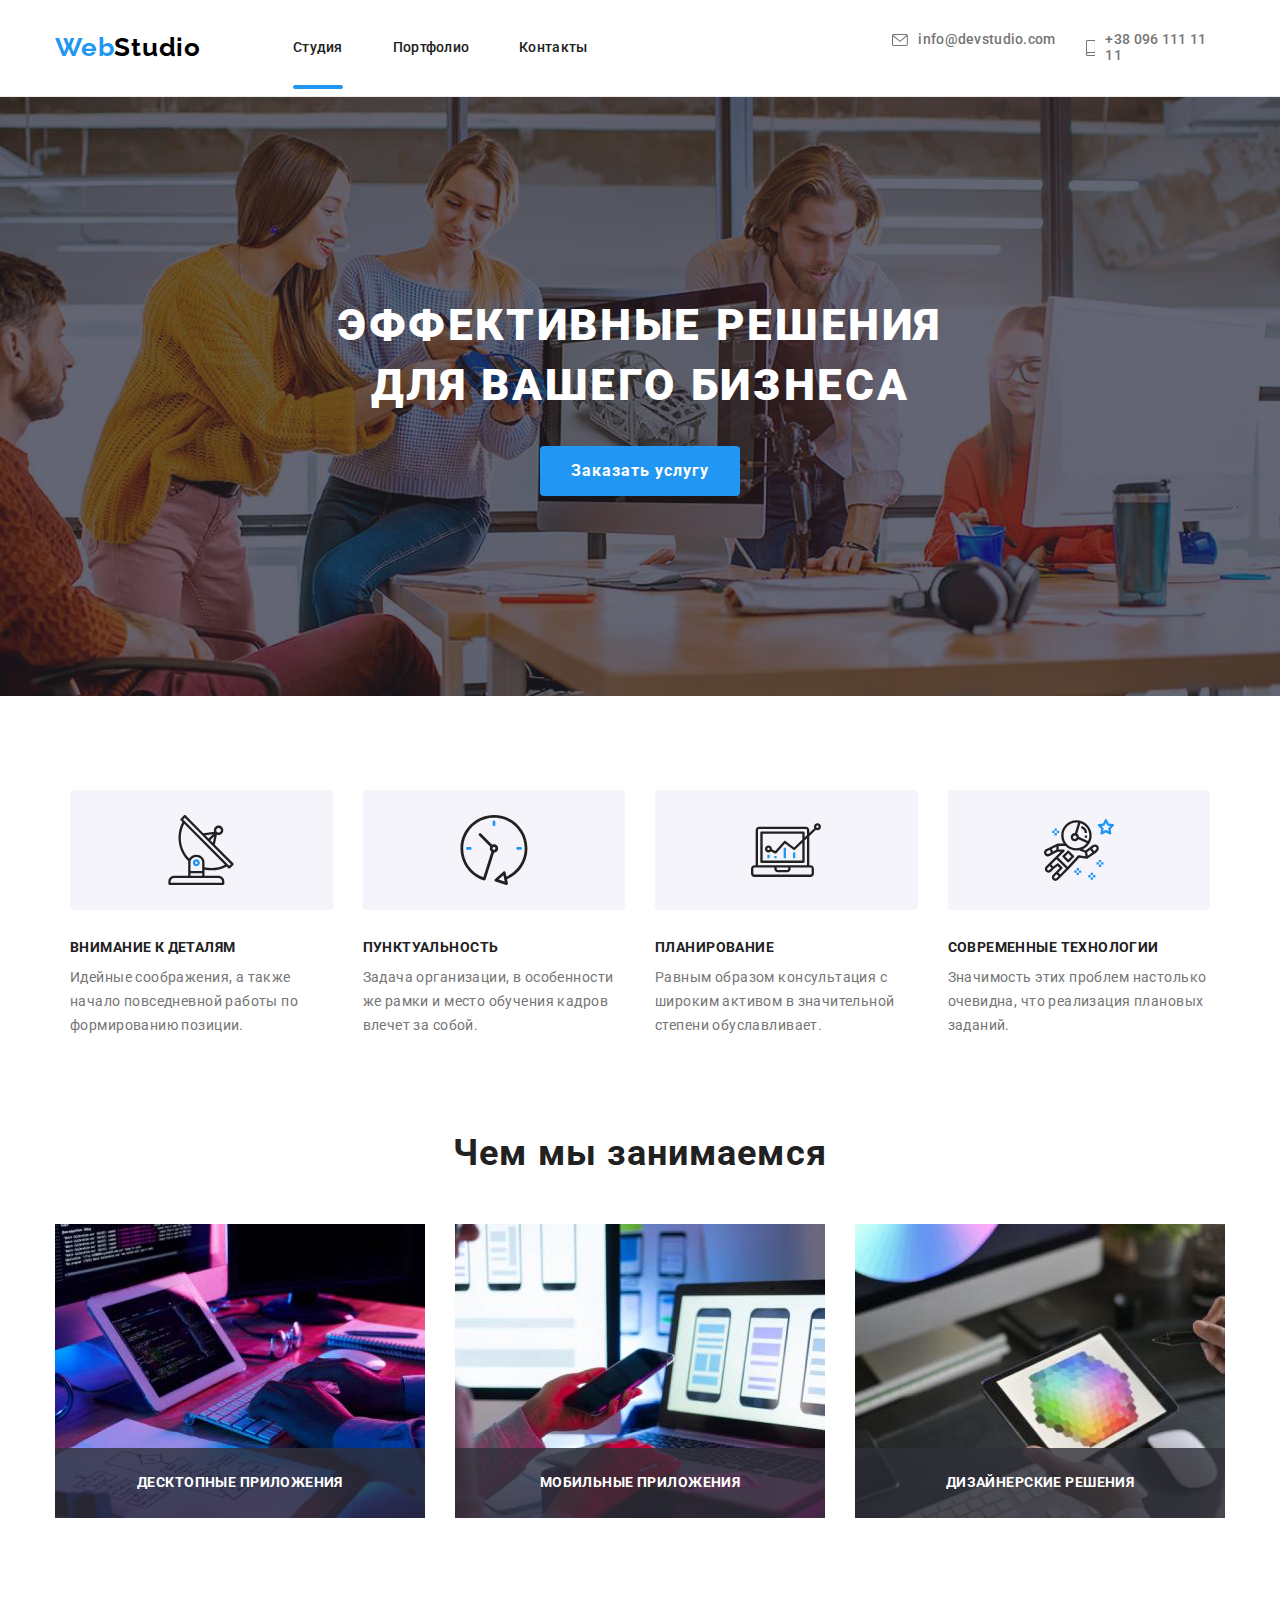
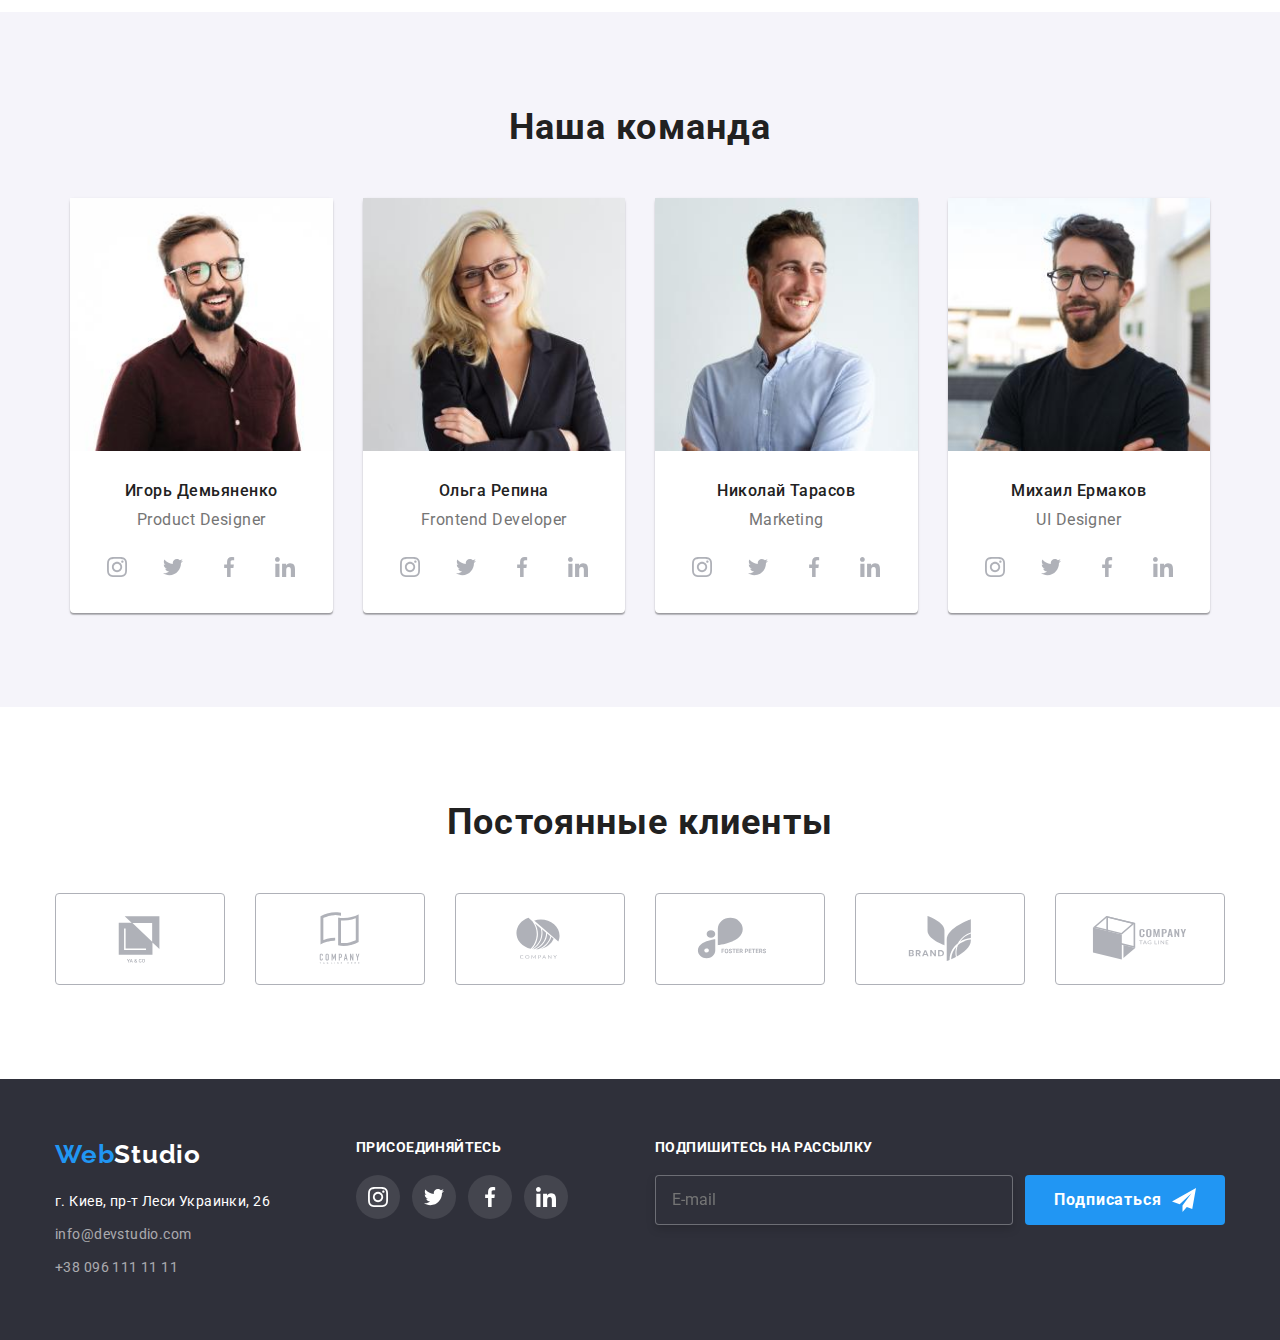
<file: index.html>
<!DOCTYPE html>
<html lang="ru">
  <head>
    <meta charset="UTF-8" />
    <meta http-equiv="X-UA-Compatible" content="IE=edge" />
    <meta name="viewport" content="device-width, initial-scale=1.0" />
    <title>My home work 08</title>
    <link rel="preconnect" href="https://fonts.googleapis.com" />
    <link rel="preconnect" href="https://fonts.gstatic.com" crossorigin />
    <link
      href="https://fonts.googleapis.com/css2?family=Raleway:wght@700&family=Roboto:wght@400;500;700;900&display=swap"
      rel="stylesheet"
    />
    <link
      rel="stylesheet"
      href="https://cdnjs.cloudflare.com/ajax/libs/modern-normalize/1.1.0/modern-normalize.min.css"
    />
    <link
      rel="stylesheet"
      href="https://cdnjs.cloudflare.com/ajax/libs/animate.css/4.1.1/animate.min.css"
    />
    <link rel="stylesheet" href="./css/main.min.css" />
  </head>

  <body>
    <!-- site-nav -->
    <header class="header-box">
      <div class="container header-container">
        <nav class="header-navigation">
          <div class="header-logo-box">
            <a href="./index.html" class="header-logo list">
              <span class="logo">Web</span>Studio</a
            >
          </div>
          <ul class="header-nav list">
            <li class="items">
              <a href="./index.html" class="header-link link current">Студия</a>
            </li>
            <li class="items">
              <a href="./portfolio.html" class="header-link link">Портфолио</a>
            </li>
            <li class="items">
              <a href="" class="header-link link">Контакты</a>
            </li>
          </ul>
          <button type="button" class="menu-open-btn">
            <svg class="menu-modal-icon">
              <use href="./img/icons.svg#icon-menu"></use>
            </svg>
          </button>
        </nav>

        <ul class="auth-nav list">
          <li class="contact-items">
            <a href="mailto:info@devstudio.com" class="header-address link">
              <svg class="nav-icon">
                <use href="./img/icons.svg#icon-envelope"></use>
              </svg>
              info@devstudio.com
            </a>
          </li>
          <li class="contact-items second-items">
            <a href="" class="header-address link">
              <svg class="nav-icon second-icon">
                <use href="./img/icons.svg#icon-smartphone"></use>
              </svg>
              +38 096 111 11 11</a
            >
          </li>
        </ul>
      </div>
      <!-- mob-menu is-hidden -->
      <div class="mob-menu is-hidden">
        <div class="container">
          <button type="button" class="menu-close-btn">
            <svg class="menu-close-icon">
              <use href="./img/icons.svg#icon-close"></use>
            </svg>
          </button>

          <ul class="mob-menu-list list">
            <li class="mob-menu-item">
              <a href="./index.html" class="mob-menu-link">Студия</a>
            </li>
            <li class="mob-menu-item">
              <a href="./portfolio.html" class="mob-menu-link">Портфолио</a>
            </li>
            <li class="mob-menu-item">
              <a href="" class="mob-menu-link">Контакты</a>
            </li>
          </ul>

          <div class="mob-menu-bottom">
            <ul class="mob-contacts-list list">
              <li class="mob-contacts-item">
                <a href="" class="mob-contact-link">+38 096 111 11 11</a>
              </li>
              <li class="mob-contacts-item">
                <a href="" class="mob-contact-link">info@devstudio.com</a>
              </li>
            </ul>

            <ul class="mob-social-list list">
              <li class="mob-social-item">
                <a href="" class="mob-social-link">Instagram</a>
              </li>
              <li class="mob-social-item">
                <a href="" class="mob-social-link">Twitter</a>
              </li>
              <li class="mob-social-item">
                <a href="" class="mob-social-link">Facebook</a>
              </li>
              <li class="mob-social-item">
                <a href="" class="mob-social-link">LinkedIn</a>
              </li>
            </ul>
          </div>
        </div>
      </div>
    </header>

    <main>
      <!-- Герой -->
      <section class="hero">
        <h1 class="hero-title">Эффективные решения для вашего бизнеса</h1>
        <button type="submit" class="button-primary" data-modal-open>
          Заказать услугу
        </button>
      </section>

      <!-- Особенности -->
      <section class="section-feature">
        <div class="container">
          <h2 class="visually-hidden">Наши особенности</h2>
          <ul class="feature list">
            <li class="feature__item">
              <div class="feature__section">
                <svg class="feature__icon">
                  <use href="./img/icons.svg#icon-antenna1"></use>
                </svg>
              </div>

              <h3 class="feature__title">Внимание к деталям</h3>
              <p class="feature__text">
                Идейные соображения, а также начало повседневной работы по
                формированию позиции.
              </p>
            </li>

            <li class="feature__item">
              <div class="feature__section">
                <svg class="feature__icon">
                  <use href="./img/icons.svg#icon-clock1"></use>
                </svg>
              </div>
              <h3 class="feature__title">Пунктуальность</h3>
              <p class="feature__text">
                Задача организации, в особенности же рамки и место обучения
                кадров влечет за собой.
              </p>
            </li>

            <li class="feature__item">
              <div class="feature__section">
                <svg class="feature__icon">
                  <use href="./img/icons.svg#icon-diagram1"></use>
                </svg>
              </div>
              <h3 class="feature__title">Планирование</h3>
              <p class="feature__text">
                Равным образом консультация с широким активом в значительной
                степени обуславливает.
              </p>
            </li>

            <li class="feature__item">
              <div class="feature__section">
                <svg class="feature__icon">
                  <use href="./img/icons.svg#icon-astronaut1"></use>
                </svg>
              </div>

              <h3 class="feature__title">Современные технологии</h3>
              <p class="feature__text">
                Значимость этих проблем настолько очевидна, что реализация
                плановых заданий.
              </p>
            </li>
          </ul>
        </div>
      </section>

      <!-- Чем мы занимаемся -->
      <section class="section">
        <h2 class="section-title">Чем мы занимаемся</h2>
        <div class="container">
          <ul class="work list">
            <li class="work-img">
              <img src="./img/box1.jpg" alt="пишем код" width="370" />
              <p class="work-img-text">Десктопные приложения</p>
            </li>
            <li class="work-img">
              <img src="./img/box2.jpg" alt="тестируем" width="370" />
              <p class="work-img-text">Мобильные приложения</p>
            </li>
            <li class="work-img">
              <img src="./img/box3.jpg" alt="выбор цвета" width="370" />
              <p class="work-img-text">Дизайнерские решения</p>
            </li>
          </ul>
        </div>
      </section>

      <!-- Наша команда -->
      <section class="our-command">
        <h2 class="our-command__item">Наша команда</h2>
        <div class="container">
          <ul class="command list">
            <li class="command__section">
              <picture>
                <source
                  srcset="
                    ./img/Desktop/igor1xD.jpg 1x,
                    ./img/Desktop/igor2xD.jpg 2x
                  "
                  media="(min-width:1200px)"
                />
                <source
                  srcset="
                    ./img/Tablet/igor1xT.jpg 1x,
                    ./img/Tablet/igor2xT.jpg 2x
                  "
                  media="(min-width:768px)"
                />
                <source
                  srcset="
                    ./img/mobile/igor1x.jpg 1x,
                    ./img/mobile/igor2x.jpg 2x
                  "
                  media="(min-width:320px)"
                />
                <img
                  class="command__section-img"
                  src="./img/mobile/igor2x.jpg"
                  alt="Игорь Демьяненко"
                />
              </picture>

              <h3 class="command__title">Игорь Демьяненко</h3>
              <p class="command__discription">Product Designer</p>

              <ul class="command-box">
                <li class="command-box__iconbox">
                  <a href="" class="command-box__link">
                    <svg class="command-box__icon">
                      <use href="./img/icons.svg#icon-instagram2"></use>
                    </svg>
                  </a>
                </li>

                <li class="command-box__iconbox">
                  <a href="" class="command-box__link">
                    <svg class="command-box__icon">
                      <use href="./img/icons.svg#icon-twitter1"></use>
                    </svg>
                  </a>
                </li>

                <li class="command-box__iconbox">
                  <a href="" class="command-box__link">
                    <svg class="command-box__icon">
                      <use href="./img/icons.svg#icon-facebook1"></use>
                    </svg>
                  </a>
                </li>

                <li class="command-box__iconbox">
                  <a href="" class="command-box__link">
                    <svg class="command-box__icon">
                      <use href="./img/icons.svg#icon-linkedin1"></use>
                    </svg>
                  </a>
                </li>
              </ul>
            </li>

            <li class="command__section">
              <picture>
                <source
                  srcset="
                    ./img/Desktop/olga1xD.jpg 1x,
                    ./img/Desktop/olga2xD.jpg 2x
                  "
                  media="(min-width:1200px)"
                />
                <source
                  srcset="
                    ./img/Tablet/olga1xT.jpg 1x,
                    ./img/Tablet/olga2xT.jpg 2x
                  "
                  media="(min-width:768px)"
                />
                <source
                  srcset="
                    ./img/mobile/olga1x.jpg 1x,
                    ./img/mobile/olga2x.jpg 2x
                  "
                  media="(min-width:320px)"
                />
                <img
                  class="command__section-img"
                  src="./img/mobile/olga2x.jpg"
                  alt="Ольга Репина"
                />
              </picture>

              <h3 class="command__title">Ольга Репина</h3>
              <p class="command__discription">Frontend Developer</p>

              <ul class="command-box">
                <li class="command-box__iconbox">
                  <a href="" class="command-box__link">
                    <svg class="command-box__icon">
                      <use href="./img/icons.svg#icon-instagram2"></use>
                    </svg>
                  </a>
                </li>

                <li class="command-box__iconbox">
                  <a href="" class="command-box__link">
                    <svg class="command-box__icon">
                      <use href="./img/icons.svg#icon-twitter1"></use>
                    </svg>
                  </a>
                </li>

                <li class="command-box__iconbox">
                  <a href="" class="command-box__link">
                    <svg class="command-box__icon">
                      <use href="./img/icons.svg#icon-facebook1"></use>
                    </svg>
                  </a>
                </li>

                <li class="command-box__iconbox">
                  <a href="" class="command-box__link">
                    <svg class="command-box__icon">
                      <use href="./img/icons.svg#icon-linkedin1"></use>
                    </svg>
                  </a>
                </li>
              </ul>
            </li>

            <li class="command__section">
              <picture>
                <source
                  srcset="
                    ./img/Desktop/nikola1xD.jpg 1x,
                    ./img/Desktop/nikola2xD.jpg 2x
                  "
                  media="(min-width:1200px)"
                />
                <source
                  srcset="
                    ./img/Tablet/nikola1xT.jpg 1x,
                    ./img/Tablet/nikola2xT.jpg 2x
                  "
                  media="(min-width:768px)"
                />
                <source
                  srcset="
                    ./img/mobile/nikola1x.jpg 1x,
                    ./img/mobile/nikola2x.jpg 2x
                  "
                  media="(min-width:320px)"
                />
                <img
                  class="command__section-img"
                  src="./img/mobile/nikola2x.jpg"
                  alt="Николай Тарасов"
                />
              </picture>

              <h3 class="command__title">Николай Тарасов</h3>
              <p class="command__discription">Marketing</p>

              <ul class="command-box">
                <li class="command-box__iconbox">
                  <a href="" class="command-box__link">
                    <svg class="command-box__icon">
                      <use href="./img/icons.svg#icon-instagram2"></use>
                    </svg>
                  </a>
                </li>

                <li class="command-box__iconbox">
                  <a href="" class="command-box__link">
                    <svg class="command-box__icon">
                      <use href="./img/icons.svg#icon-twitter1"></use>
                    </svg>
                  </a>
                </li>

                <li class="command-box__iconbox">
                  <a href="" class="command-box__link">
                    <svg class="command-box__icon">
                      <use href="./img/icons.svg#icon-facebook1"></use>
                    </svg>
                  </a>
                </li>

                <li class="command-box__iconbox">
                  <a href="" class="command-box__link">
                    <svg class="command-box__icon">
                      <use href="./img/icons.svg#icon-linkedin1"></use>
                    </svg>
                  </a>
                </li>
              </ul>
            </li>
            <li class="command__section">
              <picture>
                <source
                  srcset="
                    ./img/Desktop/misha1xD.jpg 1x,
                    ./img/Desktop/misha2xD.jpg 2x
                  "
                  media="(min-width:1200px)"
                />
                <source
                  srcset="
                    ./img/Tablet/misha1xT.jpg 1x,
                    ./img/Tablet/misha2xT.jpg 2x
                  "
                  media="(min-width:768px)"
                />
                <source
                  srcset="
                    ./img/mobile/misha1x.jpg 1x,
                    ./img/mobile/misha2x.jpg 2x
                  "
                  media="(min-width:320px)"
                />
                <img
                  class="command__section-img"
                  src="./img/mobile/misha2x.jpg"
                  alt="Михаил Ермаков"
                />
              </picture>

              <h3 class="command__title">Михаил Ермаков</h3>
              <p class="command__discription">UI Designer</p>

              <ul class="command-box">
                <li class="command-box__iconbox">
                  <a href="" class="command-box__link">
                    <svg class="command-box__icon">
                      <use href="./img/icons.svg#icon-instagram2"></use>
                    </svg>
                  </a>
                </li>

                <li class="command-box__iconbox">
                  <a href="" class="command-box__link">
                    <svg class="command-box__icon">
                      <use href="./img/icons.svg#icon-twitter1"></use>
                    </svg>
                  </a>
                </li>

                <li class="command-box__iconbox">
                  <a href="" class="command-box__link">
                    <svg class="command-box__icon">
                      <use href="./img/icons.svg#icon-facebook1"></use>
                    </svg>
                  </a>
                </li>

                <li class="command-box__iconbox">
                  <a href="" class="command-box__link">
                    <svg class="command-box__icon">
                      <use href="./img/icons.svg#icon-linkedin1"></use>
                    </svg>
                  </a>
                </li>
              </ul>
            </li>
          </ul>
        </div>
      </section>
      <!-- Постоянные клиенты -->
      <section class="our-clients">
        <h1 class="our-clients__item">Постоянные клиенты</h1>
        <div class="container">
          <ul class="clients list">
            <li class="clients__section">
              <a href="" class="clients__section-icon">
                <svg class="client__icon">
                  <use href="./img/icons.svg#icon-Logo1"></use>
                </svg>
              </a>
            </li>

            <li class="clients__section">
              <a href="" class="clients__section-icon">
                <svg class="client__icon">
                  <use href="./img/icons.svg#icon-Logo2"></use>
                </svg>
              </a>
            </li>

            <li class="clients__section">
              <a href="" class="clients__section-icon">
                <svg class="client__icon">
                  <use href="./img/icons.svg#icon-Logo3"></use>
                </svg>
              </a>
            </li>

            <li class="clients__section">
              <a href="" class="clients__section-icon">
                <svg class="client__icon">
                  <use href="./img/icons.svg#icon-Logo4"></use>
                </svg>
              </a>
            </li>

            <li class="clients__section">
              <a href="" class="clients__section-icon">
                <svg class="client__icon">
                  <use href="./img/icons.svg#icon-Logo5"></use>
                </svg>
              </a>
            </li>

            <li class="clients__section clients__section--position">
              <a href="" class="clients__section-icon">
                <svg class="client__icon">
                  <use href="./img/icons.svg#icon-Logo6"></use>
                </svg>
              </a>
            </li>
          </ul>
        </div>
      </section>
    </main>
    <!-- Футер (подвал) -->

    <footer class="footer-section">
      <div class="footer-container">
        <div class="footer-class">
          <div class="footer-list">
            <div class="footer-set">
              <a href="./index.html" class="footer-logo">
                <span class="logo">Web</span>Studio
              </a>
            </div>
            <div class="footer-item">
              <address class="about-address">
                г. Киев, пр-т Леси Украинки, 26
              </address>
              <ul class="footer-nav list">
                <li class="footer-link">
                  <a
                    href="mailto:info@devstudio.com"
                    class="footer-address mail link"
                    >info@devstudio.com</a
                  >
                </li>
                <li>
                  <a href="" class="footer-address link">+38 096 111 11 11</a>
                </li>
              </ul>
            </div>
          </div>

          <div class="footer-box">
            <p class="footer-text">Присоединяйтесь</p>
            <ul class="footer-command-box">
              <li class="footer-command-iconbox">
                <a href="" class="footer-command-link">
                  <svg class="footer-command-icon">
                    <use href="./img/icons.svg#icon-instagram2"></use>
                  </svg>
                </a>
              </li>

              <li class="footer-command-iconbox">
                <a href="" class="footer-command-link">
                  <svg class="footer-command-icon">
                    <use href="./img/icons.svg#icon-twitter1"></use>
                  </svg>
                </a>
              </li>

              <li class="footer-command-iconbox">
                <a href="" class="footer-command-link">
                  <svg class="footer-command-icon">
                    <use href="./img/icons.svg#icon-facebook1"></use>
                  </svg>
                </a>
              </li>

              <li class="footer-command-iconbox">
                <a href="" class="footer-command-link">
                  <svg class="footer-command-icon">
                    <use href="./img/icons.svg#icon-linkedin1"></use>
                  </svg>
                </a>
              </li>
            </ul>
          </div>
        </div>
        <div class="footer-box-second">
          <p class="footer-text">Подпишитесь на рассылку</p>
          <div class="form-field">
            <input
              class="footer-input"
              type="email"
              name="mail"
              id="mail"
              placeholder="E-mail"
            />
            <label for="mail" class="footer-form-label"></label>

            <button type="submit" class="button-footer" data-modal-open>
              Подписаться
            </button>
          </div>
        </div>
      </div>
    </footer>

    <div class="backdrop is-hidden" data-modal>
      <div class="modal">
        <p class="modal-text">Оставьте свои данные, мы вам перезвоним</p>

        <form class="modal-box">
          <span class="modal-field">
            <label for="name" class="modal-form-label">Имя</label>
            <input class="form-input" type="text" name="name" id="name" />
            <svg class="form-input-icon">
              <use href="./img/icons.svg#icon-person"></use>
            </svg>
          </span>

          <span class="modal-field">
            <label for="tel" class="modal-form-label">Телефон</label>
            <input class="form-input" type="tel" name="tel" id="tel" />
            <svg class="form-input-icon">
              <use href="./img/icons.svg#icon-phone"></use>
            </svg>
          </span>

          <span class="modal-field">
            <label for="email" class="modal-form-label">Почта</label>
            <input class="form-input" type="email" name="email" id="email" />
            <svg class="form-input-icon">
              <use href="./img/icons.svg#icon-email"></use>
            </svg>
          </span>

          <span class="modal-field">
            <label for="comment" class="modal-form-label">Комментарий</label>
            <textarea
              class="comment"
              name="comment"
              id="comment"
              placeholder="Введите текст"
            ></textarea>
          </span>
        </form>

        <span class="modal-item">
          <input
            type="checkbox"
            id="policy"
            class="modal-checkbox visually-hidden"
          />
          <label for="policy" class="label-text">
            <span class="input-wrapper">
              <svg class="checkbox-icon" width="16" height="15">
                <use href="./img/icons.svg#icon-Vector-send"></use>
              </svg>
            </span>

            Соглашаюсь с рассылкой и принимаю&#160;
            <a href="" class="modal-link">Условия договора</a>
          </label>
        </span>

        <button type="submit" class="modal-button">Отправить</button>

        <button type="button" class="close-btn" data-modal-close>
          <svg class="modal-icon">
            <use href="./img/icons.svg#icon-close-black"></use>
          </svg>
        </button>
      </div>
    </div>

    <script src="./js/modal.js"></script>
    <script src="./js/menu.js"></script>
  </body>
</html>
</file>
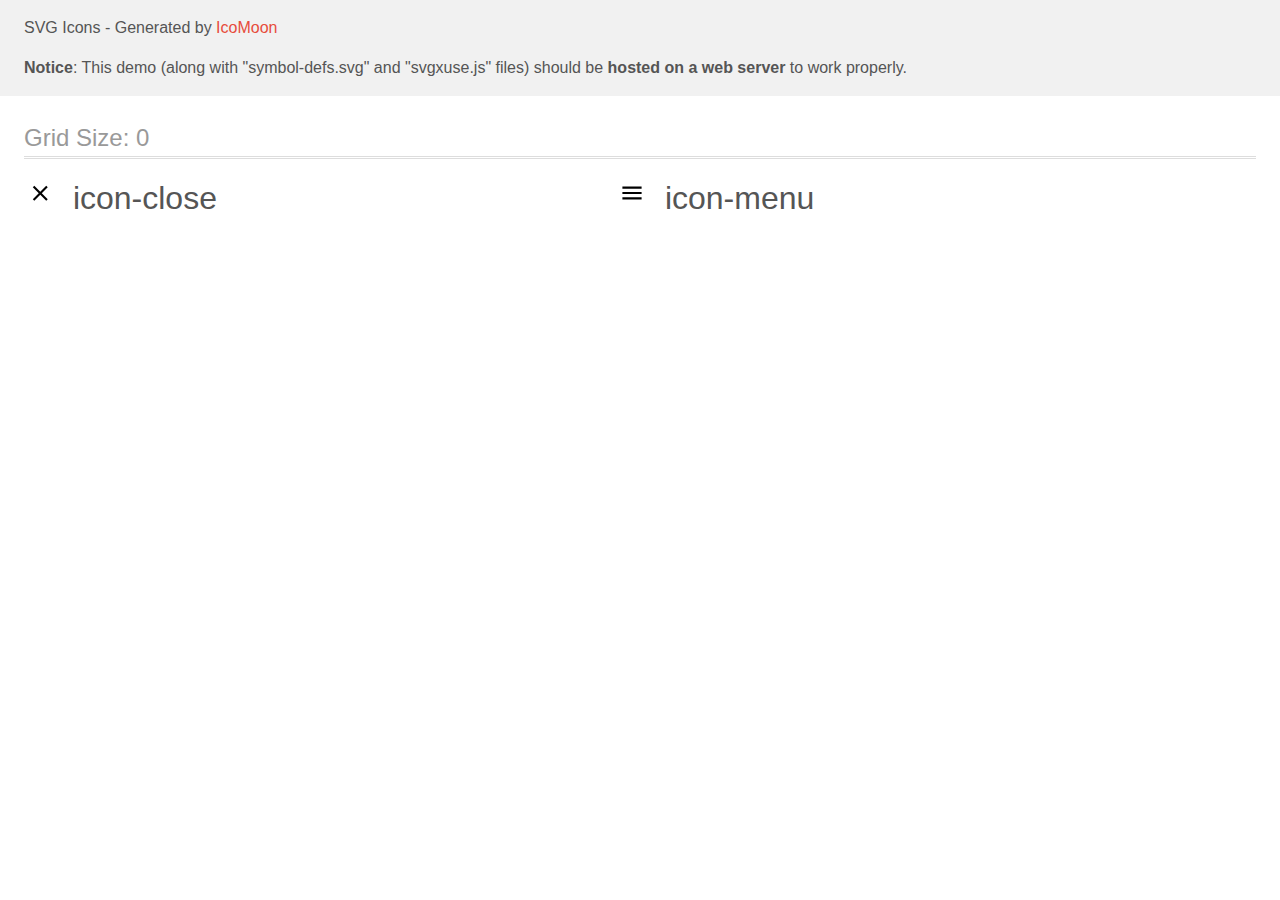
<file: img/icon/3110/demo-external-svg.html>
<!doctype html>
<html>
<head>
    <title>IcoMoon - SVG Icons</title>
    <meta charset="utf-8">
    <meta name="viewport" content="width=device-width, initial-scale=1">
    <link rel="stylesheet" href="demo-files/demo.css">
    <link rel="stylesheet" href="style.css">
</head>
<body>
<header class="bgc1 clearfix">
<div class="mhl">
    <p>SVG Icons - Generated by <a href="https://icomoon.io/app">IcoMoon</a></p><p><strong>Notice</strong>: This demo (along with "symbol-defs.svg" and "svgxuse.js" files) should be <b>hosted on a web server</b> to work properly.</p>
</div>
</header>
    <div class="clearfix mhl ptl">
        <h1 class="mvm mtn fgc1">Grid Size: 0</h1>
        <div class="glyph fs1">
            <div class="clearfix pbs">
                <svg class="icon icon-close"><use xlink:href="symbol-defs.svg#icon-close"></use></svg><span class="name"> icon-close</span>
            </div>
        </div>
        <div class="glyph fs1">
            <div class="clearfix pbs">
                <svg class="icon icon-menu"><use xlink:href="symbol-defs.svg#icon-menu"></use></svg><span class="name"> icon-menu</span>
            </div>
        </div>
  </div>
<script defer src="svgxuse.js"></script>
</body>
</html>
</file>
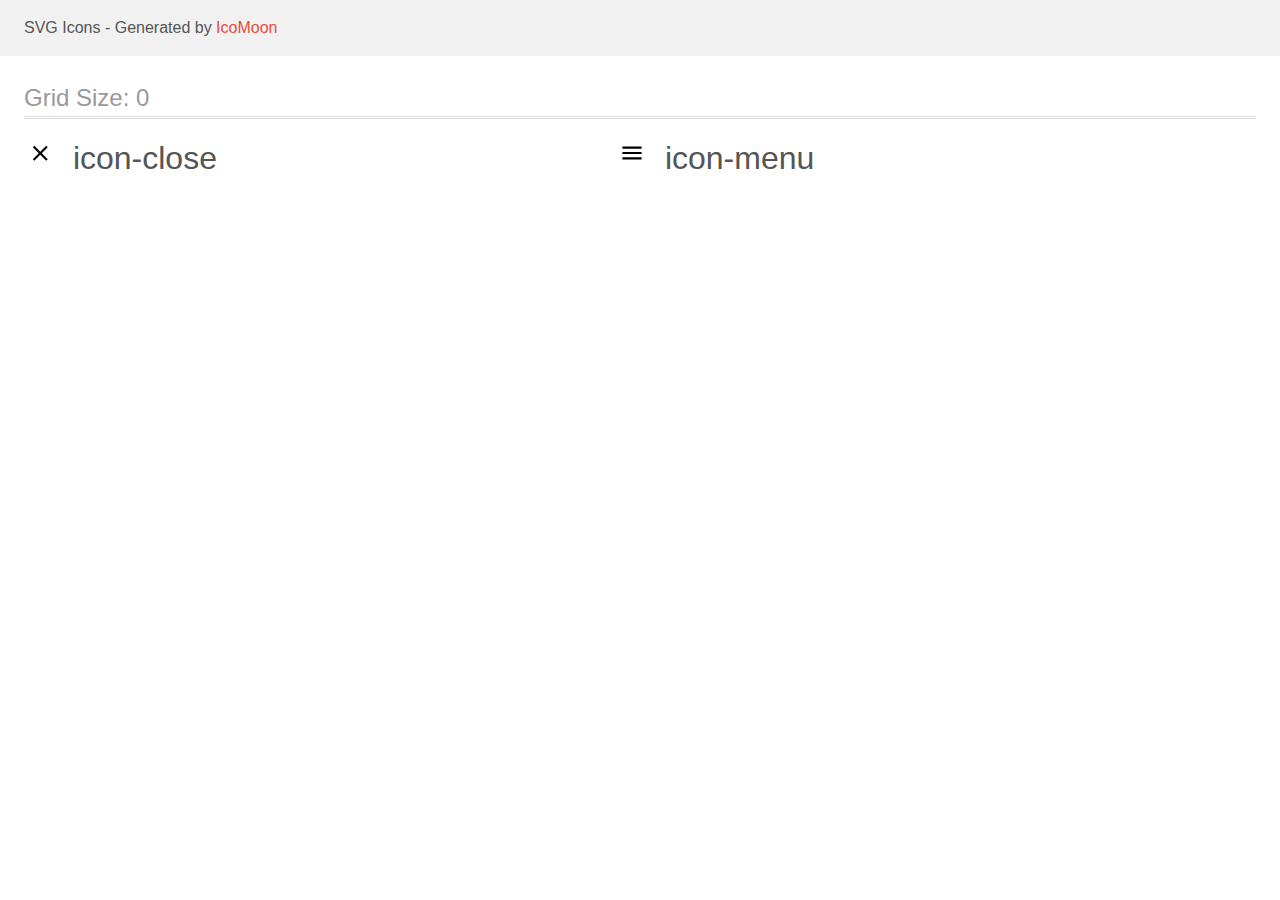
<file: img/icon/3110/demo.html>
<!doctype html>
<html>
<head>
    <title>IcoMoon - SVG Icons</title>
    <meta charset="utf-8">
    <meta name="viewport" content="width=device-width, initial-scale=1">
    <link rel="stylesheet" href="demo-files/demo.css">
    <link rel="stylesheet" href="style.css">
</head>
<body>
<svg aria-hidden="true" style="position: absolute; width: 0; height: 0; overflow: hidden;" version="1.1" xmlns="http://www.w3.org/2000/svg" xmlns:xlink="http://www.w3.org/1999/xlink">
<defs>
<symbol id="icon-close" viewBox="0 0 32 32">
<path d="M23.734 10.304l-1.504-1.504-5.963 5.962-5.962-5.962-1.504 1.504 5.962 5.962-5.962 5.963 1.504 1.504 5.962-5.963 5.963 5.963 1.504-1.504-5.963-5.963 5.963-5.962z"></path>
</symbol>
<symbol id="icon-menu" viewBox="0 0 32 32">
<path d="M6.4 11.734v-2.134h19.2v2.134h-19.2zM6.4 17.066h19.2v-2.133h-19.2v2.133zM6.4 22.4h19.2v-2.134h-19.2v2.134z"></path>
</symbol>
</defs>
</svg>

<header class="bgc1 clearfix">
<div class="mhl">
    <p>SVG Icons - Generated by <a href="https://icomoon.io/app">IcoMoon</a></p>
</div>
</header>
    <div class="clearfix mhl ptl">
        <h1 class="mvm mtn fgc1">Grid Size: 0</h1>
        <div class="glyph fs1">
            <div class="clearfix pbs">
                <svg class="icon icon-close"><use xlink:href="#icon-close"></use></svg><span class="name"> icon-close</span>
            </div>
        </div>
        <div class="glyph fs1">
            <div class="clearfix pbs">
                <svg class="icon icon-menu"><use xlink:href="#icon-menu"></use></svg><span class="name"> icon-menu</span>
            </div>
        </div>
  </div>
<script defer src="svgxuse.js"></script>
</body>
</html>
</file>
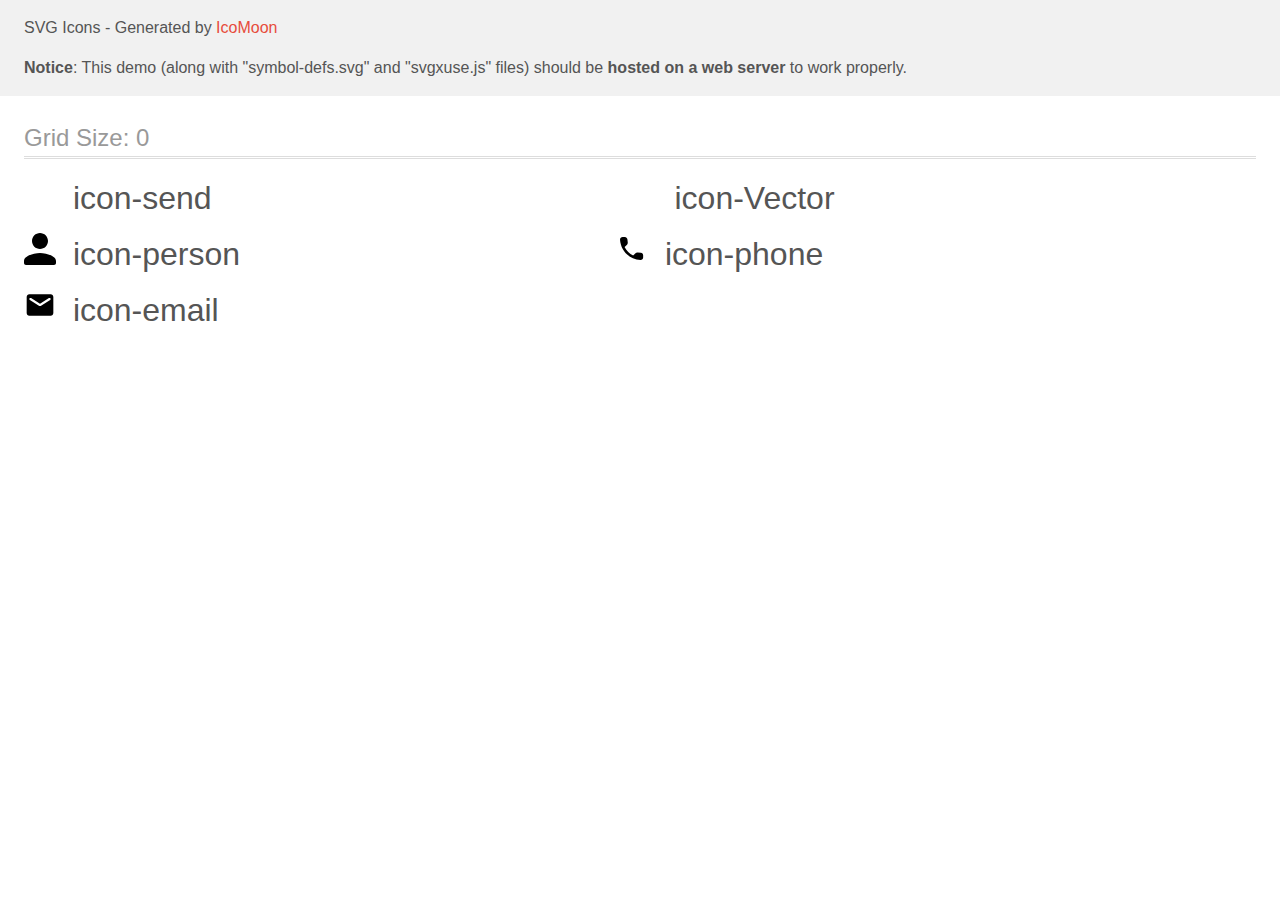
<file: img/icon/icomoon 10 10/demo-external-svg.html>
<!doctype html>
<html>
<head>
    <title>IcoMoon - SVG Icons</title>
    <meta charset="utf-8">
    <meta name="viewport" content="width=device-width, initial-scale=1">
    <link rel="stylesheet" href="demo-files/demo.css">
    <link rel="stylesheet" href="style.css">
</head>
<body>
<header class="bgc1 clearfix">
<div class="mhl">
    <p>SVG Icons - Generated by <a href="https://icomoon.io/app">IcoMoon</a></p><p><strong>Notice</strong>: This demo (along with "symbol-defs.svg" and "svgxuse.js" files) should be <b>hosted on a web server</b> to work properly.</p>
</div>
</header>
    <div class="clearfix mhl ptl">
        <h1 class="mvm mtn fgc1">Grid Size: 0</h1>
        <div class="glyph fs1">
            <div class="clearfix pbs">
                <svg class="icon icon-send"><use xlink:href="symbol-defs.svg#icon-send"></use></svg><span class="name"> icon-send</span>
            </div>
        </div>
        <div class="glyph fs1">
            <div class="clearfix pbs">
                <svg class="icon icon-Vector"><use xlink:href="symbol-defs.svg#icon-Vector"></use></svg><span class="name"> icon-Vector</span>
            </div>
        </div>
        <div class="glyph fs1">
            <div class="clearfix pbs">
                <svg class="icon icon-person"><use xlink:href="symbol-defs.svg#icon-person"></use></svg><span class="name"> icon-person</span>
            </div>
        </div>
        <div class="glyph fs1">
            <div class="clearfix pbs">
                <svg class="icon icon-phone"><use xlink:href="symbol-defs.svg#icon-phone"></use></svg><span class="name"> icon-phone</span>
            </div>
        </div>
        <div class="glyph fs1">
            <div class="clearfix pbs">
                <svg class="icon icon-email"><use xlink:href="symbol-defs.svg#icon-email"></use></svg><span class="name"> icon-email</span>
            </div>
        </div>
  </div>
<script defer src="svgxuse.js"></script>
</body>
</html>
</file>
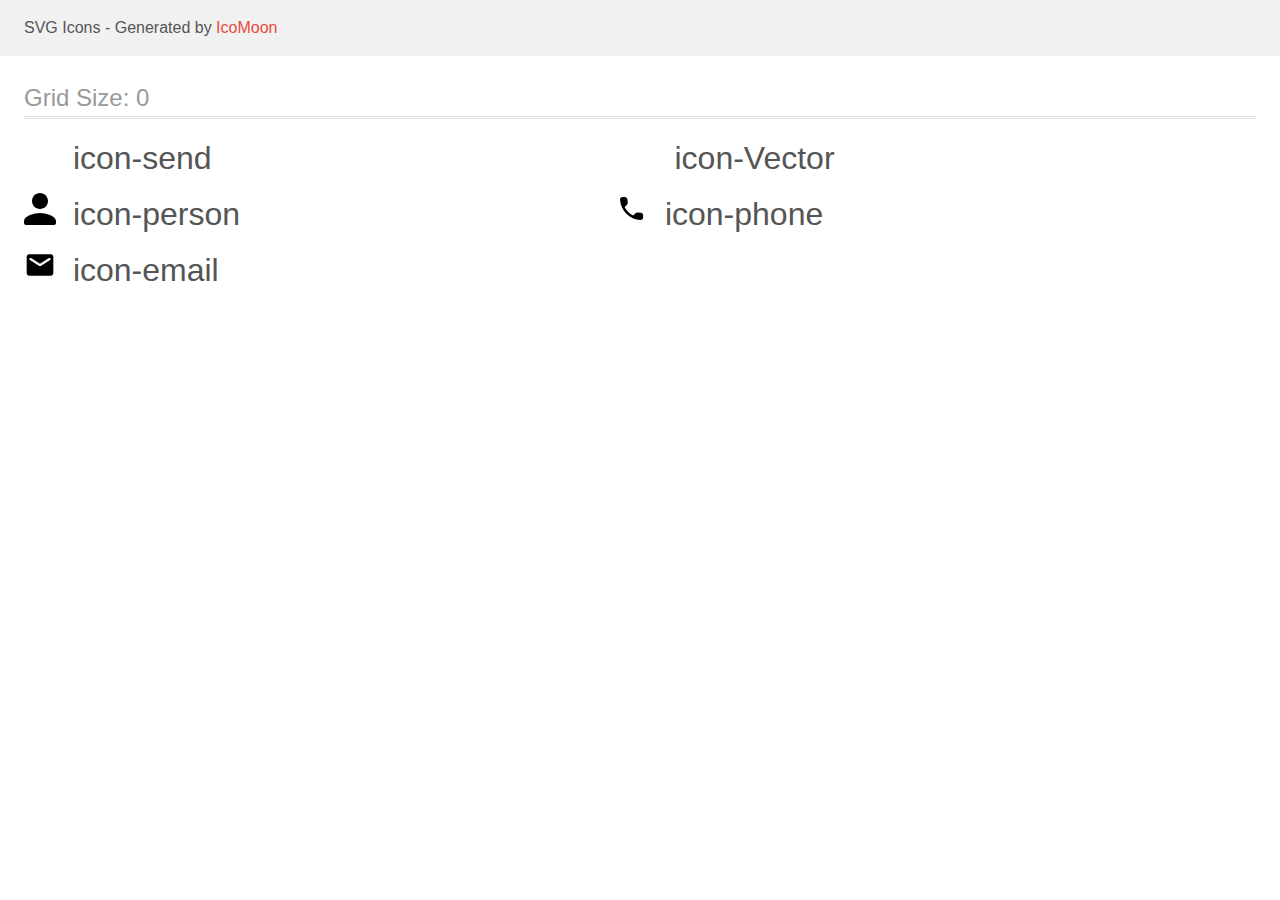
<file: img/icon/icomoon 10 10/demo.html>
<!doctype html>
<html>
<head>
    <title>IcoMoon - SVG Icons</title>
    <meta charset="utf-8">
    <meta name="viewport" content="width=device-width, initial-scale=1">
    <link rel="stylesheet" href="demo-files/demo.css">
    <link rel="stylesheet" href="style.css">
</head>
<body>
<svg aria-hidden="true" style="position: absolute; width: 0; height: 0; overflow: hidden;" version="1.1" xmlns="http://www.w3.org/2000/svg" xmlns:xlink="http://www.w3.org/1999/xlink">
<defs>
<symbol id="icon-send" viewBox="0 0 32 32">
<path fill="#fff" style="fill: var(--color1, #fff)" d="M32 0l-32 18 10.227 3.787 15.773-14.787-11.997 16.187 0.009 0.003-0.012-0.003v8.813l5.735-6.691 7.267 2.691 4.999-28z"></path>
</symbol>
<symbol id="icon-Vector" viewBox="0 0 42 32">
<path fill="#fff" style="fill: var(--color1, #fff); stroke: var(--color1, #fff)" stroke="#fff" stroke-linejoin="miter" stroke-linecap="butt" stroke-miterlimit="4" stroke-width="0.64" d="M6.262 15.206l-0.221-0.211-0.221 0.208-3.085 2.925 0.243 0.234 11.408 10.88 0.221-0.211 24.256-23.139-0.243-0.23-3.043-2.902-0.221 0.211-20.97 19.987-8.125-7.75z"></path>
</symbol>
<symbol id="icon-person" viewBox="0 0 32 32">
<path d="M16 16c4.418 0 8-3.582 8-8s-3.582-8-8-8v0c-4.418 0-8 3.582-8 8s3.582 8 8 8v0zM16 20c-5.339 0-16 2.68-16 8v2c0 1.099 0.901 2 2 2h28c1.099 0 2-0.901 2-2v-2c0-5.32-10.661-8-16-8z"></path>
</symbol>
<symbol id="icon-phone" viewBox="0 0 32 32">
<path d="M24.882 19.774l-3.268-0.373c-0.090-0.011-0.194-0.018-0.3-0.018-0.707 0-1.347 0.287-1.81 0.75l-2.368 2.368c-3.669-1.894-6.585-4.81-8.427-8.372l-0.051-0.108 2.382-2.377c0.463-0.463 0.75-1.103 0.75-1.81 0-0.106-0.006-0.21-0.019-0.312l0.001 0.012-0.373-3.243c-0.155-1.287-1.24-2.276-2.557-2.276-0.001 0-0.002 0-0.003 0h-2.226c-1.454 0-2.663 1.209-2.574 2.661 0.683 10.987 9.47 19.762 20.444 20.444 1.452 0.089 2.663-1.12 2.663-2.574v-2.226c0-0.004 0-0.008 0-0.012 0-1.308-0.985-2.386-2.253-2.532l-0.012-0.001z"></path>
</symbol>
<symbol id="icon-email" viewBox="0 0 32 32">
<path d="M26.667 5.333h-21.333c-1.467 0-2.652 1.2-2.652 2.667l-0.014 16c0 1.467 1.2 2.667 2.667 2.667h21.333c1.467 0 2.667-1.2 2.667-2.667v-16c0-1.467-1.2-2.667-2.667-2.667zM26.133 11.001l-9.426 5.892c-0.201 0.126-0.446 0.2-0.708 0.2s-0.506-0.075-0.713-0.204l0.006 0.003-9.426-5.892c-0.336-0.201-0.557-0.562-0.557-0.975 0-0.625 0.507-1.132 1.132-1.132 0.233 0 0.449 0.070 0.629 0.19l-0.004-0.003 8.933 5.586 8.933-5.588c0.176-0.118 0.392-0.188 0.624-0.188 0.625 0 1.132 0.507 1.132 1.132 0 0.413-0.221 0.775-0.552 0.972l-0.005 0.003z"></path>
</symbol>
</defs>
</svg>

<header class="bgc1 clearfix">
<div class="mhl">
    <p>SVG Icons - Generated by <a href="https://icomoon.io/app">IcoMoon</a></p>
</div>
</header>
    <div class="clearfix mhl ptl">
        <h1 class="mvm mtn fgc1">Grid Size: 0</h1>
        <div class="glyph fs1">
            <div class="clearfix pbs">
                <svg class="icon icon-send"><use xlink:href="#icon-send"></use></svg><span class="name"> icon-send</span>
            </div>
        </div>
        <div class="glyph fs1">
            <div class="clearfix pbs">
                <svg class="icon icon-Vector"><use xlink:href="#icon-Vector"></use></svg><span class="name"> icon-Vector</span>
            </div>
        </div>
        <div class="glyph fs1">
            <div class="clearfix pbs">
                <svg class="icon icon-person"><use xlink:href="#icon-person"></use></svg><span class="name"> icon-person</span>
            </div>
        </div>
        <div class="glyph fs1">
            <div class="clearfix pbs">
                <svg class="icon icon-phone"><use xlink:href="#icon-phone"></use></svg><span class="name"> icon-phone</span>
            </div>
        </div>
        <div class="glyph fs1">
            <div class="clearfix pbs">
                <svg class="icon icon-email"><use xlink:href="#icon-email"></use></svg><span class="name"> icon-email</span>
            </div>
        </div>
  </div>
<script defer src="svgxuse.js"></script>
</body>
</html>
</file>
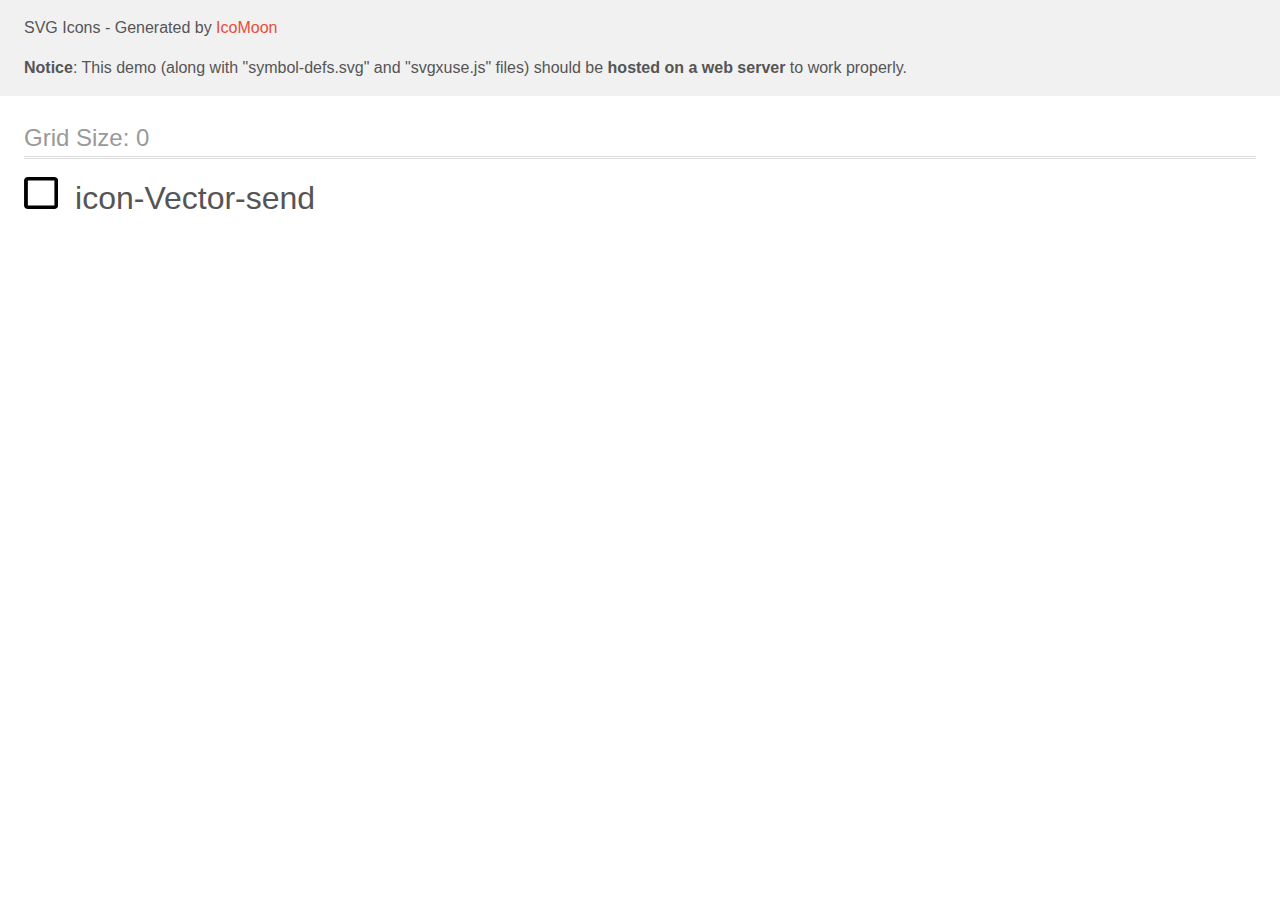
<file: img/icon/icomoon 13 10/demo-external-svg.html>
<!doctype html>
<html>
<head>
    <title>IcoMoon - SVG Icons</title>
    <meta charset="utf-8">
    <meta name="viewport" content="width=device-width, initial-scale=1">
    <link rel="stylesheet" href="demo-files/demo.css">
    <link rel="stylesheet" href="style.css">
</head>
<body>
<header class="bgc1 clearfix">
<div class="mhl">
    <p>SVG Icons - Generated by <a href="https://icomoon.io/app">IcoMoon</a></p><p><strong>Notice</strong>: This demo (along with "symbol-defs.svg" and "svgxuse.js" files) should be <b>hosted on a web server</b> to work properly.</p>
</div>
</header>
    <div class="clearfix mhl ptl">
        <h1 class="mvm mtn fgc1">Grid Size: 0</h1>
        <div class="glyph fs1">
            <div class="clearfix pbs">
                <svg class="icon icon-Vector-send"><use xlink:href="symbol-defs.svg#icon-Vector-send"></use></svg><span class="name"> icon-Vector-send</span>
            </div>
        </div>
  </div>
<script defer src="svgxuse.js"></script>
</body>
</html>
</file>
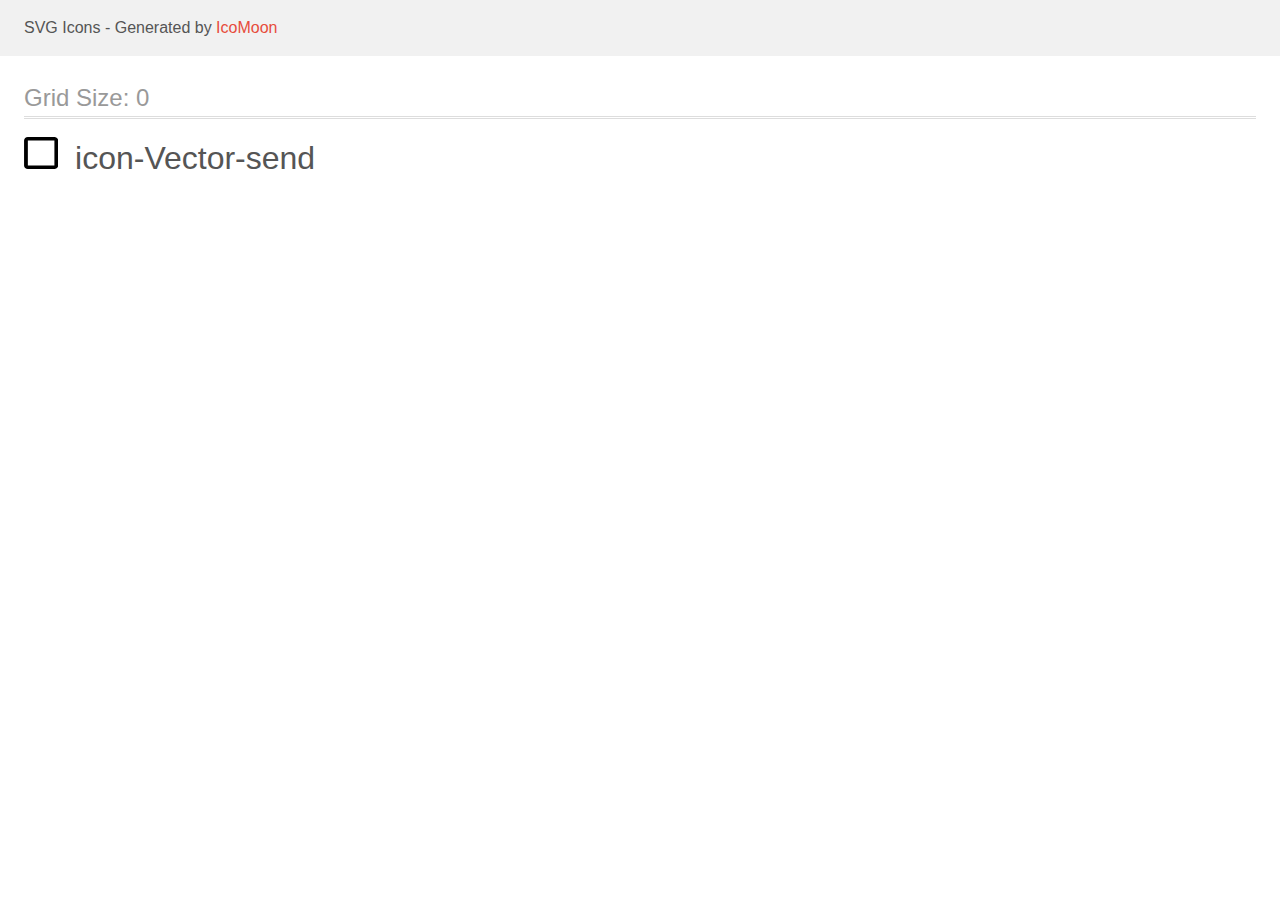
<file: img/icon/icomoon 13 10/demo.html>
<!doctype html>
<html>
<head>
    <title>IcoMoon - SVG Icons</title>
    <meta charset="utf-8">
    <meta name="viewport" content="width=device-width, initial-scale=1">
    <link rel="stylesheet" href="demo-files/demo.css">
    <link rel="stylesheet" href="style.css">
</head>
<body>
<svg aria-hidden="true" style="position: absolute; width: 0; height: 0; overflow: hidden;" version="1.1" xmlns="http://www.w3.org/2000/svg" xmlns:xlink="http://www.w3.org/1999/xlink">
<defs>
<symbol id="icon-Vector-send" viewBox="0 0 34 32">
<path d="M30.34 3.556v24.887h-26.547v-24.887h26.547zM30.34 0h-26.547c-2.086 0-3.793 1.6-3.793 3.556v24.887c0 1.956 1.707 3.556 3.793 3.556h26.547c2.086 0 3.793-1.6 3.793-3.556v-24.887c0-1.956-1.707-3.556-3.793-3.556z"></path>
</symbol>
</defs>
</svg>

<header class="bgc1 clearfix">
<div class="mhl">
    <p>SVG Icons - Generated by <a href="https://icomoon.io/app">IcoMoon</a></p>
</div>
</header>
    <div class="clearfix mhl ptl">
        <h1 class="mvm mtn fgc1">Grid Size: 0</h1>
        <div class="glyph fs1">
            <div class="clearfix pbs">
                <svg class="icon icon-Vector-send"><use xlink:href="#icon-Vector-send"></use></svg><span class="name"> icon-Vector-send</span>
            </div>
        </div>
  </div>
<script defer src="svgxuse.js"></script>
</body>
</html>
</file>
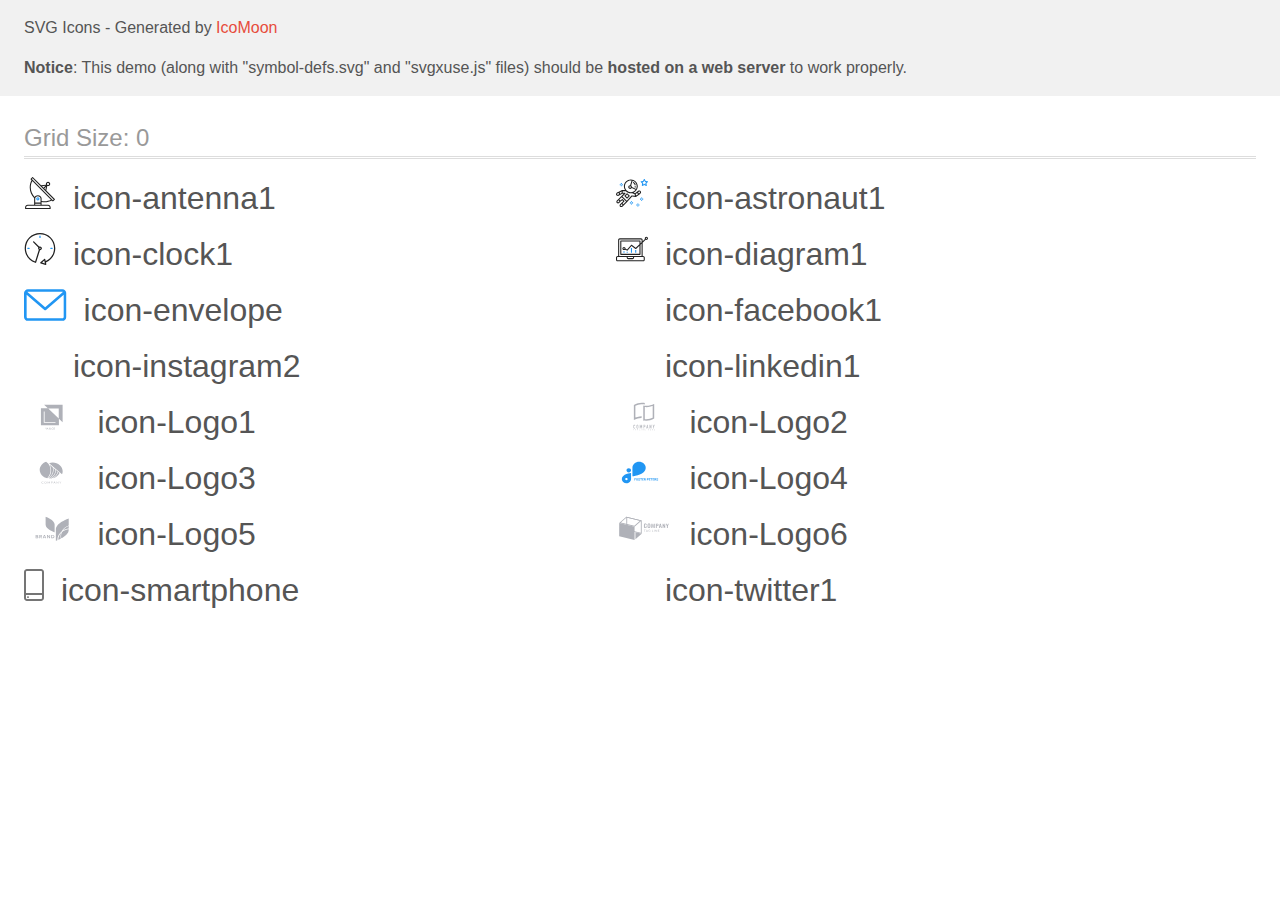
<file: img/icon/icomoon/demo-external-svg.html>
<!doctype html>
<html>
<head>
    <title>IcoMoon - SVG Icons</title>
    <meta charset="utf-8">
    <meta name="viewport" content="width=device-width, initial-scale=1">
    <link rel="stylesheet" href="demo-files/demo.css">
    <link rel="stylesheet" href="style.css">
</head>
<body>
<header class="bgc1 clearfix">
<div class="mhl">
    <p>SVG Icons - Generated by <a href="https://icomoon.io/app">IcoMoon</a></p><p><strong>Notice</strong>: This demo (along with "symbol-defs.svg" and "svgxuse.js" files) should be <b>hosted on a web server</b> to work properly.</p>
</div>
</header>
    <div class="clearfix mhl ptl">
        <h1 class="mvm mtn fgc1">Grid Size: 0</h1>
        <div class="glyph fs1">
            <div class="clearfix pbs">
                <svg class="icon icon-antenna1"><use xlink:href="symbol-defs.svg#icon-antenna1"></use></svg><span class="name"> icon-antenna1</span>
            </div>
        </div>
        <div class="glyph fs1">
            <div class="clearfix pbs">
                <svg class="icon icon-astronaut1"><use xlink:href="symbol-defs.svg#icon-astronaut1"></use></svg><span class="name"> icon-astronaut1</span>
            </div>
        </div>
        <div class="glyph fs1">
            <div class="clearfix pbs">
                <svg class="icon icon-clock1"><use xlink:href="symbol-defs.svg#icon-clock1"></use></svg><span class="name"> icon-clock1</span>
            </div>
        </div>
        <div class="glyph fs1">
            <div class="clearfix pbs">
                <svg class="icon icon-diagram1"><use xlink:href="symbol-defs.svg#icon-diagram1"></use></svg><span class="name"> icon-diagram1</span>
            </div>
        </div>
        <div class="glyph fs1">
            <div class="clearfix pbs">
                <svg class="icon icon-envelope"><use xlink:href="symbol-defs.svg#icon-envelope"></use></svg><span class="name"> icon-envelope</span>
            </div>
        </div>
        <div class="glyph fs1">
            <div class="clearfix pbs">
                <svg class="icon icon-facebook1"><use xlink:href="symbol-defs.svg#icon-facebook1"></use></svg><span class="name"> icon-facebook1</span>
            </div>
        </div>
        <div class="glyph fs1">
            <div class="clearfix pbs">
                <svg class="icon icon-instagram2"><use xlink:href="symbol-defs.svg#icon-instagram2"></use></svg><span class="name"> icon-instagram2</span>
            </div>
        </div>
        <div class="glyph fs1">
            <div class="clearfix pbs">
                <svg class="icon icon-linkedin1"><use xlink:href="symbol-defs.svg#icon-linkedin1"></use></svg><span class="name"> icon-linkedin1</span>
            </div>
        </div>
        <div class="glyph fs1">
            <div class="clearfix pbs">
                <svg class="icon icon-Logo1"><use xlink:href="symbol-defs.svg#icon-Logo1"></use></svg><span class="name"> icon-Logo1</span>
            </div>
        </div>
        <div class="glyph fs1">
            <div class="clearfix pbs">
                <svg class="icon icon-Logo2"><use xlink:href="symbol-defs.svg#icon-Logo2"></use></svg><span class="name"> icon-Logo2</span>
            </div>
        </div>
        <div class="glyph fs1">
            <div class="clearfix pbs">
                <svg class="icon icon-Logo3"><use xlink:href="symbol-defs.svg#icon-Logo3"></use></svg><span class="name"> icon-Logo3</span>
            </div>
        </div>
        <div class="glyph fs1">
            <div class="clearfix pbs">
                <svg class="icon icon-Logo4"><use xlink:href="symbol-defs.svg#icon-Logo4"></use></svg><span class="name"> icon-Logo4</span>
            </div>
        </div>
        <div class="glyph fs1">
            <div class="clearfix pbs">
                <svg class="icon icon-Logo5"><use xlink:href="symbol-defs.svg#icon-Logo5"></use></svg><span class="name"> icon-Logo5</span>
            </div>
        </div>
        <div class="glyph fs1">
            <div class="clearfix pbs">
                <svg class="icon icon-Logo6"><use xlink:href="symbol-defs.svg#icon-Logo6"></use></svg><span class="name"> icon-Logo6</span>
            </div>
        </div>
        <div class="glyph fs1">
            <div class="clearfix pbs">
                <svg class="icon icon-smartphone"><use xlink:href="symbol-defs.svg#icon-smartphone"></use></svg><span class="name"> icon-smartphone</span>
            </div>
        </div>
        <div class="glyph fs1">
            <div class="clearfix pbs">
                <svg class="icon icon-twitter1"><use xlink:href="symbol-defs.svg#icon-twitter1"></use></svg><span class="name"> icon-twitter1</span>
            </div>
        </div>
  </div>
<script defer src="svgxuse.js"></script>
</body>
</html>
</file>
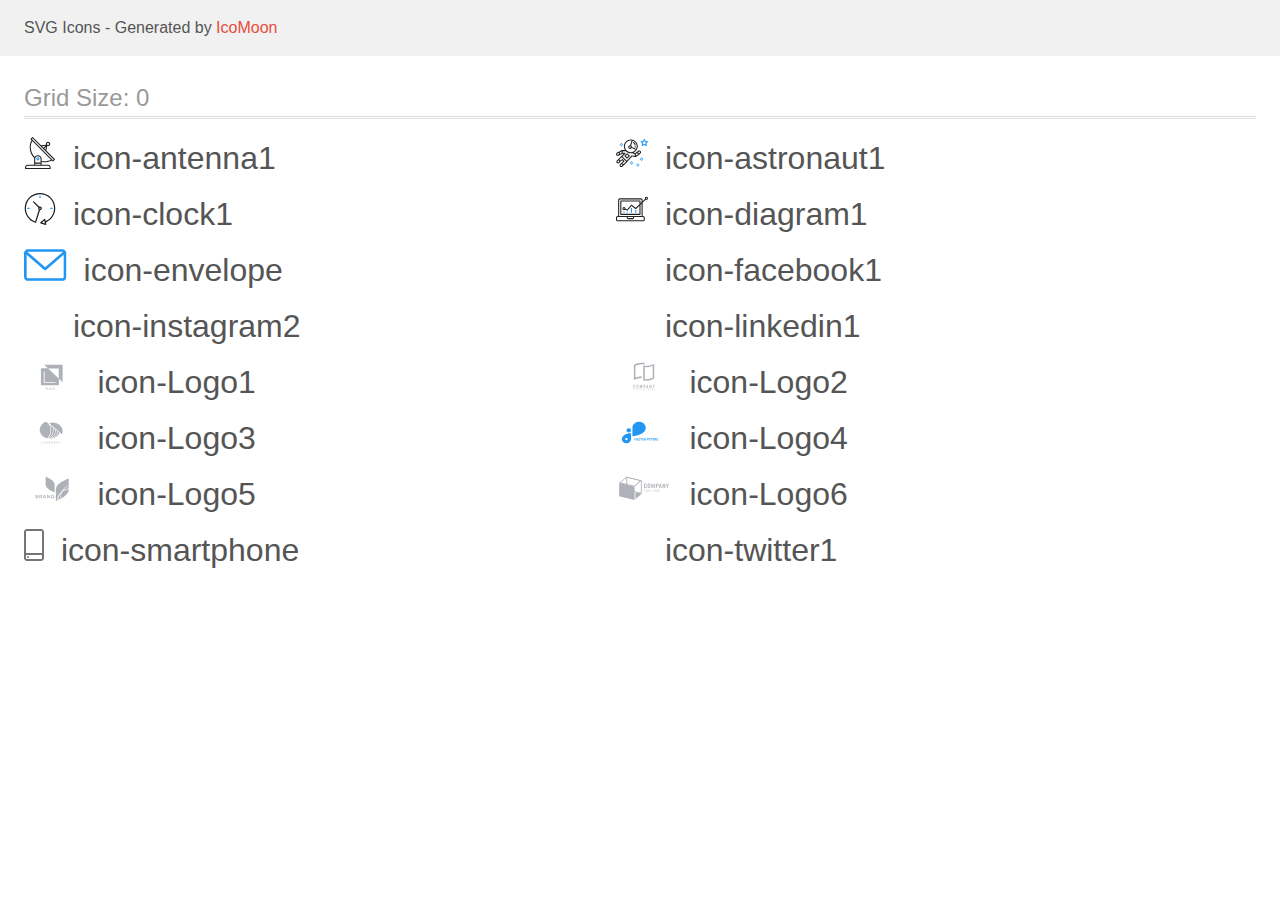
<file: img/icon/icomoon/demo.html>
<!doctype html>
<html>
<head>
    <title>IcoMoon - SVG Icons</title>
    <meta charset="utf-8">
    <meta name="viewport" content="width=device-width, initial-scale=1">
    <link rel="stylesheet" href="demo-files/demo.css">
    <link rel="stylesheet" href="style.css">
</head>
<body>
<svg aria-hidden="true" style="position: absolute; width: 0; height: 0; overflow: hidden;" version="1.1" xmlns="http://www.w3.org/2000/svg" xmlns:xlink="http://www.w3.org/1999/xlink">
<defs>
<symbol id="icon-antenna1" viewBox="0 0 32 32">
<path fill="#212121" style="fill: var(--color1, #212121)" d="M30.773 22.098l-8.443-8.505 0.937-4.616c0.225 0.090 0.485 0.144 0.758 0.146h0.007c0.008 0 0.017 0 0.026 0 1.192 0 2.159-0.967 2.159-2.159s-0.967-2.159-2.159-2.159c-1.192 0-2.159 0.967-2.159 2.159 0 0.259 0.046 0.508 0.13 0.739l-0.005-0.015-4.96 0.606-8.091-8.133c-0.096-0.098-0.229-0.159-0.376-0.16h-0c-0.14 0.001-0.274 0.057-0.373 0.155l-1.512 1.504c-0.096 0.097-0.156 0.23-0.156 0.377s0.060 0.281 0.156 0.377v0l0.814 0.825c-1.143 2.062-1.816 4.522-1.816 7.139 0 4.106 1.656 7.824 4.336 10.525l-0.001-0.001c0.043 0.041 0.092 0.074 0.146 0.097-0.032 0.164-0.051 0.353-0.052 0.546v6.188h-6.4c-1.472 0.001-2.666 1.194-2.667 2.666v1.067c0 0.295 0.239 0.534 0.534 0.534h24.534c0.294 0 0.533-0.239 0.533-0.534v-1.067c-0.002-1.472-1.195-2.665-2.666-2.666h-6.4v-2.742c1.003 0.21 2.024 0.317 3.049 0.32 2.58-0.003 5.005-0.663 7.117-1.822l-0.077 0.039 0.818 0.823c0.099 0.101 0.235 0.159 0.376 0.16 0.14-0.001 0.274-0.057 0.373-0.155l1.512-1.504c0.096-0.097 0.156-0.23 0.156-0.377s-0.060-0.281-0.156-0.377v0zM23.28 6.233c0.193-0.192 0.459-0.31 0.752-0.31 0.589 0 1.067 0.478 1.067 1.066s-0.477 1.066-1.067 1.066c-0 0-0 0-0 0h-0.004c-0.587-0.003-1.061-0.479-1.061-1.066 0-0.295 0.12-0.563 0.314-0.756l0-0h-0.002zM22.024 9.737l-0.598 2.946-1.175-1.183 1.774-1.763zM21.419 8.835l-1.92 1.909-1.486-1.493 3.406-0.416zM24.004 28.8c0.884 0 1.6 0.716 1.6 1.6v0 0.534h-23.466v-0.534c0-0.884 0.716-1.6 1.6-1.6v0h20.267zM16.538 26.666v1.067h-5.334v-1.067h5.334zM11.204 25.6v-4.053c0-1.294 1.196-2.346 2.667-2.346s2.667 1.053 2.667 2.346v4.053h-5.334zM17.604 23.904v-2.357c0-1.882-1.675-3.413-3.733-3.413-0.017-0-0.038-0-0.058-0-1.353 0-2.54 0.707-3.213 1.771l-0.009 0.016c-2.36-2.482-3.812-5.846-3.812-9.55 0-2.314 0.567-4.496 1.569-6.414l-0.036 0.077 18.602 18.709c-1.823 0.947-3.979 1.502-6.266 1.502-1.079 0-2.128-0.124-3.136-0.357l0.093 0.018zM28.893 23.22l-21.057-21.181 0.754-0.752 7.935 7.98c0.004 0 0.006 0.007 0.010 0.010l13.114 13.191-0.757 0.752z"></path>
<path fill="#2196f3" style="fill: var(--color2, #2196f3)" d="M13.876 20.267h-0.005c-0.001 0-0.002 0-0.002 0-0.884 0-1.6 0.716-1.6 1.6s0.715 1.599 1.597 1.6h0.005c0.001 0 0.001 0 0.002 0 0.884 0 1.6-0.716 1.6-1.6s-0.715-1.599-1.598-1.6h-0zM14.249 22.245c-0.096 0.096-0.229 0.155-0.376 0.155-0.295 0-0.534-0.239-0.534-0.534s0.238-0.533 0.532-0.533h0c0.293 0.001 0.531 0.239 0.531 0.533 0 0.148-0.060 0.282-0.157 0.378l-0 0h0.005z"></path>
</symbol>
<symbol id="icon-astronaut1" viewBox="0 0 32 32">
<path fill="#2196f3" style="fill: var(--color2, #2196f3)" d="M31.974 4.524c-0.064-0.191-0.227-0.332-0.427-0.362l-0.003-0-1.911-0.278-0.855-1.731c-0.179-0.365-0.777-0.365-0.956 0l-0.855 1.731-1.911 0.278c-0.26 0.039-0.457 0.26-0.457 0.528 0 0.15 0.062 0.285 0.161 0.382l1.383 1.348-0.326 1.903c-0.034 0.2 0.048 0.402 0.212 0.522 0.166 0.12 0.383 0.135 0.562 0.040l1.709-0.899 1.709 0.899c0.072 0.038 0.157 0.061 0.247 0.061 0.295 0 0.534-0.239 0.534-0.534 0-0.031-0.003-0.062-0.008-0.092l0 0.003-0.326-1.903 1.383-1.348c0.099-0.097 0.161-0.233 0.161-0.382 0-0.059-0.009-0.115-0.027-0.168l0.001 0.004zM29.511 5.851c-0.126 0.122-0.183 0.299-0.153 0.472l0.191 1.114-1-0.526c-0.072-0.039-0.158-0.062-0.249-0.062s-0.177 0.023-0.252 0.063l0.003-0.001-1 0.526 0.191-1.114c0.005-0.027 0.008-0.059 0.008-0.091 0-0.149-0.061-0.285-0.16-0.381l-0-0-0.811-0.79 1.119-0.162c0.174-0.025 0.324-0.134 0.402-0.292l0.5-1.013 0.5 1.013c0.078 0.158 0.228 0.267 0.402 0.292l1.119 0.162-0.809 0.79zM26.134 20.522h-1.067v1.067h1.067v-1.067zM26.134 22.656h-1.067v1.066h1.067v-1.066zM27.2 21.589h-1.067v1.067h1.067v-1.067zM25.067 21.589h-1.067v1.067h1.067v-1.067zM22.4 26.389h-1.067v1.067h1.067v-1.067zM22.4 28.523h-1.067v1.067h1.067v-1.067zM23.467 27.456h-1.067v1.067h1.067v-1.067zM21.334 27.456h-1.067v1.067h1.067v-1.067zM16 24.256h-1.066v1.067h1.066v-1.067zM16 26.389h-1.066v1.067h1.066v-1.067zM17.067 25.322h-1.067v1.067h1.067v-1.067zM14.934 25.322h-1.067v1.067h1.067v-1.067zM5.867 6.122h-1.066v1.066h1.066v-1.066zM5.867 8.256h-1.066v1.066h1.066v-1.066zM6.933 7.189h-1.067v1.067h1.066v-1.067zM4.8 7.189h-1.067v1.067h1.067v-1.067z"></path>
<path fill="#212121" style="fill: var(--color1, #212121)" d="M24.715 14.16c-0.28-0.376-0.698-0.636-1.179-0.703l-0.009-0.001c-0.076-0.012-0.164-0.018-0.254-0.018-0.411 0-0.789 0.139-1.090 0.373l0.004-0.003-1.253 0.96-1.898 1.417-1.358-0.541c2.421-1.086 4.113-3.508 4.113-6.32 0-3.823-3.122-6.934-6.961-6.934s-6.961 3.11-6.961 6.934c0 1.386 0.415 2.674 1.12 3.759l-2.768-0.024c-0.009 0-0.016 0.005-0.023 0.005-0.057 0.003-0.11 0.014-0.159 0.033l0.004-0.001c-0.013 0.005-0.026 0.007-0.038 0.013-0.006 0.003-0.013 0.003-0.019 0.006l-3.233 1.596c-0 0-0.001 0-0.001 0.001l-1.893 0.91c-0.024 0.011-0.045 0.023-0.065 0.036l0.001-0.001c-0.482 0.324-0.795 0.867-0.795 1.483 0 0.297 0.073 0.577 0.201 0.823l-0.005-0.010c0.22 0.424 0.592 0.742 1.043 0.885l0.013 0.003c0.161 0.053 0.345 0.083 0.537 0.083 0.308 0 0.598-0.078 0.851-0.216l-0.009 0.005 1.388-0.738 2.264-1.169 1.357-0.008-5.442 5.415c0 0.001-0.001 0.001-0.001 0.001l-1.339 1.333c-0.303 0.299-0.491 0.714-0.491 1.173 0 0.002 0 0.003 0 0.005v-0c0.002 0.919 0.748 1.664 1.667 1.664 0.001 0 0.002 0 0.002 0h-0c0.428 0 0.854-0.162 1.18-0.485l1.314-1.309 1.741-1.3 0.901 0.897-3.102 3.088c-0.303 0.299-0.491 0.714-0.491 1.173 0 0.001 0 0.003 0 0.004v-0c0 0.445 0.174 0.864 0.49 1.179 0.302 0.3 0.717 0.485 1.176 0.485 0.001 0 0.002 0 0.003 0h-0c0.427 0 0.855-0.162 1.18-0.485l4.488-4.472c0.007-0.006 0.016-0.009 0.022-0.016l5.166-5.658 3.471 0.494c0.025 0.004 0.050 0.006 0.075 0.006 0.064 0 0.127-0.016 0.187-0.038 0.017-0.006 0.032-0.015 0.049-0.023 0.019-0.010 0.039-0.015 0.058-0.027l3.213-2.133c0.012-0.008 0.018-0.021 0.029-0.030 0.013-0.010 0.029-0.014 0.041-0.026l1.271-1.191c0.348-0.326 0.564-0.787 0.564-1.3 0-0.4-0.132-0.769-0.355-1.066l0.003 0.005zM2.13 17.77c-0.098 0.054-0.215 0.086-0.34 0.086-0.078 0-0.153-0.013-0.224-0.036l0.005 0.001c-0.294-0.093-0.504-0.364-0.504-0.683 0-0.235 0.114-0.444 0.289-0.575l0.002-0.001 1.314-0.632 0.316 0.924 0.133 0.389-0.992 0.527zM5.627 15.942l-1.548 0.8-0.255-0.746-0.184-0.537 2.027-1.001-0.040 1.484zM20.727 9.322c0 0.918-0.219 1.785-0.599 2.56l-4.181-1.899c-0.044-0.575-0.342-1.072-0.782-1.384l-0.006-0.004 1.464-4.861c2.377 0.757 4.104 2.975 4.104 5.588zM8.938 9.322c0-3.235 2.644-5.867 5.894-5.867 0.253 0 0.5 0.022 0.745 0.053l-1.432 4.753c-0.019 0-0.037-0.006-0.057-0.006-0 0-0.001 0-0.001 0-1.032 0-1.869 0.835-1.872 1.867v0c0.003 1.031 0.84 1.867 1.872 1.867 0 0 0 0 0.001 0h-0c0.695 0 1.295-0.383 1.618-0.944l3.863 1.755c-1.075 1.447-2.795 2.39-4.737 2.39-3.25 0-5.894-2.632-5.894-5.867zM14.895 10.122c0 0.441-0.362 0.8-0.806 0.8-0 0-0.001 0-0.001 0-0.443 0-0.802-0.358-0.804-0.8v-0c0-0.441 0.361-0.8 0.806-0.8s0.806 0.359 0.806 0.8zM2.464 25.146c-0.11 0.109-0.261 0.176-0.428 0.176s-0.317-0.067-0.427-0.175l0 0c-0.109-0.108-0.176-0.257-0.176-0.422s0.067-0.314 0.176-0.422l0-0 0.962-0.959 0.852 0.848-0.959 0.954zM5.678 28.88c-0.11 0.109-0.261 0.176-0.428 0.176s-0.317-0.067-0.427-0.175l0 0c-0.109-0.108-0.176-0.257-0.176-0.422s0.067-0.314 0.176-0.422l0-0 0.963-0.959 0.852 0.848-0.96 0.955zM9.16 25.411l-0.001 0.001-1.765 1.76-0.852-0.848 1.765-1.757c0.040-0.040 0.065-0.088 0.090-0.136 0.007-0.014 0.020-0.026 0.026-0.040 0.016-0.041 0.019-0.085 0.026-0.128 0.003-0.025 0.014-0.048 0.014-0.073 0-0.035-0.013-0.070-0.020-0.105-0.006-0.032-0.006-0.064-0.019-0.096-0.025-0.053-0.055-0.098-0.092-0.138l0 0c-0.010-0.012-0.014-0.026-0.025-0.038h-0.001s0-0.001-0.001-0.002l-1.607-1.6c-0.017-0.017-0.039-0.024-0.058-0.038-0.025-0.021-0.054-0.040-0.084-0.056l-0.003-0.001c-0.026-0.012-0.058-0.023-0.090-0.031l-0.003-0.001c-0.030-0.009-0.065-0.017-0.101-0.020l-0.002-0c-0.007-0-0.015-0-0.023-0-0.026 0-0.051 0.002-0.075 0.005l0.003-0c-0.036 0.005-0.069 0.009-0.104 0.021s-0.064 0.027-0.094 0.045c-0.020 0.011-0.043 0.015-0.061 0.029l-1.774 1.324-0.901-0.897 2.399-2.386 4.36 4.289-0.928 0.919zM15.979 18.394c-0.016-0.002-0.030 0.004-0.046 0.003-0.008-0-0.017-0.001-0.027-0.001-0.031 0-0.062 0.003-0.092 0.008l0.003-0c-0.070 0.011-0.132 0.035-0.187 0.070l0.002-0.001c-0.030 0.018-0.057 0.037-0.083 0.061-0.013 0.011-0.028 0.016-0.040 0.029l-4.698 5.146-4.328-4.256 2.833-2.818c0.096-0.097 0.156-0.23 0.156-0.377 0-0.295-0.239-0.534-0.534-0.534-0.001 0-0.001 0-0.002 0h0l-2.219 0.013 0.028-1.607 3.104 0.027c1.264 1.297 3.027 2.101 4.978 2.101 0.001 0 0.002 0 0.003 0h-0c0.438 0 0.864-0.046 1.28-0.122 0.040 0.032 0.080 0.064 0.129 0.085l2.41 0.96 0.152 0.758 0.178 0.886-3.003-0.427zM20.020 18.572l-0.313-1.558 1.446-1.080 0.946 1.257-2.080 1.381zM23.773 15.741l-0.837 0.785-0.931-1.236 0.831-0.637c0.155-0.119 0.351-0.168 0.543-0.143 0.193 0.027 0.364 0.128 0.48 0.284 0.088 0.117 0.141 0.265 0.141 0.426 0 0.206-0.087 0.391-0.226 0.521l-0 0z"></path>
<path fill="#212121" style="fill: var(--color1, #212121)" d="M13.602 18.544l-2.143-2.134c-0.096-0.096-0.229-0.155-0.376-0.155s-0.28 0.059-0.376 0.155l-2.143 2.133c-0.097 0.097-0.156 0.23-0.156 0.378s0.060 0.281 0.156 0.378l-0-0 2.142 2.134c0.096 0.096 0.229 0.156 0.376 0.156s0.28-0.059 0.376-0.156v0l2.143-2.134c0.097-0.097 0.157-0.23 0.157-0.378s-0.060-0.281-0.157-0.378l-0-0zM11.083 20.303l-1.387-1.381 1.386-1.381 1.387 1.381-1.387 1.381zM17.164 5.071l-0.258 1.036c0.071 0.018 1.738 0.452 1.738 2.149h1.067c0-2.017-1.666-2.965-2.547-3.184zM19.711 9.322h-1.067v1.066h1.067v-1.066z"></path>
</symbol>
<symbol id="icon-clock1" viewBox="0 0 32 32">
<path fill="#212121" style="fill: var(--color1, #212121)" d="M31.296 15.301c-0.001-8.452-6.855-15.303-15.308-15.301s-15.303 6.855-15.301 15.308c0.002 6.788 4.422 12.543 10.541 14.545l0.108 0.031c0.061 0.019 0.123 0.029 0.187 0.029 0.12 0 0.238-0.032 0.342-0.094 0.135-0.080 0.236-0.207 0.283-0.357l3.865-12.25c1.054-0.004 1.906-0.859 1.906-1.913 0-1.056-0.856-1.913-1.913-1.913-0.303 0-0.59 0.071-0.845 0.196l0.011-0.005-5.106-5.107c-0.114-0.11-0.271-0.179-0.443-0.179-0.352 0-0.638 0.286-0.638 0.638 0 0.172 0.068 0.328 0.179 0.443l-0-0 5.103 5.109c-0.121 0.241-0.191 0.525-0.191 0.826 0 0.602 0.283 1.137 0.723 1.48l0.004 0.003-3.682 11.673c-7.278-2.681-11.004-10.754-8.324-18.032s10.754-11.004 18.032-8.323c7.278 2.681 11.004 10.754 8.323 18.032-1.345 3.581-4.003 6.406-7.374 7.938l-0.088 0.036-0.398-1.874c-0.063-0.291-0.318-0.506-0.624-0.506-0.164 0-0.313 0.062-0.426 0.163l0.001-0.001-3.837 3.426c-0.132 0.117-0.214 0.287-0.214 0.477 0 0.283 0.185 0.524 0.441 0.606l0.005 0.001 4.899 1.563c0.058 0.020 0.126 0.031 0.196 0.031 0.352 0 0.637-0.285 0.637-0.637 0-0.047-0.005-0.093-0.015-0.138l0.001 0.004-0.391-1.839c5.528-2.374 9.329-7.772 9.329-14.057 0-0.011 0-0.023-0-0.034v0.002zM15.992 14.664c0.352 0 0.638 0.286 0.638 0.638s-0.285 0.638-0.638 0.638v0c-0.352 0-0.638-0.286-0.638-0.638s0.286-0.638 0.638-0.638v0zM18.092 29.528l2.184-1.948 0.603 2.84-2.787-0.892z"></path>
<path fill="#2196f3" style="fill: var(--color2, #2196f3)" d="M15.354 3.185v1.275c0 0.352 0.286 0.638 0.638 0.638s0.638-0.285 0.638-0.638v0-1.275c0-0.352-0.285-0.638-0.638-0.638s-0.638 0.285-0.638 0.638v0zM3.876 14.664c-0.352 0-0.638 0.286-0.638 0.638s0.285 0.638 0.638 0.638h1.275c0.352 0 0.638-0.286 0.638-0.638s-0.285-0.638-0.638-0.638h-1.275zM28.108 15.939c0.352 0 0.638-0.286 0.638-0.638s-0.285-0.638-0.638-0.638h-1.275c-0.352 0-0.638 0.286-0.638 0.638s0.285 0.638 0.638 0.638h1.275z"></path>
</symbol>
<symbol id="icon-diagram1" viewBox="0 0 32 32">
<path fill="#2196f3" style="fill: var(--color2, #2196f3)" d="M14.926 14.965h1.066v4.798h-1.066v-4.798zM19.19 17.097h1.066v2.665h-1.066v-2.665zM10.661 18.696h1.066v1.066h-1.066v-1.066zM7.463 18.163h1.066v1.599h-1.066v-1.599z"></path>
<path fill="#212121" style="fill: var(--color1, #212121)" d="M1.599 28.291h25.586c0 0 0 0 0 0 0.883 0 1.599-0.716 1.599-1.599v0-2.132c0-0.883-0.716-1.599-1.599-1.599v0h-0.533v-13.294l3.028-2.868c0.207 0.104 0.452 0.166 0.711 0.166 0.888 0 1.608-0.72 1.608-1.608s-0.72-1.608-1.608-1.608c-0.888 0-1.608 0.72-1.608 1.608 0 0.247 0.056 0.481 0.155 0.69l-0.004-0.010-2.281 2.162v-1.23c0-0.883-0.716-1.599-1.599-1.599v0h-21.323c-0.883 0-1.599 0.716-1.599 1.599v0 15.992h-0.533c-0.883 0-1.599 0.716-1.599 1.599v0 2.132c0 0.883 0.716 1.599 1.599 1.599v0zM30.384 4.837c0.294 0 0.533 0.239 0.533 0.533s-0.239 0.533-0.533 0.533v0c-0.294 0-0.533-0.239-0.533-0.533s0.239-0.533 0.533-0.533v0zM3.198 6.969c0-0.294 0.239-0.533 0.533-0.533h21.323c0.294 0 0.533 0.239 0.533 0.533v2.239l-1.066 1.013v-2.185c0-0.295-0.239-0.534-0.534-0.534h-19.189c-0.294 0-0.534 0.239-0.534 0.533v13.327c0 0.294 0.239 0.533 0.534 0.533h19.189c0.295 0 0.534-0.239 0.534-0.533v-9.675l1.066-1.010v12.283h-22.389v-15.991zM7.996 13.899c-0.001 0-0.003 0-0.005 0-0.883 0-1.599 0.716-1.599 1.599s0.716 1.599 1.599 1.599c0.432 0 0.824-0.172 1.112-0.45l-0 0 1.853 0.93c0.215 0.107 0.476 0.057 0.636-0.122l3.939-4.432 3.872 2.902c0.208 0.155 0.498 0.139 0.686-0.039l3.365-3.188v8.131h-18.123v-12.261h18.123v2.661l-3.771 3.572-3.904-2.927c-0.088-0.067-0.2-0.107-0.32-0.107-0.158 0-0.3 0.069-0.398 0.178l-0 0.001-3.993 4.493-1.493-0.746c0.011-0.064 0.017-0.128 0.020-0.193 0-0.883-0.716-1.599-1.599-1.599v0zM8.529 15.498c0 0.294-0.239 0.533-0.533 0.533s-0.533-0.239-0.533-0.533v0c0-0.294 0.239-0.533 0.533-0.533s0.533 0.239 0.533 0.533v0zM11.727 24.026h5.33v0.533c0 0.294-0.238 0.533-0.533 0.533h-4.265c-0.294 0-0.533-0.239-0.533-0.533v0-0.533zM1.067 24.56c0-0.294 0.238-0.533 0.533-0.533h9.062v0.533c0 0.883 0.716 1.599 1.599 1.599v0h4.265c0.883 0 1.599-0.716 1.599-1.599v0-0.533h9.062c0.294 0 0.533 0.239 0.533 0.533v2.132c0 0.294-0.239 0.533-0.533 0.533h-25.586c-0 0-0 0-0 0-0.294 0-0.533-0.239-0.533-0.533 0 0 0 0 0 0v0-2.132z"></path>
</symbol>
<symbol id="icon-envelope" viewBox="0 0 43 32">
<path fill="#2196f3" style="fill: var(--color2, #2196f3)" d="M38.667 0h-34.667c-2.205 0-4 1.795-4 4v24c0 2.205 1.795 4 4 4h34.667c2.205 0 4-1.795 4-4v-24c0-2.205-1.795-4-4-4zM38.667 2.667c0.181 0 0.355 0.037 0.512 0.104l-17.845 15.467-17.845-15.467c0.151-0.065 0.327-0.104 0.512-0.104h34.667zM38.667 29.333h-34.667c-0.736 0-1.333-0.597-1.333-1.333v0-22.413l17.792 15.421c0.233 0.203 0.539 0.327 0.875 0.327s0.642-0.124 0.876-0.328l-0.002 0.001 17.792-15.421v22.413c0 0.736-0.597 1.333-1.333 1.333v0z"></path>
</symbol>
<symbol id="icon-facebook1" viewBox="0 0 32 32">
<path fill="#fff" style="fill: var(--color3, #fff)" d="M21.328 5.312h2.923v-5.088c-1.232-0.143-2.66-0.224-4.107-0.224-0.052 0-0.104 0-0.157 0l0.008-0c-4.213 0-7.099 2.65-7.099 7.52v4.48h-4.646v5.688h4.646v14.312h5.699v-14.31h4.459l0.709-5.688h-5.17v-3.922c0-1.643 0.443-2.768 2.734-2.768z"></path>
</symbol>
<symbol id="icon-instagram2" viewBox="0 0 32 32">
<path fill="#fff" style="fill: var(--color3, #fff)" d="M31.968 9.408c-0.074-1.701-0.349-2.869-0.742-3.882-0.424-1.111-1.054-2.059-1.85-2.837l-0.001-0.001c-0.78-0.792-1.724-1.419-2.778-1.827l-0.054-0.018c-1.019-0.394-2.181-0.667-3.882-0.742-1.712-0.082-2.256-0.101-6.602-0.101-4.344 0-4.888 0.019-6.595 0.094-1.699 0.074-2.869 0.349-3.88 0.742-1.112 0.424-2.060 1.054-2.839 1.85l-0.001 0.001c-0.791 0.78-1.418 1.724-1.825 2.778l-0.018 0.054c-0.395 1.019-0.669 2.181-0.744 3.882-0.082 1.712-0.101 2.256-0.101 6.602 0 4.344 0.019 4.888 0.094 6.595 0.075 1.701 0.35 2.869 0.744 3.882 0.426 1.11 1.055 2.057 1.849 2.837l0.001 0.001c0.8 0.813 1.77 1.443 2.832 1.843 1.019 0.395 2.182 0.67 3.882 0.744 1.707 0.075 2.251 0.094 6.595 0.094 4.346 0 4.89-0.019 6.595-0.094 1.701-0.074 2.869-0.349 3.882-0.742 2.157-0.85 3.833-2.526 4.664-4.628l0.019-0.055c0.394-1.019 0.669-2.182 0.744-3.882 0.075-1.707 0.093-2.251 0.093-6.595s-0.006-4.888-0.080-6.595zM29.088 22.474c-0.070 1.563-0.333 2.406-0.55 2.97-0.552 1.399-1.64 2.486-3.004 3.024l-0.036 0.012c-0.56 0.219-1.411 0.482-2.968 0.55-1.688 0.075-2.194 0.094-6.464 0.094-4.269 0-4.782-0.019-6.464-0.094-1.563-0.069-2.406-0.331-2.97-0.55-0.721-0.269-1.334-0.676-1.836-1.192l-0.001-0.001c-0.517-0.503-0.924-1.117-1.184-1.803l-0.011-0.034c-0.218-0.563-0.48-1.413-0.549-2.97-0.075-1.688-0.094-2.195-0.094-6.464 0-4.27 0.019-4.784 0.094-6.464 0.069-1.563 0.331-2.406 0.549-2.97 0.269-0.722 0.678-1.337 1.198-1.837l0.002-0.002c0.504-0.517 1.119-0.923 1.806-1.182l0.034-0.011c0.56-0.219 1.411-0.48 2.968-0.55 1.688-0.074 2.195-0.093 6.464-0.093 4.275 0 4.782 0.019 6.464 0.093 1.563 0.069 2.406 0.331 2.97 0.55 0.693 0.256 1.325 0.662 1.837 1.194 0.531 0.52 0.938 1.144 1.195 1.84 0.218 0.56 0.48 1.411 0.549 2.968 0.075 1.688 0.094 2.194 0.094 6.464 0 4.269-0.019 4.768-0.094 6.458z"></path>
<path fill="#fff" style="fill: var(--color3, #fff)" d="M16.059 7.782c-4.539 0.002-8.218 3.682-8.219 8.221v0c0 0 0 0.001 0 0.002 0 4.541 3.681 8.222 8.222 8.222s8.222-3.681 8.222-8.222c0-4.541-3.681-8.222-8.222-8.222-0.001 0-0.001 0-0.002 0h0zM16.059 21.334c-2.945-0-5.332-2.388-5.332-5.333s2.388-5.333 5.333-5.333c0 0 0.001 0 0.001 0h-0c2.946 0 5.334 2.388 5.334 5.334s-2.388 5.334-5.334 5.334v0zM26.525 7.458c0 1.060-0.86 1.92-1.92 1.92s-1.92-0.86-1.92-1.92v0c0-1.060 0.86-1.92 1.92-1.92s1.92 0.86 1.92 1.92v0z"></path>
</symbol>
<symbol id="icon-linkedin1" viewBox="0 0 32 32">
<path fill="#fff" style="fill: var(--color3, #fff)" d="M31.992 32h0.008v-11.738c0-5.741-1.237-10.163-7.947-10.163-3.227 0-5.392 1.77-6.277 3.45h-0.093v-2.914h-6.365v21.363h6.627v-10.578c0-2.786 0.528-5.48 3.978-5.48 3.398 0 3.448 3.179 3.448 5.658v10.402h6.621zM0.528 10.635h6.635v21.365h-6.635v-21.365zM3.843 0c-2.123 0-3.843 1.721-3.843 3.843v0c0 2.12 1.722 3.878 3.843 3.878 2.12 0 3.842-1.757 3.842-3.878s-1.72-3.841-3.841-3.843h-0z"></path>
</symbol>
<symbol id="icon-Logo1" viewBox="0 0 57 32">
<path fill="#afb1b8" style="fill: var(--color4, #afb1b8)" d="M20.267 3.733l3.738 3.538-6.938-0.004v17.167h18.133v-6.564l3.733 3.534v-17.671h-18.667zM35.036 17.455l-10.597-10.032h10.597v10.032zM31.746 21.923h-11.81v-11.545h0.835v10.763h10.975v0.781zM22.725 26.72l-0.436 0.899-0.436-0.899h-0.366l0.637 1.198v0.698h0.331v-0.698l0.635-1.198h-0.364zM23.274 28.616l0.154-0.442h0.734l0.155 0.442h0.344l-0.717-1.896h-0.296l-0.716 1.896h0.342zM23.794 27.123l0.275 0.786h-0.549l0.275-0.787zM25.531 27.863c-0.045 0.067-0.071 0.149-0.071 0.238 0 0.001 0 0.002 0 0.003v-0c0 0.16 0.056 0.29 0.168 0.389s0.263 0.149 0.45 0.149c0.188 0 0.349-0.051 0.485-0.153l0.107 0.126h0.367l-0.278-0.33c0.109-0.149 0.164-0.341 0.164-0.574h-0.275c0 0.128-0.027 0.244-0.079 0.348l-0.366-0.432 0.129-0.094c0.078-0.053 0.144-0.119 0.195-0.195l0.002-0.003c0.038-0.061 0.060-0.136 0.060-0.216 0-0.001 0-0.002 0-0.003v0c0-0.002 0-0.005 0-0.007 0-0.117-0.051-0.221-0.132-0.293l-0-0c-0.084-0.076-0.197-0.123-0.32-0.123-0.007 0-0.013 0-0.020 0l0.001-0c-0.153 0-0.274 0.044-0.364 0.13s-0.135 0.203-0.135 0.352c0 0.061 0.014 0.123 0.043 0.189 0.030 0.065 0.082 0.144 0.155 0.237-0.14 0.101-0.235 0.188-0.282 0.261zM26.387 28.283c-0.081 0.066-0.185 0.106-0.299 0.107h-0c-0.005 0-0.010 0-0.015 0-0.082 0-0.156-0.031-0.212-0.083l0 0c-0.052-0.052-0.085-0.123-0.085-0.203 0-0.004 0-0.007 0-0.011l-0 0.001c0-0.101 0.052-0.192 0.156-0.271l0.041-0.029 0.414 0.489zM26.047 27.443c-0.090-0.11-0.134-0.202-0.134-0.275 0-0.063 0.019-0.116 0.055-0.157 0.034-0.039 0.084-0.063 0.139-0.063 0.003 0 0.005 0 0.008 0h-0c0.002-0 0.004-0 0.007-0 0.052 0 0.1 0.020 0.135 0.054l-0-0c0.037 0.035 0.056 0.077 0.056 0.126 0 0.002 0 0.005 0 0.007 0 0.071-0.031 0.134-0.080 0.177l-0 0-0.041 0.032-0.145 0.099zM29.133 28.473c0.13-0.114 0.205-0.272 0.224-0.474h-0.328c-0.018 0.135-0.059 0.232-0.124 0.29s-0.163 0.087-0.292 0.087c-0.141 0-0.249-0.054-0.323-0.162s-0.11-0.264-0.11-0.469v-0.167c0.002-0.203 0.041-0.355 0.117-0.46 0.077-0.105 0.188-0.157 0.331-0.157 0.123 0 0.217 0.030 0.28 0.091s0.104 0.158 0.12 0.294h0.328c-0.021-0.207-0.095-0.368-0.222-0.482s-0.296-0.171-0.506-0.171c-0.155 0-0.292 0.037-0.411 0.111-0.119 0.076-0.213 0.183-0.27 0.31l-0.002 0.005c-0.060 0.133-0.096 0.288-0.096 0.451 0 0.008 0 0.016 0 0.023l-0-0.001v0.177c0.003 0.174 0.035 0.327 0.098 0.46s0.151 0.234 0.266 0.306c0.116 0.071 0.249 0.107 0.4 0.107 0.216 0 0.389-0.056 0.519-0.169zM31.069 28.207c0.064-0.141 0.097-0.304 0.097-0.49v-0.105c0-0.006 0-0.013 0-0.020 0-0.169-0.036-0.329-0.102-0.473l0.003 0.007c-0.060-0.134-0.156-0.243-0.274-0.318l-0.003-0.002c-0.119-0.075-0.256-0.112-0.411-0.112s-0.291 0.037-0.411 0.113c-0.119 0.075-0.211 0.182-0.277 0.324-0.062 0.137-0.098 0.297-0.098 0.466 0 0.008 0 0.016 0 0.025l-0-0.001v0.107c0.001 0.181 0.034 0.341 0.099 0.48 0.066 0.139 0.159 0.246 0.279 0.322 0.121 0.075 0.258 0.112 0.411 0.112 0.156 0 0.293-0.037 0.412-0.112 0.119-0.076 0.212-0.183 0.276-0.323zM30.716 27.135c0.080 0.112 0.119 0.274 0.119 0.484v0.099c0 0.213-0.039 0.376-0.118 0.487-0.078 0.111-0.19 0.167-0.336 0.167-0.004 0-0.009 0-0.014 0-0.134 0-0.253-0.067-0.324-0.17l-0.001-0.001c-0.081-0.114-0.121-0.275-0.121-0.483v-0.109c0.002-0.204 0.043-0.362 0.122-0.473 0.071-0.102 0.188-0.168 0.321-0.168 0.005 0 0.010 0 0.014 0l-0.001-0c0.146 0 0.259 0.056 0.338 0.168z"></path>
</symbol>
<symbol id="icon-Logo2" viewBox="0 0 57 32">
<path fill="#afb1b8" style="fill: var(--color4, #afb1b8)" d="M26.727 3.165h-0.073c-0.112-0.007-0.224-0.010-0.336-0.012h-0.243c-0.212 0-0.428 0.005-0.642 0.016-0.007-0.001-0.016-0.001-0.024-0.001s-0.017 0-0.025 0.001l0.001-0c-2.059 0.12-3.971 0.635-5.699 1.47l0.090-0.039-0.23 0.111v11.809l0.54-0.183c0.474-0.163 0.978-0.309 1.5-0.445 1.29-0.345 2.775-0.553 4.305-0.573l0.012-0v1.551c-0.193 0.001-0.38 0.006-0.568 0.016h-0.045c-1.212 0.068-2.348 0.25-3.442 0.537l0.12-0.027c-1.503 0.382-2.82 0.91-4.044 1.586l0.087-0.044v-15.145c1.195-0.711 2.578-1.29 4.042-1.665l0.11-0.024c1.173-0.315 2.52-0.499 3.909-0.505h0.231c0.273 0.007 0.539 0.019 0.788 0.038 0.658 0.046 1.31 0.15 1.949 0.311v1.527c-0.544-0.133-1.189-0.234-1.849-0.282l-0.039-0.002-0.039-0.003c-0.132-0.011-0.263-0.022-0.386-0.022zM29.415 4.726c0.339 0.026 0.69 0.038 1.044 0.038 1.464-0.006 2.881-0.198 4.231-0.554l-0.117 0.026c1.502-0.383 2.819-0.912 4.043-1.587l-0.087 0.044v14.875c-1.195 0.71-2.578 1.289-4.042 1.665l-0.11 0.024c-1.173 0.314-2.52 0.498-3.91 0.503h-0.004c-0.029 0-0.062 0-0.096 0-1.020 0-2.010-0.128-2.955-0.368l0.083 0.018v-14.972c0.229 0.053 0.466 0.102 0.706 0.142 0.394 0.067 0.81 0.115 1.214 0.145zM36.985 4.842l-0.54 0.181c-0.496 0.167-0.997 0.316-1.5 0.449-1.344 0.36-2.888 0.569-4.48 0.575h-0.004c-0.352 0-0.676-0.010-0.989-0.030l-0.43-0.028v12.148l0.37 0.032c0.342 0.030 0.696 0.045 1.052 0.045 1.257-0.006 2.473-0.172 3.631-0.48l-0.1 0.023c1.059-0.269 1.977-0.608 2.848-1.031l-0.088 0.039 0.23-0.111v-11.812z"></path>
<path fill="#afb1b8" style="fill: var(--color4, #afb1b8)" d="M19.060 24.113c-0.145-0.15-0.348-0.243-0.572-0.243-0.010 0-0.020 0-0.030 0.001l0.001-0c-0.004-0-0.008-0-0.012-0-0.121 0-0.236 0.024-0.34 0.067l0.006-0.002c-0.205 0.082-0.364 0.243-0.442 0.444l-0.002 0.005c-0.043 0.107-0.063 0.22-0.062 0.335v2.023c-0.005 0.142 0.022 0.284 0.079 0.415 0.048 0.104 0.117 0.196 0.203 0.271 0.081 0.068 0.175 0.117 0.277 0.144 0.099 0.027 0.201 0.042 0.302 0.042 0.113 0.001 0.224-0.023 0.326-0.070 0.304-0.135 0.512-0.434 0.512-0.781v-0.226h-0.53v0.18c0 0.004 0 0.008 0 0.012 0 0.060-0.011 0.118-0.032 0.171l0.001-0.003c-0.018 0.045-0.044 0.083-0.077 0.114l-0 0c-0.061 0.047-0.137 0.076-0.221 0.077h-0c-0.009 0.001-0.020 0.002-0.031 0.002-0.089 0-0.168-0.043-0.216-0.11l-0.001-0.001c-0.044-0.071-0.071-0.158-0.071-0.251 0-0.007 0-0.014 0-0.021l-0 0.001v-1.887c-0.003-0.105 0.019-0.208 0.065-0.302 0.049-0.075 0.132-0.124 0.227-0.124 0.011 0 0.022 0.001 0.033 0.002l-0.001-0c0.003-0 0.006-0 0.010-0 0.092 0 0.174 0.045 0.226 0.114l0.001 0.001c0.055 0.071 0.088 0.162 0.088 0.26 0 0.004-0 0.008-0 0.012v-0.001 0.175h0.524v-0.206c0-0.003 0-0.006 0-0.009 0-0.124-0.024-0.243-0.067-0.352l0.002 0.006c-0.041-0.111-0.102-0.205-0.177-0.285l0 0zM22.202 24.091c-0.161-0.137-0.371-0.221-0.601-0.223h-0c-0.108 0-0.215 0.020-0.316 0.057-0.218 0.078-0.391 0.239-0.483 0.443l-0.002 0.005c-0.053 0.123-0.080 0.257-0.077 0.392v1.94c-0.004 0.137 0.023 0.272 0.077 0.397 0.048 0.105 0.117 0.197 0.205 0.271 0.081 0.075 0.176 0.133 0.279 0.171 0.101 0.037 0.208 0.057 0.316 0.057 0.231-0.001 0.442-0.087 0.603-0.229l-0.001 0.001c0.084-0.076 0.152-0.168 0.199-0.271 0.054-0.125 0.081-0.261 0.077-0.397v-1.941c0-0.005 0-0.011 0-0.017 0-0.135-0.029-0.264-0.080-0.381l0.002 0.006c-0.049-0.111-0.117-0.205-0.199-0.283l-0-0zM21.955 26.706c0.001 0.009 0.001 0.019 0.001 0.030 0 0.099-0.041 0.188-0.106 0.251l-0 0c-0.067 0.056-0.154 0.091-0.249 0.091s-0.182-0.034-0.25-0.091l0.001 0c-0.066-0.063-0.106-0.152-0.106-0.25 0-0.011 0-0.022 0.002-0.032l-0 0.001v-1.941c-0.001-0.009-0.001-0.019-0.001-0.030 0-0.098 0.041-0.187 0.106-0.25l0-0c0.067-0.056 0.154-0.091 0.249-0.091s0.182 0.034 0.25 0.091l-0.001-0c0.066 0.063 0.106 0.152 0.106 0.25 0 0.011-0 0.021-0.001 0.032l0-0.001v1.941zM26.329 27.573v-3.675h-0.508l-0.668 1.945h-0.009l-0.674-1.945h-0.503v3.674h0.525v-2.235h0.010l0.514 1.58h0.262l0.518-1.58h0.010v2.235h0.525zM29.311 24.157c-0.081-0.091-0.183-0.16-0.297-0.201-0.108-0.036-0.232-0.057-0.361-0.057-0.007 0-0.014 0-0.021 0h-0.779v3.675h0.524v-1.435h0.269c0.164 0.007 0.326-0.027 0.473-0.1 0.12-0.068 0.217-0.163 0.286-0.278l0.002-0.003c0.060-0.098 0.101-0.206 0.12-0.32 0.018-0.116 0.028-0.249 0.028-0.385 0-0.012-0-0.023-0-0.035l0 0.002c0.005-0.176-0.012-0.353-0.051-0.525-0.037-0.132-0.104-0.246-0.193-0.338l0 0zM29.041 25.277c-0.002 0.070-0.020 0.136-0.050 0.194l0.001-0.003c-0.030 0.056-0.077 0.101-0.133 0.128l-0.002 0.001c-0.065 0.030-0.14 0.047-0.22 0.047-0.010 0-0.019-0-0.028-0.001l0.001 0h-0.239v-1.249h0.27c0.008-0 0.016-0.001 0.025-0.001 0.077 0 0.149 0.017 0.214 0.048l-0.003-0.001c0.054 0.031 0.096 0.078 0.122 0.134l0.001 0.002c0.029 0.065 0.044 0.134 0.046 0.205v0.244c0 0.085 0.005 0.174 0 0.252h-0.005zM31.791 23.899h-0.429l-0.81 3.675h0.524l0.154-0.789h0.714l0.154 0.789h0.523l-0.829-3.675zM31.308 26.283l0.258-1.332h0.010l0.256 1.332h-0.523zM35.173 26.112h-0.010l-0.79-2.213h-0.503v3.675h0.523v-2.21h0.011l0.8 2.209h0.493v-3.674h-0.523v2.213zM38.372 23.899l-0.421 1.461h-0.011l-0.421-1.461h-0.554l0.719 2.122v1.553h0.524v-1.553l0.719-2.121h-0.555zM17.6 28.611h0.252v0.708h0.171v-0.708h0.251v-0.145h-0.674v0.146zM19.721 28.465l-0.331 0.853h0.182l0.070-0.194h0.34l0.073 0.194h0.187l-0.339-0.853h-0.182zM19.694 28.981l0.116-0.316 0.116 0.316h-0.232zM21.818 29.004h0.197v0.11c-0.055 0.044-0.126 0.072-0.203 0.072h-0c-0.004 0-0.008 0-0.012 0-0.068 0-0.129-0.032-0.169-0.081l-0-0c-0.040-0.057-0.063-0.127-0.063-0.203 0-0.007 0-0.013 0.001-0.020l-0 0.001c0-0.19 0.082-0.285 0.245-0.285 0.006-0.001 0.012-0.001 0.018-0.001 0.084 0 0.155 0.058 0.174 0.136l0 0.001 0.169-0.033c-0.036-0.166-0.156-0.251-0.362-0.251-0.003-0-0.007-0-0.011-0-0.11 0-0.211 0.042-0.287 0.11l0-0c-0.076 0.075-0.124 0.18-0.124 0.296 0 0.011 0 0.022 0.001 0.033l-0-0.001c-0 0.006-0 0.013-0 0.020 0 0.115 0.041 0.22 0.11 0.301l-0.001-0.001c0.075 0.078 0.181 0.126 0.297 0.126 0.009 0 0.018-0 0.027-0.001l-0.001 0c0.004 0 0.009 0 0.014 0 0.134 0 0.257-0.052 0.348-0.137l-0 0v-0.336h-0.37v0.144zM23.959 28.465h-0.173v0.853h0.597v-0.145h-0.425v-0.708zM25.77 28.465h-0.173v0.853h0.173v-0.853zM27.539 29.035l-0.349-0.57h-0.167v0.853h0.16v-0.557l0.343 0.557h0.172v-0.853h-0.158v0.57zM29.14 28.942h0.425v-0.145h-0.425v-0.187h0.457v-0.146h-0.63v0.853h0.647v-0.145h-0.475v-0.231zM33.020 28.802h-0.336v-0.336h-0.171v0.853h0.171v-0.373h0.336v0.373h0.172v-0.853h-0.172v0.337zM34.629 28.942h0.427v-0.145h-0.427v-0.187h0.459v-0.146h-0.629v0.853h0.646v-0.145h-0.475v-0.231zM36.812 28.943c0.149-0.023 0.224-0.102 0.224-0.237 0.001-0.007 0.001-0.015 0.001-0.024 0-0.068-0.033-0.128-0.085-0.166l-0.001-0c-0.063-0.032-0.137-0.051-0.216-0.051-0.012 0-0.023 0-0.035 0.001l0.002-0h-0.362v0.853h0.172v-0.357h0.034c0.004-0 0.009-0 0.014-0 0.034 0 0.066 0.007 0.094 0.020l-0.001-0.001c0.025 0.015 0.046 0.037 0.061 0.062l0.186 0.271h0.205l-0.104-0.166c-0.047-0.083-0.111-0.152-0.187-0.203l-0.002-0.001zM36.639 28.825h-0.126v-0.214h0.135c0.011-0.001 0.023-0.001 0.036-0.001 0.049 0 0.097 0.008 0.141 0.023l-0.003-0.001c0.023 0.021 0.037 0.050 0.037 0.083 0 0.037-0.018 0.069-0.045 0.090l-0 0c-0.043 0.014-0.092 0.021-0.142 0.021-0.011 0-0.022-0-0.033-0.001l0.002 0zM38.459 28.942h0.425v-0.145h-0.425v-0.187h0.459v-0.146h-0.631v0.853h0.647v-0.145h-0.475v-0.231z"></path>
</symbol>
<symbol id="icon-Logo3" viewBox="0 0 57 32">
<path fill="#afb1b8" style="fill: var(--color4, #afb1b8)" d="M19.417 26.187c0.009 0 0.017 0.002 0.025 0.005s0.015 0.007 0.021 0.013l-0-0 0.116 0.111c-0.091 0.090-0.202 0.162-0.327 0.211-0.129 0.048-0.278 0.076-0.434 0.076-0.011 0-0.021-0-0.032-0l0.002 0c-0.149 0.003-0.298-0.021-0.436-0.071-0.128-0.046-0.237-0.114-0.33-0.2l0.001 0.001c-0.090-0.085-0.161-0.188-0.21-0.302l-0.002-0.006c-0.047-0.114-0.075-0.246-0.075-0.385 0-0.004 0-0.008 0-0.012v0.001c-0-0.006-0-0.013-0-0.020 0-0.272 0.118-0.516 0.305-0.684l0.001-0.001c0.099-0.087 0.218-0.155 0.349-0.201 0.143-0.048 0.296-0.072 0.45-0.070 0.008-0 0.018-0 0.028-0 0.139 0 0.273 0.024 0.398 0.067l-0.009-0.003c0.115 0.044 0.221 0.104 0.313 0.179l-0.098 0.118c-0.007 0.008-0.015 0.015-0.024 0.021l-0 0c-0.010 0.006-0.021 0.009-0.034 0.009-0.002 0-0.004-0-0.006-0l0 0c-0.016-0.001-0.030-0.005-0.043-0.012l0 0-0.052-0.032-0.073-0.041c-0.066-0.032-0.144-0.057-0.225-0.070l-0.005-0.001c-0.048-0.008-0.104-0.013-0.161-0.013-0.004 0-0.009 0-0.013 0h0.001c-0.003-0-0.007-0-0.011-0-0.112 0-0.219 0.020-0.319 0.055l0.007-0.002c-0.098 0.034-0.182 0.085-0.254 0.15l0.001-0.001c-0.073 0.068-0.128 0.149-0.164 0.237-0.038 0.089-0.059 0.193-0.059 0.302 0 0.004 0 0.008 0 0.011v-0.001c-0 0.004-0 0.008-0 0.013 0 0.11 0.022 0.215 0.061 0.311l-0.002-0.005c0.036 0.087 0.091 0.167 0.162 0.236 0.067 0.064 0.149 0.115 0.242 0.147 0.095 0.034 0.196 0.051 0.299 0.051 0.059 0.001 0.119-0.003 0.178-0.010 0.148-0.015 0.28-0.074 0.385-0.164l-0.001 0.001c0.015-0.012 0.034-0.020 0.055-0.020h0zM22.775 25.629c0 0.003 0 0.008 0 0.012 0 0.138-0.029 0.269-0.081 0.387l0.002-0.006c-0.052 0.12-0.126 0.222-0.218 0.304l-0.001 0.001c-0.097 0.086-0.211 0.154-0.337 0.198l-0.007 0.002c-0.132 0.045-0.284 0.071-0.442 0.071s-0.31-0.026-0.452-0.074l0.010 0.003c-0.132-0.047-0.245-0.115-0.342-0.202l0.001 0.001c-0.093-0.084-0.168-0.187-0.219-0.303l-0.002-0.006c-0.050-0.116-0.078-0.251-0.078-0.393s0.029-0.277 0.081-0.4l-0.003 0.007c0.050-0.115 0.125-0.22 0.221-0.309 0.097-0.085 0.213-0.15 0.341-0.194 0.132-0.046 0.284-0.072 0.442-0.072s0.31 0.026 0.452 0.075l-0.010-0.003c0.129 0.045 0.246 0.114 0.343 0.201 0.096 0.088 0.171 0.192 0.22 0.305 0.054 0.127 0.081 0.261 0.078 0.396zM22.47 25.629c0-0.005 0-0.011 0-0.017 0-0.108-0.020-0.211-0.058-0.305l0.002 0.006c-0.071-0.182-0.216-0.322-0.396-0.384l-0.005-0.001c-0.096-0.033-0.206-0.052-0.321-0.052s-0.225 0.019-0.329 0.054l0.007-0.002c-0.096 0.034-0.178 0.085-0.246 0.15l0-0c-0.068 0.064-0.122 0.143-0.156 0.232l-0.001 0.004c-0.035 0.094-0.055 0.202-0.055 0.316s0.020 0.222 0.058 0.322l-0.002-0.006c0.071 0.182 0.217 0.322 0.399 0.383l0.005 0.001c0.207 0.068 0.435 0.068 0.643 0 0.093-0.033 0.177-0.083 0.245-0.148 0.070-0.069 0.123-0.149 0.156-0.236 0.039-0.101 0.058-0.209 0.055-0.316zM25.067 25.96l0.031 0.070c0.011-0.025 0.021-0.048 0.033-0.070 0.013-0.027 0.026-0.050 0.039-0.072l-0.002 0.003 0.743-1.174c0.015-0.020 0.028-0.033 0.043-0.037s0.033-0.007 0.051-0.007c0.003 0 0.007 0 0.010 0l-0-0h0.22v1.909h-0.26v-1.463c-0.001-0.010-0.001-0.021-0.001-0.033s0-0.023 0.001-0.035l-0 0.002-0.748 1.19c-0.010 0.018-0.025 0.033-0.043 0.043l-0.001 0c-0.018 0.010-0.040 0.016-0.063 0.016-0 0-0.001 0-0.001 0h-0.042c-0 0-0.001 0-0.002 0-0.023 0-0.044-0.006-0.063-0.016l0.001 0c-0.018-0.010-0.033-0.025-0.043-0.043l-0-0.001-0.77-1.198v1.532h-0.251v-1.905h0.219c0.003-0 0.007-0 0.010-0 0.018 0 0.036 0.002 0.052 0.007l-0.001-0c0.018 0.008 0.032 0.021 0.041 0.037l0.759 1.175c0.014 0.020 0.026 0.042 0.037 0.066l0.001 0.003zM27.863 25.865v0.715h-0.29v-1.906h0.649c0.123-0.002 0.244 0.012 0.362 0.042 0.094 0.023 0.181 0.064 0.256 0.119 0.062 0.049 0.111 0.112 0.144 0.184l0.001 0.003c0.035 0.078 0.051 0.161 0.050 0.244 0 0.003 0 0.008 0 0.012 0 0.172-0.082 0.325-0.209 0.422l-0.001 0.001c-0.075 0.057-0.163 0.1-0.258 0.126-0.098 0.028-0.211 0.044-0.327 0.044-0.008 0-0.016-0-0.024-0l-0.351-0.005zM27.863 25.66h0.352c0.076 0.001 0.153-0.009 0.226-0.029 0.062-0.018 0.116-0.046 0.164-0.083l-0.001 0.001c0.082-0.068 0.133-0.169 0.133-0.282 0-0.002 0-0.003-0-0.005v0c0-0.006 0.001-0.013 0.001-0.021 0-0.049-0.011-0.095-0.030-0.137l0.001 0.002c-0.024-0.052-0.059-0.095-0.101-0.13l-0.001-0.001c-0.097-0.065-0.217-0.104-0.345-0.104-0.016 0-0.032 0.001-0.048 0.002l0.002-0h-0.352v0.786zM31.772 26.582h-0.229c-0.001 0-0.003 0-0.004 0-0.022 0-0.043-0.007-0.060-0.018l0 0c-0.016-0.011-0.029-0.026-0.038-0.044l-0-0.001-0.197-0.461h-0.994l-0.205 0.461c-0.018 0.037-0.055 0.062-0.099 0.062-0.001 0-0.002 0-0.003-0h-0.23l0.873-1.909h0.302l0.884 1.909zM30.332 25.874h0.82l-0.346-0.777c-0.027-0.059-0.048-0.118-0.066-0.179l-0.034 0.1c-0.010 0.030-0.021 0.059-0.032 0.081l-0.343 0.775zM33.029 24.683c0.017 0.008 0.032 0.020 0.043 0.034l1.273 1.439v-1.482h0.26v1.909h-0.145c-0.001 0-0.002 0-0.003 0-0.020 0-0.040-0.004-0.057-0.012l0.001 0c-0.018-0.009-0.034-0.021-0.047-0.035l-0-0-1.27-1.438c0.001 0.010 0.001 0.021 0.001 0.033s-0 0.023-0.001 0.034l0-0.002v1.419h-0.26v-1.909h0.154c0.018 0 0.036 0.003 0.052 0.009zM36.748 25.823v0.758h-0.291v-0.757l-0.804-1.15h0.26c0.002-0 0.004-0 0.006-0 0.021 0 0.040 0.006 0.056 0.016l-0-0c0.016 0.013 0.029 0.027 0.039 0.043l0.503 0.742c0.020 0.032 0.038 0.061 0.052 0.089s0.027 0.054 0.037 0.081l0.037-0.082c0.014-0.030 0.031-0.059 0.050-0.087l0.496-0.747c0.011-0.015 0.023-0.029 0.037-0.040l0-0c0.016-0.012 0.036-0.019 0.057-0.019 0.002 0 0.004 0 0.006 0h0.263l-0.805 1.155zM24.923 21.47c0.126 0.014 0.254 0.025 0.384 0.035 1.962-0.763 3.622-2.011 4.772-3.588s1.739-3.415 1.694-5.282l-2.162-1.878c0.439 1.988 0.234 4.043-0.594 5.935s-2.245 3.547-4.094 4.779z"></path>
<path fill="#afb1b8" style="fill: var(--color4, #afb1b8)" d="M24.151 21.382l0.058 0.011c1.975-1.228 3.481-2.942 4.323-4.922s0.981-4.133 0.4-6.181l-3.080-2.676c1.245 2.199 1.747 4.661 1.445 7.099-0.301 2.437-1.392 4.75-3.147 6.669zM34.596 14.841c-0.523 2.052-1.794 3.902-3.623 5.276-0.5 0.38-1.064 0.737-1.658 1.043l-0.065 0.030c1.49-0.38 2.859-1.053 4.003-1.966s2.030-2.042 2.592-3.3l-1.249-1.084z"></path>
<path fill="#afb1b8" style="fill: var(--color4, #afb1b8)" d="M34.106 14.539l-1.778-1.545c-0.034 1.762-0.611 3.483-1.669 4.986s-2.562 2.732-4.352 3.559h0.009c0.399 0 0.797-0.021 1.194-0.062 1.673-0.594 3.151-1.538 4.302-2.748s1.94-2.65 2.295-4.189zM24.409 6.485l-2.122-1.845c-1.897 0.637-3.527 1.756-4.68 3.212s-1.772 3.179-1.778 4.946c0.007 1.952 0.763 3.846 2.149 5.383 1.385 1.536 3.321 2.628 5.501 3.101 1.946-2.060 3.085-4.605 3.252-7.266s-0.647-5.299-2.323-7.531zM39.008 14.254c-0.007-2.316-1.070-4.535-2.955-6.173s-4.439-2.561-7.105-2.567c-0.006 0-0.014-0-0.021-0-1.281 0-2.512 0.213-3.66 0.606l0.079-0.024 12.989 11.286c0.423-0.919 0.671-1.995 0.672-3.128v-0z"></path>
</symbol>
<symbol id="icon-Logo4" viewBox="0 0 57 32">
<path fill="#2196f3" style="fill: var(--color2, #2196f3)" d="M12.878 11.255h-0.002c-1.279 0-2.316 0.921-2.316 2.058v0.002c0 1.137 1.037 2.058 2.316 2.058h0.002c1.279 0 2.316-0.922 2.316-2.058v-0.001c0-1.137-1.037-2.059-2.316-2.059zM29.971 10.597c-0.004-1.579-0.711-3.092-1.967-4.209s-2.958-1.745-4.734-1.749c-1.777 0.003-3.481 0.631-4.737 1.748s-1.964 2.63-1.968 4.209v8.706s13.405-1.327 13.406-8.704v-0.002zM5.867 22.16c0.003 1.099 0.496 2.151 1.37 2.928s2.058 1.214 3.294 1.218c1.236-0.003 2.42-0.441 3.294-1.218s1.366-1.829 1.37-2.927v-6.058s-9.327 0.924-9.327 6.057zM10.53 23.245c-0.242 0-0.477-0.063-0.678-0.183-0.195-0.115-0.35-0.281-0.447-0.48l-0.003-0.007c-0.059-0.121-0.093-0.264-0.093-0.415 0-0.075 0.009-0.148 0.025-0.219l-0.001 0.007c0.047-0.211 0.163-0.404 0.334-0.556s0.388-0.255 0.625-0.297c0.072-0.013 0.154-0.021 0.239-0.021 0.168 0 0.328 0.030 0.476 0.085l-0.009-0.003c0.223 0.082 0.414 0.221 0.548 0.4s0.206 0.388 0.206 0.603c0.001 0.143-0.030 0.285-0.092 0.417-0.066 0.139-0.155 0.256-0.263 0.352l-0.001 0.001c-0.113 0.101-0.248 0.181-0.397 0.236-0.139 0.053-0.3 0.083-0.467 0.083-0 0-0.001 0-0.001 0h0v-0.004zM19.956 22.647h-0.9v0.93h-0.469v-2.276h1.482v0.38h-1.013v0.588h0.9v0.378zM22.209 22.491c0 0.224-0.039 0.42-0.118 0.589s-0.193 0.299-0.341 0.391c-0.139 0.086-0.308 0.138-0.489 0.138-0.006 0-0.012-0-0.018-0h0.001c-0.189 0-0.357-0.045-0.505-0.136-0.149-0.094-0.267-0.226-0.341-0.382l-0.002-0.006c-0.078-0.165-0.123-0.358-0.123-0.561 0-0.007 0-0.014 0-0.021v0.001-0.112c0-0.224 0.040-0.421 0.12-0.591 0.081-0.171 0.195-0.302 0.342-0.392 0.148-0.092 0.316-0.138 0.506-0.138s0.357 0.046 0.505 0.138c0.148 0.091 0.262 0.221 0.342 0.392 0.081 0.17 0.122 0.366 0.122 0.589v0.101zM21.734 22.388c0-0.238-0.043-0.42-0.128-0.544-0.076-0.113-0.203-0.186-0.348-0.186-0.006 0-0.013 0-0.019 0l0.001-0c-0.005-0-0.012-0-0.018-0-0.144 0-0.271 0.073-0.346 0.183l-0.001 0.001c-0.085 0.122-0.129 0.301-0.13 0.538v0.111c0 0.232 0.043 0.412 0.128 0.54s0.208 0.192 0.369 0.192c0.006 0 0.012 0 0.018 0 0.143 0 0.269-0.073 0.343-0.183l0.001-0.001c0.084-0.124 0.127-0.304 0.128-0.541v-0.111zM23.729 22.98c0-0.004 0-0.009 0-0.013 0-0.077-0.037-0.145-0.093-0.189l-0.001-0c-0.062-0.048-0.175-0.098-0.338-0.15-0.15-0.047-0.278-0.1-0.399-0.163l0.014 0.006c-0.259-0.14-0.388-0.328-0.388-0.564 0-0.123 0.034-0.233 0.103-0.328 0.070-0.097 0.17-0.172 0.299-0.227 0.13-0.054 0.276-0.081 0.437-0.081 0.163 0 0.307 0.029 0.435 0.089 0.127 0.059 0.226 0.141 0.295 0.249 0.071 0.107 0.107 0.229 0.107 0.365h-0.469c0-0.104-0.032-0.185-0.098-0.242-0.066-0.059-0.158-0.087-0.276-0.087-0.115 0-0.204 0.025-0.267 0.074-0.058 0.042-0.096 0.109-0.096 0.185 0 0.002 0 0.004 0 0.006v-0c0 0.074 0.037 0.136 0.111 0.186 0.075 0.050 0.185 0.097 0.33 0.14 0.267 0.080 0.461 0.18 0.583 0.299s0.183 0.267 0.183 0.444c0 0.197-0.075 0.352-0.224 0.464s-0.349 0.167-0.601 0.167c-0.175 0-0.334-0.032-0.478-0.096-0.135-0.057-0.247-0.148-0.328-0.261l-0.002-0.002c-0.070-0.105-0.112-0.234-0.112-0.373 0-0.005 0-0.010 0-0.015v0.001h0.47c0 0.251 0.15 0.377 0.45 0.377 0.111 0 0.198-0.022 0.261-0.067 0.057-0.041 0.093-0.107 0.093-0.182 0-0.003-0-0.006-0-0.009v0zM26.231 21.682h-0.697v1.895h-0.469v-1.895h-0.686v-0.38h1.853v0.38zM27.868 22.591h-0.9v0.61h1.056v0.377h-1.525v-2.276h1.522v0.38h-1.053v0.542h0.9v0.367zM29.142 22.744h-0.373v0.833h-0.469v-2.276h0.845c0.269 0 0.476 0.060 0.622 0.18s0.219 0.289 0.219 0.508c0 0.155-0.034 0.285-0.101 0.389-0.075 0.109-0.179 0.194-0.3 0.245l-0.005 0.002 0.492 0.93v0.021h-0.503l-0.427-0.832zM28.769 22.364h0.379c0.117 0 0.208-0.029 0.273-0.089 0.060-0.059 0.097-0.141 0.097-0.231 0-0.006-0-0.012-0-0.018l0 0.001c0-0.108-0.030-0.192-0.092-0.253s-0.154-0.092-0.28-0.092h-0.377v0.683zM31.609 22.775v0.802h-0.469v-2.276h0.887c0.171 0 0.321 0.031 0.45 0.094 0.13 0.062 0.23 0.151 0.3 0.267 0.069 0.115 0.105 0.245 0.105 0.392 0 0.223-0.077 0.399-0.229 0.528-0.153 0.128-0.363 0.193-0.633 0.193h-0.411zM31.609 22.396h0.419c0.124 0 0.219-0.029 0.283-0.087 0.066-0.059 0.099-0.142 0.099-0.25 0-0.005 0-0.011 0-0.017 0-0.098-0.037-0.187-0.099-0.254l0 0c-0.066-0.068-0.156-0.104-0.272-0.106h-0.43v0.715zM34.574 22.591h-0.9v0.61h1.056v0.377h-1.525v-2.276h1.522v0.38h-1.053v0.542h0.9v0.367zM36.75 21.682h-0.697v1.895h-0.469v-1.895h-0.687v-0.38h1.853v0.38zM38.387 22.591h-0.899v0.61h1.056v0.377h-1.525v-2.276h1.522v0.38h-1.053v0.542h0.9v0.367zM39.661 22.744h-0.373v0.833h-0.469v-2.276h0.846c0.269 0 0.476 0.060 0.622 0.18s0.219 0.289 0.219 0.508c0 0.155-0.034 0.285-0.101 0.389-0.075 0.109-0.179 0.194-0.301 0.245l-0.005 0.002 0.492 0.93v0.021h-0.503l-0.427-0.832zM39.287 22.364h0.378c0.117 0 0.209-0.029 0.273-0.089 0.060-0.059 0.097-0.141 0.097-0.232 0-0.006-0-0.012-0-0.018l0 0.001c0-0.108-0.030-0.192-0.092-0.253-0.060-0.061-0.154-0.092-0.279-0.092h-0.377v0.683zM42.042 22.98c0-0.004 0-0.009 0-0.013 0-0.077-0.037-0.146-0.094-0.189l-0.001-0c-0.062-0.048-0.175-0.098-0.338-0.15-0.15-0.047-0.278-0.1-0.399-0.163l0.014 0.006c-0.259-0.14-0.388-0.328-0.388-0.564 0-0.123 0.035-0.233 0.103-0.328 0.070-0.097 0.17-0.172 0.299-0.227 0.13-0.054 0.276-0.081 0.437-0.081 0.163 0 0.307 0.029 0.435 0.089 0.127 0.059 0.226 0.141 0.295 0.249 0.071 0.107 0.107 0.229 0.107 0.365h-0.469c0-0.104-0.032-0.185-0.098-0.242-0.066-0.059-0.158-0.087-0.276-0.087-0.115 0-0.204 0.025-0.267 0.074-0.058 0.042-0.096 0.109-0.096 0.186 0 0.002 0 0.003 0 0.005v-0c0 0.074 0.037 0.136 0.111 0.186s0.185 0.097 0.33 0.14c0.267 0.080 0.461 0.18 0.583 0.299s0.183 0.267 0.183 0.444c0 0.197-0.075 0.352-0.224 0.464s-0.349 0.167-0.601 0.167c-0.175 0-0.334-0.032-0.478-0.096-0.135-0.057-0.247-0.148-0.328-0.261l-0.002-0.002c-0.070-0.105-0.112-0.234-0.112-0.373 0-0.005 0-0.010 0-0.015v0.001h0.47c0 0.251 0.15 0.377 0.45 0.377 0.111 0 0.198-0.022 0.261-0.067 0.057-0.041 0.094-0.107 0.094-0.182 0-0.003-0-0.006-0-0.009v0z"></path>
</symbol>
<symbol id="icon-Logo5" viewBox="0 0 57 32">
<path fill="#afb1b8" style="fill: var(--color4, #afb1b8)" d="M14.27 23.859c0.13 0.147 0.199 0.332 0.196 0.521 0.001 0.012 0.001 0.026 0.001 0.039 0 0.117-0.026 0.227-0.073 0.326l0.002-0.005c-0.056 0.119-0.135 0.218-0.232 0.296l-0.002 0.001c-0.221 0.152-0.494 0.243-0.789 0.243-0.032 0-0.064-0.001-0.096-0.003l0.004 0h-1.549v-3.301h1.517c0.027-0.002 0.058-0.003 0.090-0.003 0.279 0 0.539 0.083 0.756 0.225l-0.005-0.003c0.098 0.076 0.176 0.171 0.227 0.277 0.051 0.108 0.074 0.224 0.068 0.341 0.009 0.181-0.053 0.361-0.176 0.505-0.118 0.131-0.281 0.222-0.462 0.258 0.205 0.034 0.391 0.134 0.523 0.283zM12.454 23.361h0.649c0.147 0.010 0.293-0.029 0.412-0.11 0.047-0.039 0.085-0.088 0.109-0.144l0.001-0.003c0.019-0.043 0.030-0.092 0.030-0.145 0-0.011-0.001-0.022-0.001-0.033l0 0.001c0.001-0.008 0.001-0.018 0.001-0.028 0-0.053-0.011-0.104-0.031-0.15l0.001 0.002c-0.025-0.058-0.062-0.108-0.108-0.147l-0.001-0c-0.105-0.071-0.234-0.113-0.373-0.113-0.018 0-0.036 0.001-0.054 0.002l0.002-0h-0.638v0.867zM13.578 24.627c0.051-0.040 0.091-0.091 0.118-0.149l0.001-0.003c0.022-0.046 0.034-0.101 0.034-0.158 0-0.009-0-0.018-0.001-0.027l0 0.001c0-0.007 0.001-0.016 0.001-0.024 0-0.059-0.013-0.115-0.037-0.165l0.001 0.002c-0.029-0.061-0.070-0.112-0.121-0.151l-0.001-0.001c-0.112-0.076-0.249-0.121-0.397-0.121-0.015 0-0.030 0-0.045 0.001l0.002-0h-0.68v0.908h0.689c0.155 0.008 0.308-0.032 0.435-0.115zM17.371 25.278l-0.843-1.291h-0.317v1.291h-0.726v-3.302h1.374c0.029-0.002 0.064-0.003 0.098-0.003 0.323 0 0.622 0.107 0.862 0.287l-0.004-0.003c0.192 0.179 0.308 0.415 0.327 0.666 0.002 0.021 0.002 0.045 0.002 0.069 0 0.241-0.086 0.461-0.228 0.633l0.001-0.002c-0.171 0.175-0.396 0.296-0.649 0.335l-0.006 0.001 0.899 1.319h-0.789zM16.21 23.538h0.594c0.412 0 0.619-0.166 0.619-0.5 0-0.008 0.001-0.017 0.001-0.027 0-0.063-0.013-0.122-0.035-0.176l0.001 0.003c-0.028-0.067-0.068-0.124-0.118-0.171l-0-0c-0.113-0.085-0.255-0.136-0.41-0.136-0.020 0-0.040 0.001-0.060 0.003l0.003-0h-0.601l0.007 1.005zM21.339 24.613h-1.446l-0.255 0.665h-0.761l1.328-3.265h0.823l1.323 3.265h-0.761l-0.25-0.665zM21.145 24.114l-0.529-1.394-0.529 1.394h1.057zM26.305 25.278h-0.72l-1.616-2.245v2.245h-0.719v-3.302h0.719l1.616 2.259v-2.259h0.72v3.302zM30.418 24.488c-0.149 0.249-0.376 0.452-0.652 0.582-0.28 0.132-0.608 0.209-0.955 0.209-0.021 0-0.041-0-0.062-0.001l0.003 0h-1.282v-3.302h1.283c0.018-0 0.039-0.001 0.060-0.001 0.345 0 0.673 0.075 0.968 0.209l-0.015-0.006c0.276 0.128 0.503 0.329 0.652 0.576 0.148 0.269 0.226 0.565 0.226 0.867s-0.077 0.597-0.226 0.866zM29.593 24.409c0.196-0.205 0.317-0.482 0.318-0.788v-0c0-0.289-0.113-0.569-0.318-0.788-0.223-0.177-0.509-0.284-0.82-0.284-0.029 0-0.058 0.001-0.086 0.003l0.004-0h-0.5v2.138h0.5c0.025 0.002 0.054 0.003 0.083 0.003 0.311 0 0.596-0.107 0.822-0.285l-0.003 0.002zM21.79 3.609s9.3 3.215 9.103 7.867v7.869s-9.294-3.216-9.1-7.869l-0.003-7.867zM39.179 17.503c1.757-1.107 3.788-1.792 5.909-1.994v-2.464c-2.444 0.863-4.517 2.427-5.909 4.458z"></path>
<path fill="#afb1b8" style="fill: var(--color4, #afb1b8)" d="M38.124 18.245c1.437-2.651 3.93-4.696 6.964-5.716v-7.098s-13.245 4.58-12.965 11.205v11.203s0.59-0.205 1.519-0.589c0-0.358 0-0.719 0.043-1.083 0.274-3.075 1.87-5.925 4.439-7.924z"></path>
<path fill="#afb1b8" style="fill: var(--color4, #afb1b8)" d="M36.864 22.407c0.069-0.777 0.225-1.546 0.463-2.294-1.599 1.725-2.568 3.867-2.769 6.122-0.020 0.213-0.030 0.426-0.036 0.645 1.105-0.483 1.942-0.895 2.761-1.334l-0.214 0.105c-0.235-1.067-0.304-2.159-0.206-3.244zM37.391 22.447c-0.026 0.273-0.041 0.589-0.041 0.909 0 0.718 0.074 1.419 0.216 2.094l-0.012-0.066c3.619-1.983 7.685-5.046 7.528-8.748v-0.323c-2.586 0.265-5.004 1.3-6.885 2.946-0.415 0.932-0.702 2.014-0.804 3.148l-0.003 0.040z"></path>
</symbol>
<symbol id="icon-Logo6" viewBox="0 0 57 32">
<path fill="#afb1b8" style="fill: var(--color4, #afb1b8)" d="M28.493 14.618c-0.203-0.262-0.326-0.596-0.326-0.958 0-0.036 0.001-0.071 0.004-0.107l-0 0.005v-1.538c0-0.471 0.107-0.829 0.321-1.075 0.213-0.245 0.581-0.367 1.101-0.366 0.489 0 0.837 0.105 1.042 0.313 0.224 0.266 0.333 0.591 0.308 0.919v0.362h-0.875v-0.366c0.003-0.119-0.005-0.239-0.026-0.358-0.015-0.087-0.060-0.161-0.125-0.212l-0.001-0.001c-0.079-0.053-0.175-0.084-0.279-0.084-0.013 0-0.026 0.001-0.039 0.001l0.002-0c-0.011-0.001-0.025-0.001-0.038-0.001-0.11 0-0.212 0.033-0.297 0.090l0.002-0.001c-0.072 0.058-0.124 0.139-0.145 0.232l-0 0.003c-0.022 0.105-0.035 0.226-0.035 0.351 0 0.010 0 0.021 0 0.031l-0-0.002v1.866c-0.014 0.18 0.025 0.36 0.112 0.524 0.045 0.056 0.104 0.1 0.172 0.126l0.003 0.001c0.051 0.020 0.111 0.032 0.173 0.032 0.019 0 0.037-0.001 0.055-0.003l-0.002 0c0.011 0.001 0.024 0.001 0.037 0.001 0.102 0 0.197-0.032 0.274-0.087l-0.002 0.001c0.068-0.056 0.115-0.135 0.13-0.224l0-0.002c0.020-0.124 0.030-0.249 0.027-0.374v-0.379h0.875v0.346c0.002 0.027 0.003 0.059 0.003 0.091 0 0.332-0.115 0.638-0.308 0.878l0.002-0.003c-0.201 0.228-0.544 0.342-1.047 0.342s-0.884-0.122-1.1-0.375zM32.137 14.634c-0.221-0.24-0.332-0.588-0.332-1.050v-1.618c0-0.457 0.11-0.803 0.332-1.037s0.59-0.351 1.109-0.35c0.515 0 0.882 0.117 1.103 0.35 0.221 0.235 0.333 0.58 0.333 1.037v1.617c0 0.457-0.112 0.807-0.337 1.049s-0.59 0.361-1.1 0.361-0.886-0.122-1.109-0.359zM33.653 14.245c0.079-0.149 0.115-0.314 0.105-0.478v-1.981c0.001-0.016 0.002-0.035 0.002-0.053 0-0.152-0.039-0.296-0.107-0.421l0.002 0.005c-0.046-0.057-0.107-0.101-0.176-0.128l-0.003-0.001c-0.051-0.020-0.11-0.031-0.171-0.031-0.021 0-0.042 0.001-0.062 0.004l0.002-0c-0.018-0.002-0.038-0.004-0.059-0.004-0.062 0-0.121 0.011-0.176 0.032l0.003-0.001c-0.072 0.027-0.133 0.071-0.179 0.128l-0.001 0.001c-0.080 0.147-0.116 0.308-0.105 0.469v1.99c-0.011 0.165 0.025 0.329 0.105 0.479 0.051 0.050 0.114 0.091 0.185 0.118 0.067 0.027 0.144 0.042 0.225 0.042s0.158-0.016 0.229-0.044l-0.004 0.001c0.071-0.028 0.133-0.068 0.185-0.118v-0.010zM35.735 10.626h0.942l0.708 2.984 0.725-2.984h0.916l0.093 4.307h-0.678l-0.073-2.994-0.699 2.994h-0.544l-0.724-3.005-0.067 3.005h-0.685l0.085-4.307zM40.176 10.626h1.468c0.845 0 1.268 0.407 1.268 1.223 0 0.781-0.445 1.171-1.335 1.17h-0.5v1.914h-0.906l0.005-4.308zM41.43 12.467c0.090 0.010 0.18 0.003 0.267-0.021 0.085-0.023 0.165-0.062 0.231-0.115 0.104-0.146 0.15-0.316 0.131-0.486 0.001-0.014 0.001-0.031 0.001-0.047 0-0.122-0.016-0.241-0.047-0.353l0.002 0.009c-0.014-0.046-0.037-0.085-0.067-0.119l0 0c-0.032-0.035-0.070-0.064-0.112-0.085l-0.002-0.001c-0.105-0.045-0.228-0.071-0.357-0.071-0.017 0-0.033 0-0.050 0.001l0.002-0h-0.351v1.287h0.352zM44.219 10.626h0.973l0.998 4.307h-0.845l-0.197-0.993h-0.868l-0.203 0.993h-0.857l0.998-4.307zM45.050 13.442l-0.339-1.808-0.339 1.808h0.677zM46.996 10.626h0.635l1.213 2.457v-2.457h0.752v4.307h-0.603l-1.221-2.565v2.565h-0.777l0.002-4.307zM51.357 13.291l-1.009-2.659h0.85l0.616 1.708 0.578-1.708h0.832l-0.997 2.659v1.642h-0.869v-1.643zM29.892 16.817v0.225h-0.739v1.75h-0.31v-1.75h-0.743v-0.225h1.792zM32.21 18.793h-0.239c-0.002 0-0.004 0-0.007 0-0.023 0-0.044-0.007-0.061-0.019l0 0c-0.017-0.011-0.031-0.026-0.039-0.045l-0-0.001-0.214-0.469h-1.026l-0.213 0.469c-0.007 0.021-0.018 0.039-0.033 0.053l-0 0c-0.017 0.012-0.039 0.019-0.062 0.019-0.002 0-0.004-0-0.006-0h-0.239l0.906-1.975h0.315l0.917 1.968zM30.709 18.059h0.855l-0.363-0.804c-0.023-0.051-0.046-0.112-0.064-0.176l-0.003-0.010c-0.013 0.037-0.023 0.074-0.034 0.105l-0.033 0.083-0.358 0.803zM33.771 18.598c0.057 0.003 0.114 0.003 0.171 0 0.049-0.004 0.097-0.012 0.145-0.023 0.044-0.009 0.088-0.021 0.131-0.036 0.040-0.014 0.080-0.031 0.121-0.049v-0.444h-0.362c-0.001 0-0.002 0-0.003 0-0.017 0-0.033-0.006-0.046-0.016l0 0c-0.006-0.004-0.010-0.010-0.014-0.016l-0-0c-0.003-0.005-0.004-0.011-0.004-0.018 0-0.001 0-0.001 0-0.002v0-0.151h0.703v0.757c-0.11 0.068-0.237 0.123-0.372 0.158l-0.010 0.002c-0.075 0.019-0.15 0.033-0.227 0.041-0.088 0.009-0.176 0.012-0.265 0.012-0.003 0-0.007 0-0.011 0-0.159 0-0.312-0.027-0.455-0.077l0.010 0.003c-0.14-0.049-0.26-0.119-0.364-0.208l0.002 0.001c-0.097-0.086-0.176-0.19-0.231-0.307l-0.002-0.006c-0.053-0.117-0.083-0.253-0.083-0.397 0-0.004 0-0.009 0-0.013v0.001c-0-0.004-0-0.008-0-0.012 0-0.145 0.030-0.283 0.084-0.407l-0.003 0.007c0.052-0.117 0.132-0.224 0.234-0.313 0.103-0.089 0.227-0.158 0.363-0.205 0.155-0.051 0.32-0.076 0.485-0.074 0.084 0 0.169 0.005 0.252 0.017 0.074 0.011 0.146 0.027 0.215 0.050 0.064 0.020 0.124 0.047 0.181 0.078 0.055 0.031 0.108 0.065 0.158 0.103l-0.087 0.122c-0.007 0.011-0.017 0.020-0.029 0.026l-0 0c-0.012 0.007-0.026 0.010-0.042 0.011h-0c-0.021-0-0.040-0.006-0.057-0.016l0.001 0c-0.037-0.017-0.066-0.033-0.094-0.050l0.005 0.003c-0.034-0.019-0.074-0.037-0.115-0.052l-0.006-0.002c-0.046-0.017-0.102-0.032-0.16-0.043l-0.007-0.001c-0.065-0.011-0.141-0.017-0.218-0.017-0.004 0-0.008 0-0.013 0h0.001c-0.003-0-0.007-0-0.011-0-0.121 0-0.238 0.020-0.346 0.057l0.008-0.002c-0.101 0.035-0.192 0.088-0.267 0.156-0.072 0.067-0.129 0.149-0.166 0.241l-0.002 0.005c-0.038 0.098-0.061 0.211-0.061 0.329s0.022 0.232 0.063 0.336l-0.002-0.006c0.039 0.093 0.101 0.178 0.181 0.249 0.074 0.068 0.164 0.121 0.264 0.156 0.115 0.034 0.237 0.047 0.359 0.039zM36.659 18.567h0.989v0.225h-1.291v-1.975h0.309l-0.007 1.75zM38.677 18.793h-0.309v-1.975h0.309v1.975zM39.83 16.827c0.019 0.009 0.034 0.021 0.047 0.036l0 0 1.324 1.489c-0.001-0.011-0.001-0.023-0.001-0.035s0-0.025 0.001-0.037l-0 0.002v-1.472h0.27v1.984h-0.156c-0.003 0-0.007 0-0.010 0-0.021 0-0.040-0.004-0.058-0.012l0.001 0c-0.019-0.010-0.035-0.022-0.048-0.037l-0-0-1.323-1.488v1.536h-0.259v-1.975h0.161c0.018 0 0.035 0.003 0.051 0.009zM43.753 16.817v0.217h-1.098v0.652h0.89v0.21h-0.89v0.674h1.098v0.218h-1.417v-1.971h1.417zM11.286 4.617l13.757 3.372v11.818l-13.757-3.371v-11.82zM10.404 3.609v13.401l15.52 3.806v-13.399l-15.52-3.807z"></path>
<path fill="#afb1b8" style="fill: var(--color4, #afb1b8)" d="M18.722 27.036l-15.522-3.809v-13.399l15.522 3.807v13.401z"></path>
<path fill="#afb1b8" style="fill: var(--color4, #afb1b8)" d="M10.661 4.465l13.578 3.33-5.774 4.987-13.579-3.332 5.776-4.986zM10.404 3.609l-7.204 6.219 15.522 3.808 7.202-6.22-15.52-3.807zM19.595 26.282l6.329-5.466-6.33-1.552v7.019z"></path>
</symbol>
<symbol id="icon-smartphone" viewBox="0 0 20 32">
<path fill="#757575" style="fill: var(--color5, #757575)" d="M17 0h-14c-1.654 0-3 1.346-3 3v26c0 1.654 1.346 3 3 3h14c1.654 0 3-1.346 3-3v-26c0-1.654-1.346-3-3-3zM3 2h14c0.552 0 1 0.448 1 1v0 21h-16v-21c0-0.552 0.448-1 1-1v0zM17 30h-14c-0.552 0-1-0.448-1-1v0-3h16v3c0 0.552-0.448 1-1 1v0z"></path>
<path fill="#757575" style="fill: var(--color5, #757575)" d="M4.708 27.478c0.18 0.163 0.293 0.399 0.293 0.66s-0.113 0.497-0.292 0.659l-0.001 0.001c-0.186 0.17-0.435 0.275-0.708 0.275s-0.522-0.104-0.709-0.275l0.001 0.001c-0.18-0.163-0.293-0.399-0.293-0.66s0.113-0.497 0.292-0.659l0.001-0.001c0.186-0.17 0.435-0.275 0.708-0.275s0.522 0.104 0.709 0.275l-0.001-0.001z"></path>
</symbol>
<symbol id="icon-twitter1" viewBox="0 0 32 32">
<path fill="#fff" style="fill: var(--color3, #fff)" d="M32 6.078c-1.19 0.522-2.458 0.868-3.78 1.036 1.36-0.812 2.398-2.088 2.886-3.626-1.268 0.756-2.668 1.29-4.16 1.588-1.204-1.282-2.92-2.076-4.792-2.076-3.632 0-6.556 2.948-6.556 6.562 0 0.52 0.044 1.020 0.152 1.496-5.454-0.266-10.28-2.88-13.522-6.862-0.566 0.982-0.898 2.106-0.898 3.316 0 2.272 1.17 4.286 2.914 5.452-1.054-0.020-2.088-0.326-2.964-0.808 0 0.020 0 0.046 0 0.072 0 3.188 2.274 5.836 5.256 6.446-0.534 0.146-1.116 0.216-1.72 0.216-0.42 0-0.844-0.024-1.242-0.112 0.85 2.598 3.262 4.508 6.13 4.57-2.232 1.746-5.066 2.798-8.134 2.798-0.538 0-1.054-0.024-1.57-0.090 2.906 1.874 6.35 2.944 10.064 2.944 12.072 0 18.672-10 18.672-18.668 0-0.29-0.010-0.57-0.024-0.848 1.302-0.924 2.396-2.078 3.288-3.406z"></path>
</symbol>
</defs>
</svg>

<header class="bgc1 clearfix">
<div class="mhl">
    <p>SVG Icons - Generated by <a href="https://icomoon.io/app">IcoMoon</a></p>
</div>
</header>
    <div class="clearfix mhl ptl">
        <h1 class="mvm mtn fgc1">Grid Size: 0</h1>
        <div class="glyph fs1">
            <div class="clearfix pbs">
                <svg class="icon icon-antenna1"><use xlink:href="#icon-antenna1"></use></svg><span class="name"> icon-antenna1</span>
            </div>
        </div>
        <div class="glyph fs1">
            <div class="clearfix pbs">
                <svg class="icon icon-astronaut1"><use xlink:href="#icon-astronaut1"></use></svg><span class="name"> icon-astronaut1</span>
            </div>
        </div>
        <div class="glyph fs1">
            <div class="clearfix pbs">
                <svg class="icon icon-clock1"><use xlink:href="#icon-clock1"></use></svg><span class="name"> icon-clock1</span>
            </div>
        </div>
        <div class="glyph fs1">
            <div class="clearfix pbs">
                <svg class="icon icon-diagram1"><use xlink:href="#icon-diagram1"></use></svg><span class="name"> icon-diagram1</span>
            </div>
        </div>
        <div class="glyph fs1">
            <div class="clearfix pbs">
                <svg class="icon icon-envelope"><use xlink:href="#icon-envelope"></use></svg><span class="name"> icon-envelope</span>
            </div>
        </div>
        <div class="glyph fs1">
            <div class="clearfix pbs">
                <svg class="icon icon-facebook1"><use xlink:href="#icon-facebook1"></use></svg><span class="name"> icon-facebook1</span>
            </div>
        </div>
        <div class="glyph fs1">
            <div class="clearfix pbs">
                <svg class="icon icon-instagram2"><use xlink:href="#icon-instagram2"></use></svg><span class="name"> icon-instagram2</span>
            </div>
        </div>
        <div class="glyph fs1">
            <div class="clearfix pbs">
                <svg class="icon icon-linkedin1"><use xlink:href="#icon-linkedin1"></use></svg><span class="name"> icon-linkedin1</span>
            </div>
        </div>
        <div class="glyph fs1">
            <div class="clearfix pbs">
                <svg class="icon icon-Logo1"><use xlink:href="#icon-Logo1"></use></svg><span class="name"> icon-Logo1</span>
            </div>
        </div>
        <div class="glyph fs1">
            <div class="clearfix pbs">
                <svg class="icon icon-Logo2"><use xlink:href="#icon-Logo2"></use></svg><span class="name"> icon-Logo2</span>
            </div>
        </div>
        <div class="glyph fs1">
            <div class="clearfix pbs">
                <svg class="icon icon-Logo3"><use xlink:href="#icon-Logo3"></use></svg><span class="name"> icon-Logo3</span>
            </div>
        </div>
        <div class="glyph fs1">
            <div class="clearfix pbs">
                <svg class="icon icon-Logo4"><use xlink:href="#icon-Logo4"></use></svg><span class="name"> icon-Logo4</span>
            </div>
        </div>
        <div class="glyph fs1">
            <div class="clearfix pbs">
                <svg class="icon icon-Logo5"><use xlink:href="#icon-Logo5"></use></svg><span class="name"> icon-Logo5</span>
            </div>
        </div>
        <div class="glyph fs1">
            <div class="clearfix pbs">
                <svg class="icon icon-Logo6"><use xlink:href="#icon-Logo6"></use></svg><span class="name"> icon-Logo6</span>
            </div>
        </div>
        <div class="glyph fs1">
            <div class="clearfix pbs">
                <svg class="icon icon-smartphone"><use xlink:href="#icon-smartphone"></use></svg><span class="name"> icon-smartphone</span>
            </div>
        </div>
        <div class="glyph fs1">
            <div class="clearfix pbs">
                <svg class="icon icon-twitter1"><use xlink:href="#icon-twitter1"></use></svg><span class="name"> icon-twitter1</span>
            </div>
        </div>
  </div>
<script defer src="svgxuse.js"></script>
</body>
</html>
</file>
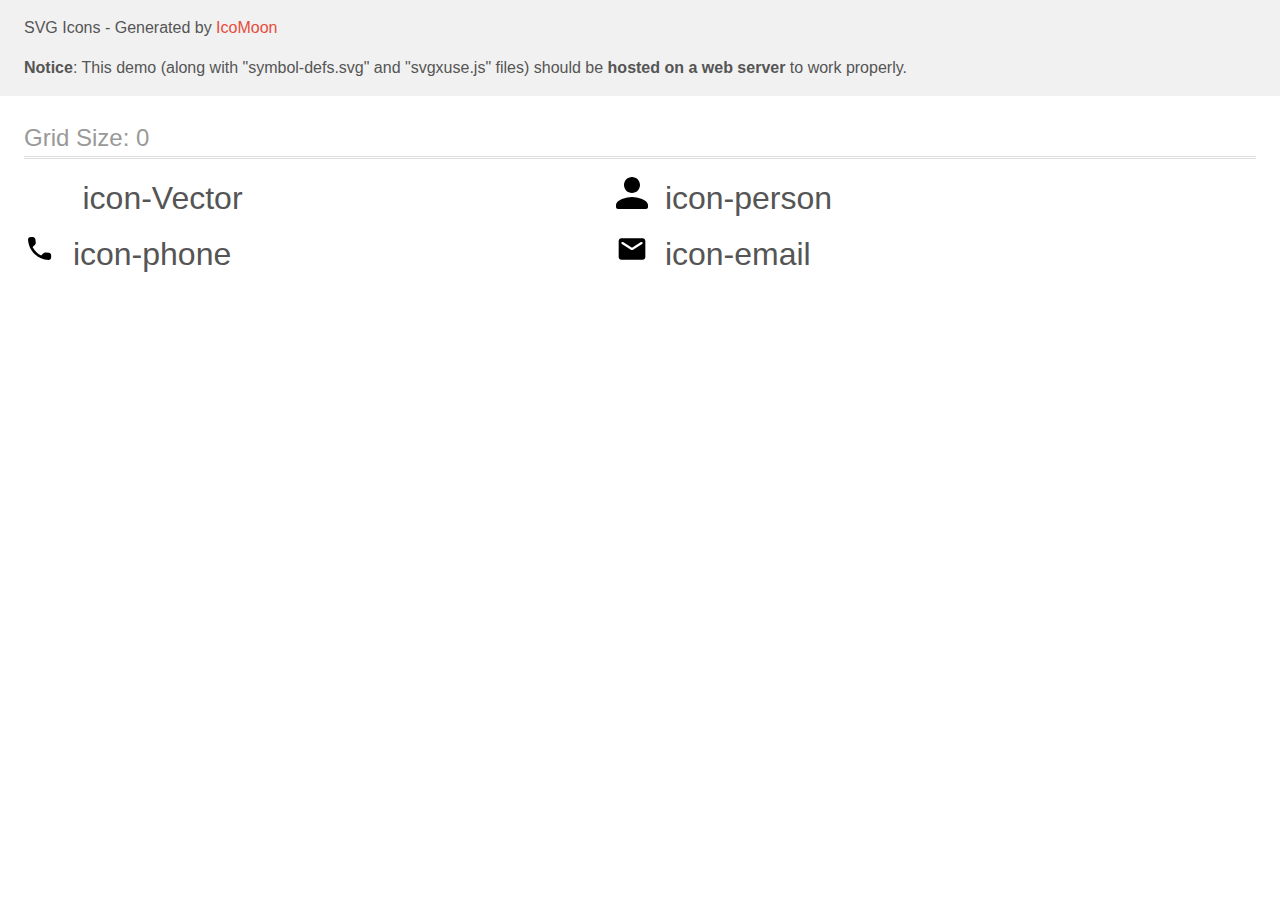
<file: img/icon/icomoon09 10/demo-external-svg.html>
<!doctype html>
<html>
<head>
    <title>IcoMoon - SVG Icons</title>
    <meta charset="utf-8">
    <meta name="viewport" content="width=device-width, initial-scale=1">
    <link rel="stylesheet" href="demo-files/demo.css">
    <link rel="stylesheet" href="style.css">
</head>
<body>
<header class="bgc1 clearfix">
<div class="mhl">
    <p>SVG Icons - Generated by <a href="https://icomoon.io/app">IcoMoon</a></p><p><strong>Notice</strong>: This demo (along with "symbol-defs.svg" and "svgxuse.js" files) should be <b>hosted on a web server</b> to work properly.</p>
</div>
</header>
    <div class="clearfix mhl ptl">
        <h1 class="mvm mtn fgc1">Grid Size: 0</h1>
        <div class="glyph fs1">
            <div class="clearfix pbs">
                <svg class="icon icon-Vector"><use xlink:href="symbol-defs.svg#icon-Vector"></use></svg><span class="name"> icon-Vector</span>
            </div>
        </div>
        <div class="glyph fs1">
            <div class="clearfix pbs">
                <svg class="icon icon-person"><use xlink:href="symbol-defs.svg#icon-person"></use></svg><span class="name"> icon-person</span>
            </div>
        </div>
        <div class="glyph fs1">
            <div class="clearfix pbs">
                <svg class="icon icon-phone"><use xlink:href="symbol-defs.svg#icon-phone"></use></svg><span class="name"> icon-phone</span>
            </div>
        </div>
        <div class="glyph fs1">
            <div class="clearfix pbs">
                <svg class="icon icon-email"><use xlink:href="symbol-defs.svg#icon-email"></use></svg><span class="name"> icon-email</span>
            </div>
        </div>
  </div>
<script defer src="svgxuse.js"></script>
</body>
</html>
</file>
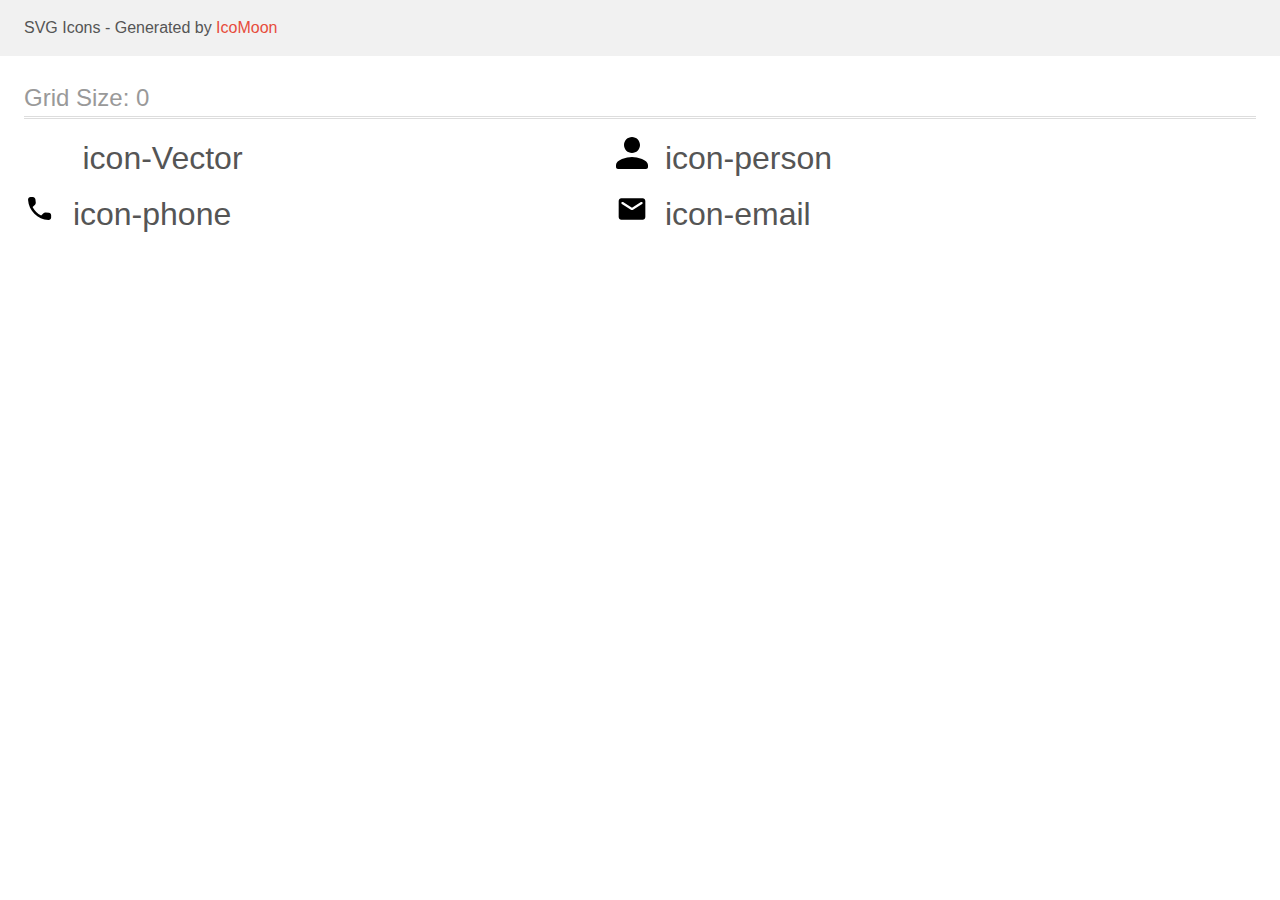
<file: img/icon/icomoon09 10/demo.html>
<!doctype html>
<html>
<head>
    <title>IcoMoon - SVG Icons</title>
    <meta charset="utf-8">
    <meta name="viewport" content="width=device-width, initial-scale=1">
    <link rel="stylesheet" href="demo-files/demo.css">
    <link rel="stylesheet" href="style.css">
</head>
<body>
<svg aria-hidden="true" style="position: absolute; width: 0; height: 0; overflow: hidden;" version="1.1" xmlns="http://www.w3.org/2000/svg" xmlns:xlink="http://www.w3.org/1999/xlink">
<defs>
<symbol id="icon-Vector" viewBox="0 0 42 32">
<path fill="#fff" style="fill: var(--color1, #fff); stroke: var(--color1, #fff)" stroke="#fff" stroke-linejoin="miter" stroke-linecap="butt" stroke-miterlimit="4" stroke-width="0.64" d="M6.262 15.206l-0.221-0.211-0.221 0.208-3.085 2.925 0.243 0.234 11.408 10.88 0.221-0.211 24.256-23.139-0.243-0.23-3.043-2.902-0.221 0.211-20.97 19.987-8.125-7.75z"></path>
</symbol>
<symbol id="icon-person" viewBox="0 0 32 32">
<path d="M16 16c4.418 0 8-3.582 8-8s-3.582-8-8-8v0c-4.418 0-8 3.582-8 8s3.582 8 8 8v0zM16 20c-5.339 0-16 2.68-16 8v2c0 1.099 0.901 2 2 2h28c1.099 0 2-0.901 2-2v-2c0-5.32-10.661-8-16-8z"></path>
</symbol>
<symbol id="icon-phone" viewBox="0 0 32 32">
<path d="M24.882 19.774l-3.268-0.373c-0.090-0.011-0.194-0.018-0.3-0.018-0.707 0-1.347 0.287-1.81 0.75l-2.368 2.368c-3.669-1.894-6.585-4.81-8.427-8.372l-0.051-0.108 2.382-2.377c0.463-0.463 0.75-1.103 0.75-1.81 0-0.106-0.006-0.21-0.019-0.312l0.001 0.012-0.373-3.243c-0.155-1.287-1.24-2.276-2.557-2.276-0.001 0-0.002 0-0.003 0h-2.226c-1.454 0-2.663 1.209-2.574 2.661 0.683 10.987 9.47 19.762 20.444 20.444 1.452 0.089 2.663-1.12 2.663-2.574v-2.226c0-0.004 0-0.008 0-0.012 0-1.308-0.985-2.386-2.253-2.532l-0.012-0.001z"></path>
</symbol>
<symbol id="icon-email" viewBox="0 0 32 32">
<path d="M26.667 5.333h-21.333c-1.467 0-2.652 1.2-2.652 2.667l-0.014 16c0 1.467 1.2 2.667 2.667 2.667h21.333c1.467 0 2.667-1.2 2.667-2.667v-16c0-1.467-1.2-2.667-2.667-2.667zM26.133 11.001l-9.426 5.892c-0.201 0.126-0.446 0.2-0.708 0.2s-0.506-0.075-0.713-0.204l0.006 0.003-9.426-5.892c-0.336-0.201-0.557-0.562-0.557-0.975 0-0.625 0.507-1.132 1.132-1.132 0.233 0 0.449 0.070 0.629 0.19l-0.004-0.003 8.933 5.586 8.933-5.588c0.176-0.118 0.392-0.188 0.624-0.188 0.625 0 1.132 0.507 1.132 1.132 0 0.413-0.221 0.775-0.552 0.972l-0.005 0.003z"></path>
</symbol>
</defs>
</svg>

<header class="bgc1 clearfix">
<div class="mhl">
    <p>SVG Icons - Generated by <a href="https://icomoon.io/app">IcoMoon</a></p>
</div>
</header>
    <div class="clearfix mhl ptl">
        <h1 class="mvm mtn fgc1">Grid Size: 0</h1>
        <div class="glyph fs1">
            <div class="clearfix pbs">
                <svg class="icon icon-Vector"><use xlink:href="#icon-Vector"></use></svg><span class="name"> icon-Vector</span>
            </div>
        </div>
        <div class="glyph fs1">
            <div class="clearfix pbs">
                <svg class="icon icon-person"><use xlink:href="#icon-person"></use></svg><span class="name"> icon-person</span>
            </div>
        </div>
        <div class="glyph fs1">
            <div class="clearfix pbs">
                <svg class="icon icon-phone"><use xlink:href="#icon-phone"></use></svg><span class="name"> icon-phone</span>
            </div>
        </div>
        <div class="glyph fs1">
            <div class="clearfix pbs">
                <svg class="icon icon-email"><use xlink:href="#icon-email"></use></svg><span class="name"> icon-email</span>
            </div>
        </div>
  </div>
<script defer src="svgxuse.js"></script>
</body>
</html>
</file>
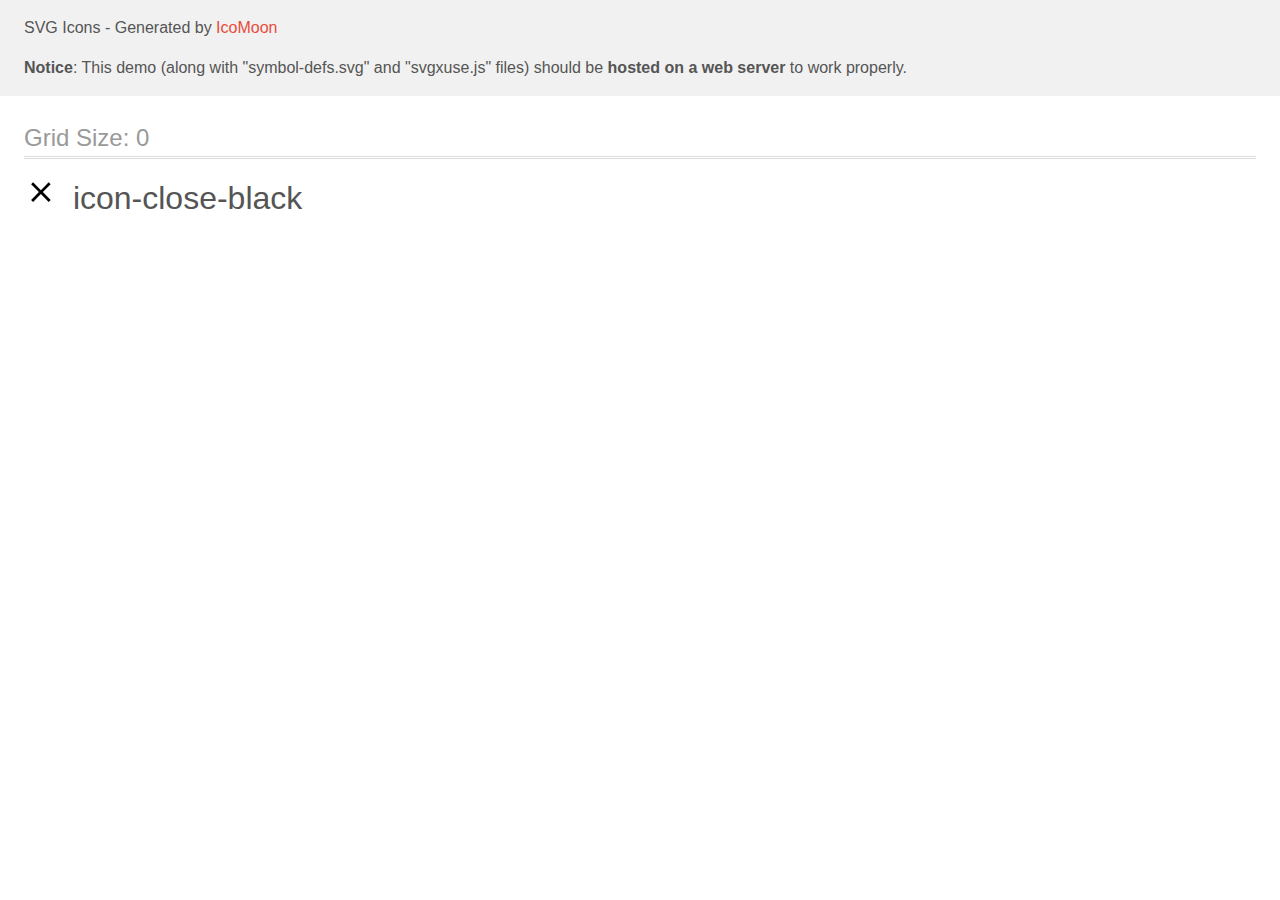
<file: img/icon/icomoon/SVG/icomoon2/demo-external-svg.html>
<!doctype html>
<html>
<head>
    <title>IcoMoon - SVG Icons</title>
    <meta charset="utf-8">
    <meta name="viewport" content="width=device-width, initial-scale=1">
    <link rel="stylesheet" href="demo-files/demo.css">
    <link rel="stylesheet" href="style.css">
</head>
<body>
<header class="bgc1 clearfix">
<div class="mhl">
    <p>SVG Icons - Generated by <a href="https://icomoon.io/app">IcoMoon</a></p><p><strong>Notice</strong>: This demo (along with "symbol-defs.svg" and "svgxuse.js" files) should be <b>hosted on a web server</b> to work properly.</p>
</div>
</header>
    <div class="clearfix mhl ptl">
        <h1 class="mvm mtn fgc1">Grid Size: 0</h1>
        <div class="glyph fs1">
            <div class="clearfix pbs">
                <svg class="icon icon-close-black"><use xlink:href="symbol-defs.svg#icon-close-black"></use></svg><span class="name"> icon-close-black</span>
            </div>
        </div>
  </div>
<script defer src="svgxuse.js"></script>
</body>
</html>
</file>
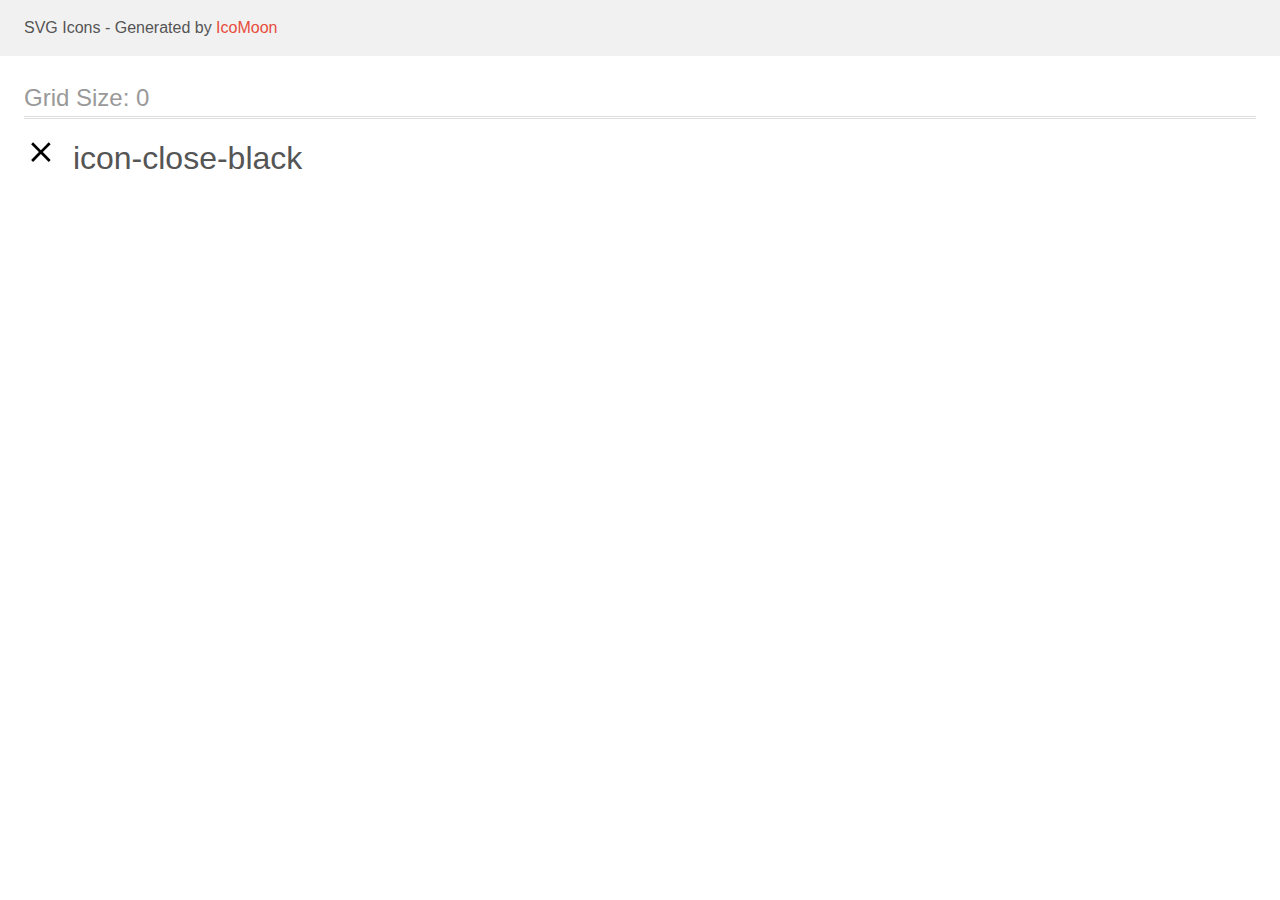
<file: img/icon/icomoon/SVG/icomoon2/demo.html>
<!doctype html>
<html>
<head>
    <title>IcoMoon - SVG Icons</title>
    <meta charset="utf-8">
    <meta name="viewport" content="width=device-width, initial-scale=1">
    <link rel="stylesheet" href="demo-files/demo.css">
    <link rel="stylesheet" href="style.css">
</head>
<body>
<svg aria-hidden="true" style="position: absolute; width: 0; height: 0; overflow: hidden;" version="1.1" xmlns="http://www.w3.org/2000/svg" xmlns:xlink="http://www.w3.org/1999/xlink">
<defs>
<symbol id="icon-close-black" viewBox="0 0 32 32">
<path d="M26.667 7.303l-1.97-1.97-7.808 7.808-7.808-7.808-1.97 1.97 7.808 7.808-7.808 7.808 1.97 1.97 7.808-7.808 7.808 7.808 1.97-1.97-7.808-7.808 7.808-7.808z"></path>
</symbol>
</defs>
</svg>

<header class="bgc1 clearfix">
<div class="mhl">
    <p>SVG Icons - Generated by <a href="https://icomoon.io/app">IcoMoon</a></p>
</div>
</header>
    <div class="clearfix mhl ptl">
        <h1 class="mvm mtn fgc1">Grid Size: 0</h1>
        <div class="glyph fs1">
            <div class="clearfix pbs">
                <svg class="icon icon-close-black"><use xlink:href="#icon-close-black"></use></svg><span class="name"> icon-close-black</span>
            </div>
        </div>
  </div>
<script defer src="svgxuse.js"></script>
</body>
</html>
</file>
<file: img/icon/3110/demo-files/demo.css>
body {
  padding: 0;
  margin: 0;
  font-family: sans-serif;
  font-size: 1em;
  line-height: 1.5;
  color: #555;
  background: #fff;
}
h1 {
  font-size: 1.5em;
  font-weight: normal;
  box-shadow: 0 1px #ddd, 0 2px #fff, 0 3px #ddd;
}
small {
  font-size: .66666667em;
}
a {
  color: #e74c3c;
  text-decoration: none;
}
a:hover, a:focus {
  box-shadow: 0 1px #e74c3c;
}
.bshadow0, input {
  box-shadow: inset 0 -2px #e7e7e7;
}
input:hover {
  box-shadow: inset 0 -2px #ccc;
}
input, fieldset {
  font-size: 1em;
  margin: 0;
  padding: 0;
  border: 0;
}
input {
  color: inherit;
  line-height: 1.5;
  height: 1.5em;
  padding: .25em 0;
}
input:focus {
  outline: none;
  box-shadow: inset 0 -2px #449fdb;
}
.glyph {
  font-size: 16px;
  margin-right: 1.5em;
  float: left;
  width: 17em;
}
svg {
  color: #000;
}
.liga {
  width: 80%;
  width: calc(100% - 2.5em);
}
.talign-right {
  text-align: right;
}
.talign-center {
  text-align: center;
}
.bgc1 {
  background: #f1f1f1;
}
.fgc0 {
  color: #000;
}
.fgc1 {
  color: #999;
}
p {
  margin-top: 1em;
  margin-bottom: 1em;
}
.mvm {
  margin-top: .75em;
  margin-bottom: .75em;
}
.mtn {
  margin-top: 0;
}
.mtl, .mal {
  margin-top: 1.5em;
}
.mbl, .mal {
  margin-bottom: 1.5em;
}
.mal, .mhl {
  margin-left: 1.5em;
  margin-right: 1.5em;
}
.mhmm {
  margin-left: 1em;
  margin-right: 1em;
}
.ptl {
  padding-top: 1.5em;
}
.pbs, .pvs {
  padding-bottom: .25em;
}
.pvs, .pts {
  padding-top: .25em;
}
.unit {
  float: left;
}
.unitRight {
  float: right;
}
.size1of2 {
  width: 50%;
}
.size1of1 {
  width: 100%;
}
.clearfix:before, .clearfix:after {
  content: " ";
  display: table;
}
.clearfix:after {
  clear: both;
}
.hidden-true {
  display: none;
}
.textbox0 {
  width: 3em;
  background: #f1f1f1;
  padding: .25em .5em;
  line-height: 1.5;
  height: 1.5em;
}
.fs0 {
  font-size: 16px;
}
.fs1 {
  font-size: 32px;
}
.name {
  margin-left: .25em;
}
</file>
<file: img/icon/3110/style.css>
.icon {
  display: inline-block;
  width: 1em;
  height: 1em;
  stroke-width: 0;
  stroke: currentColor;
  fill: currentColor;
}

/* ==========================================
Single-colored icons can be modified like so:
.icon-name {
  font-size: 32px;
  color: red;
}
========================================== */
</file>
<file: img/icon/icomoon 10 10/demo-files/demo.css>
body {
  padding: 0;
  margin: 0;
  font-family: sans-serif;
  font-size: 1em;
  line-height: 1.5;
  color: #555;
  background: #fff;
}
h1 {
  font-size: 1.5em;
  font-weight: normal;
  box-shadow: 0 1px #ddd, 0 2px #fff, 0 3px #ddd;
}
small {
  font-size: .66666667em;
}
a {
  color: #e74c3c;
  text-decoration: none;
}
a:hover, a:focus {
  box-shadow: 0 1px #e74c3c;
}
.bshadow0, input {
  box-shadow: inset 0 -2px #e7e7e7;
}
input:hover {
  box-shadow: inset 0 -2px #ccc;
}
input, fieldset {
  font-size: 1em;
  margin: 0;
  padding: 0;
  border: 0;
}
input {
  color: inherit;
  line-height: 1.5;
  height: 1.5em;
  padding: .25em 0;
}
input:focus {
  outline: none;
  box-shadow: inset 0 -2px #449fdb;
}
.glyph {
  font-size: 16px;
  margin-right: 1.5em;
  float: left;
  width: 17em;
}
svg {
  color: #000;
}
.liga {
  width: 80%;
  width: calc(100% - 2.5em);
}
.talign-right {
  text-align: right;
}
.talign-center {
  text-align: center;
}
.bgc1 {
  background: #f1f1f1;
}
.fgc0 {
  color: #000;
}
.fgc1 {
  color: #999;
}
p {
  margin-top: 1em;
  margin-bottom: 1em;
}
.mvm {
  margin-top: .75em;
  margin-bottom: .75em;
}
.mtn {
  margin-top: 0;
}
.mtl, .mal {
  margin-top: 1.5em;
}
.mbl, .mal {
  margin-bottom: 1.5em;
}
.mal, .mhl {
  margin-left: 1.5em;
  margin-right: 1.5em;
}
.mhmm {
  margin-left: 1em;
  margin-right: 1em;
}
.ptl {
  padding-top: 1.5em;
}
.pbs, .pvs {
  padding-bottom: .25em;
}
.pvs, .pts {
  padding-top: .25em;
}
.unit {
  float: left;
}
.unitRight {
  float: right;
}
.size1of2 {
  width: 50%;
}
.size1of1 {
  width: 100%;
}
.clearfix:before, .clearfix:after {
  content: " ";
  display: table;
}
.clearfix:after {
  clear: both;
}
.hidden-true {
  display: none;
}
.textbox0 {
  width: 3em;
  background: #f1f1f1;
  padding: .25em .5em;
  line-height: 1.5;
  height: 1.5em;
}
.fs0 {
  font-size: 16px;
}
.fs1 {
  font-size: 32px;
}
.name {
  margin-left: .25em;
}
</file>
<file: img/icon/icomoon 10 10/style.css>
.icon {
  display: inline-block;
  width: 1em;
  height: 1em;
  stroke-width: 0;
  stroke: currentColor;
  fill: currentColor;
}

/* ==========================================
Single-colored icons can be modified like so:
.icon-name {
  font-size: 32px;
  color: red;
}
========================================== */

.icon-Vector {
  width: 1.2998046875em;
}
</file>
<file: img/icon/icomoon 13 10/demo-files/demo.css>
body {
  padding: 0;
  margin: 0;
  font-family: sans-serif;
  font-size: 1em;
  line-height: 1.5;
  color: #555;
  background: #fff;
}
h1 {
  font-size: 1.5em;
  font-weight: normal;
  box-shadow: 0 1px #ddd, 0 2px #fff, 0 3px #ddd;
}
small {
  font-size: .66666667em;
}
a {
  color: #e74c3c;
  text-decoration: none;
}
a:hover, a:focus {
  box-shadow: 0 1px #e74c3c;
}
.bshadow0, input {
  box-shadow: inset 0 -2px #e7e7e7;
}
input:hover {
  box-shadow: inset 0 -2px #ccc;
}
input, fieldset {
  font-size: 1em;
  margin: 0;
  padding: 0;
  border: 0;
}
input {
  color: inherit;
  line-height: 1.5;
  height: 1.5em;
  padding: .25em 0;
}
input:focus {
  outline: none;
  box-shadow: inset 0 -2px #449fdb;
}
.glyph {
  font-size: 16px;
  margin-right: 1.5em;
  float: left;
  width: 17em;
}
svg {
  color: #000;
}
.liga {
  width: 80%;
  width: calc(100% - 2.5em);
}
.talign-right {
  text-align: right;
}
.talign-center {
  text-align: center;
}
.bgc1 {
  background: #f1f1f1;
}
.fgc0 {
  color: #000;
}
.fgc1 {
  color: #999;
}
p {
  margin-top: 1em;
  margin-bottom: 1em;
}
.mvm {
  margin-top: .75em;
  margin-bottom: .75em;
}
.mtn {
  margin-top: 0;
}
.mtl, .mal {
  margin-top: 1.5em;
}
.mbl, .mal {
  margin-bottom: 1.5em;
}
.mal, .mhl {
  margin-left: 1.5em;
  margin-right: 1.5em;
}
.mhmm {
  margin-left: 1em;
  margin-right: 1em;
}
.ptl {
  padding-top: 1.5em;
}
.pbs, .pvs {
  padding-bottom: .25em;
}
.pvs, .pts {
  padding-top: .25em;
}
.unit {
  float: left;
}
.unitRight {
  float: right;
}
.size1of2 {
  width: 50%;
}
.size1of1 {
  width: 100%;
}
.clearfix:before, .clearfix:after {
  content: " ";
  display: table;
}
.clearfix:after {
  clear: both;
}
.hidden-true {
  display: none;
}
.textbox0 {
  width: 3em;
  background: #f1f1f1;
  padding: .25em .5em;
  line-height: 1.5;
  height: 1.5em;
}
.fs0 {
  font-size: 16px;
}
.fs1 {
  font-size: 32px;
}
.name {
  margin-left: .25em;
}
</file>
<file: img/icon/icomoon 13 10/style.css>
.icon {
  display: inline-block;
  width: 1em;
  height: 1em;
  stroke-width: 0;
  stroke: currentColor;
  fill: currentColor;
}

/* ==========================================
Single-colored icons can be modified like so:
.icon-name {
  font-size: 32px;
  color: red;
}
========================================== */

.icon-Vector-send {
  width: 1.06640625em;
}
</file>
<file: img/icon/icomoon/demo-files/demo.css>
body {
  padding: 0;
  margin: 0;
  font-family: sans-serif;
  font-size: 1em;
  line-height: 1.5;
  color: #555;
  background: #fff;
}
h1 {
  font-size: 1.5em;
  font-weight: normal;
  box-shadow: 0 1px #ddd, 0 2px #fff, 0 3px #ddd;
}
small {
  font-size: .66666667em;
}
a {
  color: #e74c3c;
  text-decoration: none;
}
a:hover, a:focus {
  box-shadow: 0 1px #e74c3c;
}
.bshadow0, input {
  box-shadow: inset 0 -2px #e7e7e7;
}
input:hover {
  box-shadow: inset 0 -2px #ccc;
}
input, fieldset {
  font-size: 1em;
  margin: 0;
  padding: 0;
  border: 0;
}
input {
  color: inherit;
  line-height: 1.5;
  height: 1.5em;
  padding: .25em 0;
}
input:focus {
  outline: none;
  box-shadow: inset 0 -2px #449fdb;
}
.glyph {
  font-size: 16px;
  margin-right: 1.5em;
  float: left;
  width: 17em;
}
svg {
  color: #000;
}
.liga {
  width: 80%;
  width: calc(100% - 2.5em);
}
.talign-right {
  text-align: right;
}
.talign-center {
  text-align: center;
}
.bgc1 {
  background: #f1f1f1;
}
.fgc0 {
  color: #000;
}
.fgc1 {
  color: #999;
}
p {
  margin-top: 1em;
  margin-bottom: 1em;
}
.mvm {
  margin-top: .75em;
  margin-bottom: .75em;
}
.mtn {
  margin-top: 0;
}
.mtl, .mal {
  margin-top: 1.5em;
}
.mbl, .mal {
  margin-bottom: 1.5em;
}
.mal, .mhl {
  margin-left: 1.5em;
  margin-right: 1.5em;
}
.mhmm {
  margin-left: 1em;
  margin-right: 1em;
}
.ptl {
  padding-top: 1.5em;
}
.pbs, .pvs {
  padding-bottom: .25em;
}
.pvs, .pts {
  padding-top: .25em;
}
.unit {
  float: left;
}
.unitRight {
  float: right;
}
.size1of2 {
  width: 50%;
}
.size1of1 {
  width: 100%;
}
.clearfix:before, .clearfix:after {
  content: " ";
  display: table;
}
.clearfix:after {
  clear: both;
}
.hidden-true {
  display: none;
}
.textbox0 {
  width: 3em;
  background: #f1f1f1;
  padding: .25em .5em;
  line-height: 1.5;
  height: 1.5em;
}
.fs0 {
  font-size: 16px;
}
.fs1 {
  font-size: 32px;
}
.name {
  margin-left: .25em;
}
</file>
<file: img/icon/icomoon/style.css>
.icon {
  display: inline-block;
  width: 1em;
  height: 1em;
  stroke-width: 0;
  stroke: currentColor;
  fill: currentColor;
}

/* ==========================================
Single-colored icons can be modified like so:
.icon-name {
  font-size: 32px;
  color: red;
}
========================================== */

.icon-envelope {
  width: 1.3330078125em;
}

.icon-Logo1 {
  width: 1.7666015625em;
}

.icon-Logo2 {
  width: 1.7666015625em;
}

.icon-Logo3 {
  width: 1.7666015625em;
}

.icon-Logo4 {
  width: 1.7666015625em;
}

.icon-Logo5 {
  width: 1.7666015625em;
}

.icon-Logo6 {
  width: 1.7666015625em;
}

.icon-smartphone {
  width: 0.625em;
}
</file>
<file: img/icon/icomoon09 10/demo-files/demo.css>
body {
  padding: 0;
  margin: 0;
  font-family: sans-serif;
  font-size: 1em;
  line-height: 1.5;
  color: #555;
  background: #fff;
}
h1 {
  font-size: 1.5em;
  font-weight: normal;
  box-shadow: 0 1px #ddd, 0 2px #fff, 0 3px #ddd;
}
small {
  font-size: .66666667em;
}
a {
  color: #e74c3c;
  text-decoration: none;
}
a:hover, a:focus {
  box-shadow: 0 1px #e74c3c;
}
.bshadow0, input {
  box-shadow: inset 0 -2px #e7e7e7;
}
input:hover {
  box-shadow: inset 0 -2px #ccc;
}
input, fieldset {
  font-size: 1em;
  margin: 0;
  padding: 0;
  border: 0;
}
input {
  color: inherit;
  line-height: 1.5;
  height: 1.5em;
  padding: .25em 0;
}
input:focus {
  outline: none;
  box-shadow: inset 0 -2px #449fdb;
}
.glyph {
  font-size: 16px;
  margin-right: 1.5em;
  float: left;
  width: 17em;
}
svg {
  color: #000;
}
.liga {
  width: 80%;
  width: calc(100% - 2.5em);
}
.talign-right {
  text-align: right;
}
.talign-center {
  text-align: center;
}
.bgc1 {
  background: #f1f1f1;
}
.fgc0 {
  color: #000;
}
.fgc1 {
  color: #999;
}
p {
  margin-top: 1em;
  margin-bottom: 1em;
}
.mvm {
  margin-top: .75em;
  margin-bottom: .75em;
}
.mtn {
  margin-top: 0;
}
.mtl, .mal {
  margin-top: 1.5em;
}
.mbl, .mal {
  margin-bottom: 1.5em;
}
.mal, .mhl {
  margin-left: 1.5em;
  margin-right: 1.5em;
}
.mhmm {
  margin-left: 1em;
  margin-right: 1em;
}
.ptl {
  padding-top: 1.5em;
}
.pbs, .pvs {
  padding-bottom: .25em;
}
.pvs, .pts {
  padding-top: .25em;
}
.unit {
  float: left;
}
.unitRight {
  float: right;
}
.size1of2 {
  width: 50%;
}
.size1of1 {
  width: 100%;
}
.clearfix:before, .clearfix:after {
  content: " ";
  display: table;
}
.clearfix:after {
  clear: both;
}
.hidden-true {
  display: none;
}
.textbox0 {
  width: 3em;
  background: #f1f1f1;
  padding: .25em .5em;
  line-height: 1.5;
  height: 1.5em;
}
.fs0 {
  font-size: 16px;
}
.fs1 {
  font-size: 32px;
}
.name {
  margin-left: .25em;
}
</file>
<file: img/icon/icomoon09 10/style.css>
.icon {
  display: inline-block;
  width: 1em;
  height: 1em;
  stroke-width: 0;
  stroke: currentColor;
  fill: currentColor;
}

/* ==========================================
Single-colored icons can be modified like so:
.icon-name {
  font-size: 32px;
  color: red;
}
========================================== */

.icon-Vector {
  width: 1.2998046875em;
}
</file>
<file: img/icon/icomoon/SVG/icomoon2/demo-files/demo.css>
body {
  padding: 0;
  margin: 0;
  font-family: sans-serif;
  font-size: 1em;
  line-height: 1.5;
  color: #555;
  background: #fff;
}
h1 {
  font-size: 1.5em;
  font-weight: normal;
  box-shadow: 0 1px #ddd, 0 2px #fff, 0 3px #ddd;
}
small {
  font-size: .66666667em;
}
a {
  color: #e74c3c;
  text-decoration: none;
}
a:hover, a:focus {
  box-shadow: 0 1px #e74c3c;
}
.bshadow0, input {
  box-shadow: inset 0 -2px #e7e7e7;
}
input:hover {
  box-shadow: inset 0 -2px #ccc;
}
input, fieldset {
  font-size: 1em;
  margin: 0;
  padding: 0;
  border: 0;
}
input {
  color: inherit;
  line-height: 1.5;
  height: 1.5em;
  padding: .25em 0;
}
input:focus {
  outline: none;
  box-shadow: inset 0 -2px #449fdb;
}
.glyph {
  font-size: 16px;
  margin-right: 1.5em;
  float: left;
  width: 17em;
}
svg {
  color: #000;
}
.liga {
  width: 80%;
  width: calc(100% - 2.5em);
}
.talign-right {
  text-align: right;
}
.talign-center {
  text-align: center;
}
.bgc1 {
  background: #f1f1f1;
}
.fgc0 {
  color: #000;
}
.fgc1 {
  color: #999;
}
p {
  margin-top: 1em;
  margin-bottom: 1em;
}
.mvm {
  margin-top: .75em;
  margin-bottom: .75em;
}
.mtn {
  margin-top: 0;
}
.mtl, .mal {
  margin-top: 1.5em;
}
.mbl, .mal {
  margin-bottom: 1.5em;
}
.mal, .mhl {
  margin-left: 1.5em;
  margin-right: 1.5em;
}
.mhmm {
  margin-left: 1em;
  margin-right: 1em;
}
.ptl {
  padding-top: 1.5em;
}
.pbs, .pvs {
  padding-bottom: .25em;
}
.pvs, .pts {
  padding-top: .25em;
}
.unit {
  float: left;
}
.unitRight {
  float: right;
}
.size1of2 {
  width: 50%;
}
.size1of1 {
  width: 100%;
}
.clearfix:before, .clearfix:after {
  content: " ";
  display: table;
}
.clearfix:after {
  clear: both;
}
.hidden-true {
  display: none;
}
.textbox0 {
  width: 3em;
  background: #f1f1f1;
  padding: .25em .5em;
  line-height: 1.5;
  height: 1.5em;
}
.fs0 {
  font-size: 16px;
}
.fs1 {
  font-size: 32px;
}
.name {
  margin-left: .25em;
}
</file>
<file: img/icon/icomoon/SVG/icomoon2/style.css>
.icon {
  display: inline-block;
  width: 1em;
  height: 1em;
  stroke-width: 0;
  stroke: currentColor;
  fill: currentColor;
}

/* ==========================================
Single-colored icons can be modified like so:
.icon-name {
  font-size: 32px;
  color: red;
}
========================================== */
</file>
<file: css/main.min.css>
:root{--primary-text-color: #757575;--title-text-color: #212121;--accent-color: #2196f3;--second-accent-color: #ffffff;--primary-bg-color: #e5e5e5;--accent-bg-color: #2f303a;--first-bg-color: #f5f4fa;--second-bg-color: #ffffff}p,h1,h2,h3,h4,h5,h6{margin:0}ul{margin:0;padding-left:0;list-style:none}img{display:block;min-width:100%;height:auto}body{color:var(--primary-text-color);font-family:Roboto, sans-serif;letter-spacing:0.03em}.list{list-style:none;text-decoration:none}.visually-hidden{position:absolute;width:1px;height:1px;margin:-1px;padding:0;overflow:hidden;border:0;clip:rect(0 0 0 0)}.container{width:100%;margin:0 auto;padding-left:15px;padding-right:15px}@media screen and (min-width: 480px){.container{width:480px}}@media screen and (min-width: 768px){.container{width:768px}}@media screen and (min-width: 1200px){.container{width:1200px;display:flex}}.backdrop{position:fixed;width:100vw;height:100vw;top:0;background-color:rgba(0,0,0,0.2);display:flex;align-items:center;justify-content:center;transition:opacity 250ms,visibility 250ms cubic-bezier(0.4, 0, 0.2, 1)}.backdrop.is-hidden{opacity:0;visibility:hidden;pointer-events:none}.modal{width:450px;min-height:580px;background:#ffffff;box-shadow:0px 1px 3px rgba(0,0,0,0.12),0px 1px 1px rgba(0,0,0,0.14),0px 2px 1px rgba(0,0,0,0.2);border-radius:4px;position:absolute;top:95px;margin:0 auto;padding:40px;color:var(--primary-text-color)}@media screen and (min-width: 1200px){.modal{width:530px}}.modal-text{margin-bottom:12px;font-weight:700;font-size:20px;line-height:1.15;text-align:center;letter-spacing:0.03em;color:var(--title-text-color)}.modal-field{width:100%;position:relative;display:flex;flex-direction:column}.modal-box .modal-field:not(:last-child){margin-bottom:10px}.form-input{margin:0;padding-top:11px;padding-bottom:11px;padding-left:42px;padding-right:12px;margin-top:4px;height:40px;border:1px solid rgba(33,33,33,0.2);border-radius:4px;font-weight:400;font-size:12px;line-height:1.17;letter-spacing:0.01em;color:var(--primary-text-color)}.form-input:focus{border:4px solid #2196f3}.form-input:focus+.form-input-icon{fill:var(--accent-color)}.form-input-icon{position:absolute;top:50%;transform:translateY(10%);left:12px;display:inline-block;width:18px;height:18px;fill:var(--title-text-color);transition:fill 250ms cubic-bezier(0.4, 0, 0.2, 1)}.modal-form-label{top:50%;font-weight:400;font-size:12px;line-height:1.17;letter-spacing:0.01em;color:var(--primary-text-color)}.comment{resize:none;width:100%;min-height:120px}.modal-field .comment{margin:0;padding:0;margin-top:4px;min-height:120px;padding-top:12px;padding-bottom:12px;padding-left:16px;padding-right:16px;border:1px solid rgba(33,33,33,0.2);border-radius:4px;font-weight:400;font-size:14px;line-height:1.14;letter-spacing:0.01em;color:var(--primary-text-color)}.modal-field .comment::placeholder{color:rgba(117,117,117,0.5);font-weight:400;font-size:14px;line-height:1.14;letter-spacing:0.01em}.modal .modal-button:hover,.modal .modal-button:focus{color:var(--second-accent-color);background-color:var(--accent-color);box-shadow:0px 4px 4px rgba(0,0,0,0.15);cursor:pointer}.modal-icon{display:flex;align-items:center;justify-content:center;width:18px;height:18px;background-color:transparent}.close-btn{display:flex;align-items:center;justify-content:center;position:absolute;right:8px;top:8px;width:30px;height:30px;background:#ffffff;border:1px solid rgba(0,0,0,0.1);box-sizing:border-box;border-radius:50%}.modal .close-btn:focus,.modal .close-btn:hover{fill:var(--accent-color)}.modal-item{display:flex;align-items:center;justify-content:center;margin:0 auto;margin-bottom:30px;margin-top:20px;position:relative}.label-text{width:100%;font-weight:400;font-size:12px;line-height:1.71;letter-spacing:0.03em;color:var(--primary-text-color);display:flex;padding-left:24px;align-items:center;position:relative}@media screen and (min-width: 1200px){.label-text{font-size:14px;margin-left:12px}}.checkbox-icon{fill:var(--title-text-color)}.input-wrapper{width:16px;height:15px;display:flex;left:0px;top:50%;transform:translateY(-50%);position:absolute}.modal-checkbox:checked+.label-text span{background-image:url(../img/icon/icon-check.svg);border:none;background-size:cover;background-position:center;background-repeat:no-repeat}.modal-link{color:var(--accent-color)}.modal-button{padding:0;margin:0;display:block;justify-content:center;align-items:center;margin:0 auto;width:200px;height:50px;text-align:center;border-radius:4px;border:none;font-family:Roboto, sans-serif;color:var(--second-accent-color);background-color:var(--accent-color);font-weight:700;font-size:16px;line-height:1.87;letter-spacing:0.06em;transition:background-color 250ms,color 250ms,box-shadow 250ms cubic-bezier(0.4, 0, 0.2, 1)}.header-box{outline:1px solid #ececec;background-color:#ffffff}@media screen and (min-width: 768px){.header-container{display:flex;align-items:center}}.header-logo-box{display:flex;padding-top:16px;padding-bottom:16px}@media screen and (min-width: 768px){.header-logo-box{display:flex;align-items:center;padding-top:26px;padding-bottom:26px;margin-right:88px;width:134px;height:28px}}@media screen and (min-width: 1200px){.header-logo-box{margin-right:93px;padding-top:24px;padding-bottom:25px;width:145px;height:31px}}.header-logo{color:#000000;font-family:Raleway, sans-serif;font-weight:700;line-height:1.19;letter-spacing:0.03em}@media screen and (min-width: 480px){.header-logo{font-size:24px}}@media screen and (min-width: 768px){.header-logo{font-size:24px}}@media screen and (min-width: 1200px){.header-logo{font-size:26px}}.logo{color:var(--accent-color);font-family:Raleway, sans-serif;font-weight:700;line-height:1.19;letter-spacing:0.03em}@media screen and (min-width: 768px){.logo{font-size:24px}}@media screen and (min-width: 1200px){.logo{font-size:26px}}.header-navigation{display:flex;align-items:center}.header-nav{display:flex}@media screen and (max-width: 767px){.header-nav{display:none}}@media screen and (min-width: 1200px){.header-nav{margin-right:0}}.header-nav .items{text-decoration:none}.header-nav .items:not(:last-child){margin-right:50px}.header-nav .link:hover,.header-nav .link:focus{color:#2196f3}.header-link{display:flex;color:var(--title-text-color);font-weight:500;font-size:14px;line-height:1.14;letter-spacing:0.02em;text-decoration:none;transition:color 250ms cubic-bezier(0.4, 0, 0.2, 1);position:relative}@media screen and (min-width: 768px){.header-link{padding-top:32px;padding-bottom:32px}}@media screen and (min-width: 1200px){.header-link{padding-top:32px;padding-bottom:32px}}.auth-nav .link{text-decoration:none}@media screen and (max-width: 767px){.auth-nav{display:none}}@media screen and (min-width: 768px){.auth-nav{display:block;margin-left:84px}}@media screen and (min-width: 1200px){.auth-nav{display:flex;margin-left:305px;margin-top:0px;margin-bottom:0px}}@media screen and (min-width: 1200px){.auth-nav .contact-items+.contact-items{margin-left:30px}}@media screen and (min-width: 768px){.second-items{margin-top:10px}}@media screen and (min-width: 1200px){.second-items{margin-top:0}}.header-address{color:var(--primary-text-color);font-weight:500;line-height:1.14;letter-spacing:0.02em;transition:color 250ms cubic-bezier(0.4, 0, 0.2, 1)}.header-address:hover,.header-address:focus{color:var(--accent-color)}@media screen and (min-width: 768px){.header-address{display:flex;font-size:12px;align-items:center}}@media screen and (min-width: 1200px){.header-address{display:flex;padding-top:32px;padding-bottom:32px;font-size:14px}}.contact-icon{display:flex;align-items:center}.nav-icon{margin-right:10px;fill:var(--primary-text-color);transition:fill 250ms cubic-bezier(0.4, 0, 0.2, 1)}.header-address:hover .nav-icon,.header-address:focus .nav-icon{fill:var(--accent-color);color:var(--accent-color)}@media screen and (min-width: 768px){.nav-icon{width:14px;height:10px}}@media screen and (min-width: 1200px){.nav-icon{width:16px;height:12px}}@media screen and (min-width: 768px){.second-icon{width:10px;height:14px}}@media screen and (min-width: 1200px){.second-icon{width:10px;height:16px}}.current::after{content:'';position:absolute;width:100%;height:4px;background-color:var(--accent-color);border-radius:2px;display:block;bottom:-1px}.menu-open-btn,.menu-close-btn{width:40px;height:40px;display:flex;align-items:center;justify-content:center;margin-left:auto;cursor:pointer;background-color:transparent;border:none;transition:fill 250ms cubic-bezier(0.4, 0, 0.2, 1);fill:#000000}@media screen and (min-width: 768px){.menu-open-btn,.menu-close-btn{display:none}}.menu-open-btn:hover,.menu-open-btn:focus{fill:var(--accent-color)}.menu-close-btn{content:'';position:absolute;right:15px;top:-37px}.menu-close-btn:hover,.menu-close-btn:focus{fill:var(--accent-color)}.mob-menu{content:'';position:fixed;background-color:#ffffff;width:100vw;height:100vh;top:0;padding-top:48px;padding-bottom:48px}.mob-menu .mob-menu-list{padding-left:25px}.mob-menu .container{position:relative;display:flex;flex-direction:column;height:100%;justify-content:space-between}.mob-menu.is-hidden{visibility:hidden;opacity:0;pointer-events:none}.mob-menu-item:not(:last-child){margin-bottom:32px}.mob-menu-item .mob-menu-link{display:flex;font-weight:500;font-size:40px;line-height:1.17;letter-spacing:0.02em;text-decoration:none;color:var(--title-text-color);transition:color 250ms cubic-bezier(0.4, 0, 0.2, 1)}.mob-menu-link:hover,.mob-menu-link:focus{color:var(--accent-color)}.mob-contacts-list{margin-bottom:64px;padding-left:25px}.mob-contacts-item:not(:last-child){margin-bottom:32px}.mob-contacts-item .mob-contact-link{display:flex;margin-bottom:32px;font-weight:500;font-size:24px;line-height:1.17;letter-spacing:0.02em;color:#757575;text-decoration:none;transition:color 250ms cubic-bezier(0.4, 0, 0.2, 1)}.mob-contacts-item:first-child{font-size:34px;line-height:1.18;letter-spacing:0.02em}.mob-contact-link:hover,.mob-contact-link:focus{color:var(--accent-color)}.mob-social-list{display:flex;padding-left:25px}.mob-social-item:not(:last-child){margin-right:10px;padding-right:10px;border-right:1px solid rgba(33,33,33,0.2)}.mob-social-link{font-weight:500;font-size:18px;line-height:1.22;letter-spacing:0.02em;color:#2196f3;text-decoration:none}.hero{width:100%;margin:0 auto;align-items:center;text-align:center;height:auto;padding-top:118px;padding-bottom:118px;padding-left:60px;padding-right:60px;align-items:center;background-color:#c4c4c4;background-image:linear-gradient(to right, rgba(47,48,58,0.4), rgba(47,48,58,0.4)),url("../img/mobile/Hero1x.jpg");background-repeat:no-repeat;background-position:center;background-size:cover}@media screen and (min-device-pixel-ratio: 2), (min-resolution: 192dpi), (min-resolution: 2dppx){.hero{background-image:linear-gradient(to right, rgba(47,48,58,0.4), rgba(47,48,58,0.4)),url("../img/mobile/Hero2x.jpg")}}@media screen and (min-width: 480px){.hero{background-image:linear-gradient(to right, rgba(47,48,58,0.4), rgba(47,48,58,0.4)),url("../img/mobile/Hero1x.jpg")}}@media screen and (min-width: 480px) and (min-device-pixel-ratio: 2), screen and (min-width: 480px) and (min-resolution: 192dpi), screen and (min-width: 480px) and (min-resolution: 2dppx){.hero{background-image:linear-gradient(to right, rgba(47,48,58,0.4), rgba(47,48,58,0.4)),url("../img/mobile/Hero2x.jpg")}}@media screen and (min-width: 768px){.hero{margin:0 auto;padding-left:204px;padding-right:204px;background-image:linear-gradient(to right, rgba(47,48,58,0.4), rgba(47,48,58,0.4)),url("../img/Tablet/HeroT1x.jpg")}}@media screen and (min-width: 768px) and (min-device-pixel-ratio: 2), screen and (min-width: 768px) and (min-resolution: 192dpi), screen and (min-width: 768px) and (min-resolution: 2dppx){.hero{background-image:linear-gradient(to right, rgba(47,48,58,0.4), rgba(47,48,58,0.4)),url("../img/Tablet/HeroT2x.jpg")}}@media screen and (min-width: 1200px){.hero{max-width:1600px;height:600px;padding-top:200px;padding-bottom:200px;margin:0 auto;background-image:linear-gradient(to right, rgba(47,48,58,0.4), rgba(47,48,58,0.4)),url("../img/Desktop/Hero1x.jpg")}}@media screen and (min-width: 1200px) and (min-device-pixel-ratio: 2), screen and (min-width: 1200px) and (min-resolution: 192dpi), screen and (min-width: 1200px) and (min-resolution: 2dppx){.hero{background-image:linear-gradient(to right, rgba(47,48,58,0.4), rgba(47,48,58,0.4)),url("../img/Desktop/Hero2x.jpg")}}.hero-title{margin-bottom:30px;text-align:center;justify-content:center;color:var(--second-accent-color);font-weight:900;font-size:26px;line-height:1.62;letter-spacing:0.06em;text-transform:uppercase}@media screen and (min-width: 1200px){.hero-title{margin:0 auto;margin-bottom:30px;max-width:700px;text-align:center;color:var(--second-accent-color);font-weight:900;font-size:44px;line-height:1.36;letter-spacing:0.06em;text-transform:uppercase}}.button-primary{width:200px;height:50px;align-items:center;text-align:center;border-radius:4px;border:none;font-family:Roboto, sans-serif;color:var(--second-accent-color);background-color:var(--accent-color);font-weight:700;font-size:16px;line-height:1.87;letter-spacing:0.06em;margin:0 auto;transition:background-color 250ms,color 250ms,box-shadow 250ms cubic-bezier(0.4, 0, 0.2, 1)}.hero .button-primary:hover,.hero .button-primary:focus{color:var(--second-accent-color);background-color:var(--accent-color);box-shadow:0px 4px 4px rgba(0,0,0,0.15);cursor:pointer}.section-feature{padding-top:30px;padding-bottom:63px;background-color:#ffffff;align-items:center}@media screen and (min-width: 768px){.section-feature{padding-top:60px;padding-bottom:60px}}@media screen and (min-width: 1200px){.section-feature{padding-top:94px;padding-bottom:94px}}@media screen and (min-width: 768px){.feature{display:flex;flex-wrap:wrap;margin:-15px}}@media screen and (min-width: 1200px){.feature{display:flex;margin:0 auto}.feature .feature .feature__item:not(:last-child){margin-right:30px}}.feature .feature__section{border-radius:4px;height:120px;display:flex;align-items:center;justify-content:center;background-color:var(--first-bg-color);margin-bottom:30px}@media screen and (min-width: 480px){.feature .feature__section{height:120px;width:100%}}@media screen and (min-width: 768px){.feature .feature__section{height:120px;width:354px}}@media screen and (min-width: 1200px){.feature .feature__section{height:120px;width:270px}}.feature .feature__icon{display:block;margin:0 auto;width:70px;height:70px;fill:#212121}.feature .feature__title{margin-bottom:10px;width:100%;color:var(--title-text-color);font-weight:700;font-size:14px;line-height:1.14;text-transform:uppercase;letter-spacing:0.03em}@media screen and (max-width: 767px){.feature .feature__title{text-align:center}}.feature .feature__text{color:var(--primary-text-color);font-weight:normal;font-size:14px;line-height:1.71;letter-spacing:0.03em}.feature .feature__item{margin-top:30px}@media screen and (min-width: 768px){.feature .feature__item{display:flex;flex-wrap:wrap;margin:15px;justify-content:center;width:calc((100% - 2 * 30px) / 2)}}@media screen and (min-width: 1200px){.feature .feature__item{display:flex;margin:0 auto;justify-content:center;width:calc((100% - 4 * 30px) / 4)}}.section{background-color:var(--second-bg-color);padding-bottom:94px;align-items:center}@media (max-width: 1199px){.section{display:none}}.section .section-title{margin-bottom:50px;color:var(--title-text-color);font-weight:700;font-size:36px;line-height:1.17;text-align:center;letter-spacing:0.03em}.section .work{width:1170px;margin:0 auto;display:flex;justify-content:center;margin-top:-15px;margin-bottom:-15px}.section .work-img{position:relative;margin:0 auto;flex-basis:calc(100% / 3);margin:15px}.section .work-img-text{position:absolute;bottom:0;right:0;display:inline-block;margin:0 auto;padding-top:27px;padding-bottom:27px;text-align:center;justify-items:center;width:100%;height:70px;background:rgba(47,48,58,0.8);font-weight:700;font-size:14px;line-height:1.14;letter-spacing:0.03em;text-transform:uppercase;color:#ffffff}.our-command{background-color:var(--first-bg-color);padding-top:57px;padding-bottom:33px;align-items:center}@media screen and (min-width: 768px){.our-command{padding-top:60px;padding-bottom:60px}}@media screen and (min-width: 1200px){.our-command{padding-top:94px;padding-bottom:94px}}@media screen and (min-width: 768px){.command{display:flex;flex-wrap:wrap;margin:-15px}}@media screen and (min-width: 1200px){.command{display:flex;margin:0 auto}.command .feature .feature__item:not(:last-child){margin-right:30px}}.our-command__item{margin:0 auto;margin-bottom:30px;color:var(--title-text-color);font-weight:700;font-size:28px;line-height:1.17;text-align:center;letter-spacing:0.03em}@media screen and (min-width: 1200px){.our-command__item{margin-bottom:50px;font-size:36px}}.command__section{margin:0 auto;margin-bottom:30px;width:100%;background:#ffffff;box-shadow:0px 1px 3px rgba(0,0,0,0.12),0px 1px 1px rgba(0,0,0,0.14),0px 2px 1px rgba(0,0,0,0.2);border-radius:4px}@media screen and (min-width: 480px){.command__section{width:100%}}@media screen and (min-width: 768px){.command__section{display:flex;flex-wrap:wrap;margin:15px;justify-content:center;width:calc((100% - 2 * 30px) / 2)}}@media screen and (min-width: 1200px){.command__section{width:270px;display:flex;margin:0 auto;justify-content:center;width:calc((100% - 4 * 30px) / 4)}}.command__section-img{margin-bottom:30px}@media screen and (min-width: 480px){.command__section-img{width:100%}}.command__title{width:100%;margin-bottom:10px;color:var(--title-text-color);font-weight:500;font-size:16px;line-height:1.19;text-align:center;letter-spacing:0.03em}.command__discription{width:100%;margin-bottom:16px;color:var(--primary-text-color);font-weight:400;font-size:16px;line-height:1.19;text-align:center;letter-spacing:0.03em}.command-box{display:flex;justify-content:center;margin:0 auto;padding-bottom:24px}.command-box__iconbox{border-radius:50px;transition:background-color 250ms cubic-bezier(0.4, 0, 0.2, 1)}.command-box .command-box__iconbox+.command-box__iconbox{margin-left:12px}.command-box__iconbox:hover,.command-box__iconbox:focus{background-color:var(--accent-color)}.command-box__link{display:flex;align-items:center;justify-content:center;width:44px;height:44px;transition:background-color 250ms cubic-bezier(0.4, 0, 0.2, 1)}.command-box__link:hover,.command-box__link:focus{background-color:var(--accent-color);border-radius:50%}.command-box__icon{width:20px;height:20px;fill:#afb1b8;transition:fill 250ms cubic-bezier(0.4, 0, 0.2, 1)}.command-box__link:hover .command-box__icon,.command-box__link:focus .command-box__icon{fill:var(--second-accent-color)}.our-clients{background-color:var(--second-bg-color);padding-top:57px;padding-bottom:60px}@media screen and (min-width: 768px){.our-clients{padding-top:60px}}@media screen and (min-width: 1200px){.our-clients{padding-top:94px;padding-bottom:94px}}.our-clients__item{margin-bottom:30px;font-weight:700;color:var(--title-text-color);font-weight:700;font-size:28px;line-height:1.17;text-align:center;letter-spacing:0.03em}@media screen and (min-width: 1200px){.our-clients__item{font-size:36px;margin-bottom:50px}}.clients{display:flex;flex-wrap:wrap}@media screen and (min-width: 480px){.clients{margin:-15px}}@media screen and (min-width: 768px){.clients{margin:-15px}}@media screen and (min-width: 1200px){.clients{display:flex;align-items:center;justify-content:center;flex-wrap:nowrap;margin:-15px}}.clients__section{width:calc((100% - 4 * 15px) / 2);margin:0 auto;margin:15px}.clients .clients__section:hover .clients__section-icon,.clients .clients__section:focus .clients__section-icon{border-color:var(--accent-color)}@media screen and (min-width: 768px){.clients__section{width:calc((100% - 6 * 15px) / 3);margin:0 auto;margin:15px}}@media screen and (min-width: 1200px){.clients__section{display:flex;justify-content:center;margin:0 auto;margin:15px}}.clients__section-icon{display:flex;height:92px;border:1px solid #afb1b8;border-radius:4px;transition:border 250ms,border-radius 250ms cubic-bezier(0.4, 0, 0.2, 1)}@media screen and (min-width: 480px){.clients__section-icon{width:210px;padding-top:16px;padding-bottom:16px}}@media screen and (min-width: 768px){.clients__section-icon{width:226px;justify-content:center}}@media screen and (min-width: 1200px){.clients__section-icon{display:flex;align-items:center;justify-content:center;width:170px}}.client__icon{display:flex;align-items:center;justify-content:center;margin:0 auto;width:106px;height:60px;fill:#afb1b8;transition:fill 250ms cubic-bezier(0.4, 0, 0.2, 1)}.clients__section-icon:hover .client__icon,.clients__section-icon:focus .client__icon{fill:var(--accent-color)}.footer-section{background-color:var(--accent-bg-color);color:var(--second-accent-color);padding-top:60px;padding-bottom:60px}.footer-container{width:100%;margin:0 auto;padding-left:15px;padding-right:15px;align-items:center}@media screen and (min-width: 480px){.footer-container{width:480px}}@media screen and (min-width: 768px){.footer-container{width:768px}}@media screen and (max-width: 1199px){.footer-container{text-align:center}}@media screen and (min-width: 1200px){.footer-container{display:flex;width:1200px;justify-content:space-between;align-items:flex-start}}@media screen and (min-width: 768px){.footer-class{display:flex;justify-content:space-between;width:100%}}@media screen and (min-width: 768px){.footer-list{margin-left:76px}}@media screen and (min-width: 1200px){.footer-list{margin-left:0}}.footer-set{justify-content:center;margin:0 auto;margin-bottom:20px}.footer-logo{width:154px;height:28px;margin:0 auto;margin-bottom:20px;color:var(--second-accent-color);font-family:Raleway, sans-serif;text-decoration:none;font-weight:700;font-size:26px;line-height:1.19;letter-spacing:0.03em}@media screen and (min-width: 1200px){.footer-logo{width:145px}}.footer-item{width:230px}@media screen and (max-width: 1199px){.footer-item{margin:0 auto;text-align:center;justify-content:center;margin-bottom:60px}}.footer-nav{color:rgba(255,255,255,0.6);font-weight:400;font-size:14px;line-height:1.71;letter-spacing:0.03em}.footer-nav .link:hover,.footer-nav .link:focus{color:#2196f3}.footer-address{color:rgba(255,255,255,0.6);text-decoration:none;font-weight:400;font-size:14px;line-height:1.71;letter-spacing:0.03em;margin-bottom:60px;transition:color 250ms cubic-bezier(0.4, 0, 0.2, 1)}.footer-link{margin-bottom:9px}.about-address{color:var(--second-accent-color);font-weight:400;font-size:14px;line-height:1.71;letter-spacing:0.03em;font-style:normal;margin-bottom:9px}@media screen and (max-width: 1199px){.about-address{text-align:center}}@media screen and (min-width: 768px){.footer-box{margin-right:89px}}@media screen and (min-width: 1200px){.footer-box{display:flex;flex-direction:column;margin-left:70px;margin-right:93px;width:206px}}.footer-text{color:var(--second-accent-color);font-weight:700;font-size:14px;line-height:1.15;letter-spacing:0.03em;text-transform:uppercase;margin-bottom:20px}.footer-command-box{display:flex}@media screen and (min-width: 480px){.footer-command-box{margin:0 auto;justify-content:center;margin-bottom:60px}}.footer-command-iconbox{border-radius:50px;background-color:rgba(255,255,255,0.1);transition:background-color 250ms cubic-bezier(0.4, 0, 0.2, 1)}.footer-command-box .footer-command-iconbox+.footer-command-iconbox{margin-left:12px}.footer-command-iconbox:hover,.footer-command-iconbox:focus{background-color:var(--accent-color)}.footer-command-link{display:flex;padding:0;margin:0;align-items:center;width:44px;height:44px;transition:background-color 250ms cubic-bezier(0.4, 0, 0.2, 1)}.footer-command-link:hover,.footer-command-link:focus{background-color:var(--accent-color);border-radius:50%}.footer-command-icon{display:flex;margin:0 auto;width:20px;height:20px;fill:#ffffff;transition:fill 250ms cubic-bezier(0.4, 0, 0.2, 1)}.footer-command-link:hover .footer-command-icon,.footer-command-link:focus .footer-command-icon{fill:var(--second-accent-color)}.footer-box-second{transition:box-shadow 250ms cubic-bezier(0.4, 0, 0.2, 1)}@media screen and (min-width: 1200px){.footer-box-second{display:flex;flex-direction:column;width:570px}}.button-footer{margin:0;margin-left:12px;padding-top:10px;padding-bottom:10px;width:200px;height:50px;align-items:center;justify-content:center;border-radius:4px;border:none;font-family:Roboto, sans-serif;color:var(--second-accent-color);background-color:var(--accent-color);font-weight:700;font-size:16px;line-height:1.87;letter-spacing:0.06em;transition:box-shadow 250ms cubic-bezier(0.4, 0, 0.2, 1)}.button-footer::after{content:'';width:24px;height:24px;margin-left:10px;background-image:url(../img/icon/send.svg);background-size:contain}.button-footer:focus,.button-footer:hover{box-shadow:0px 1px 3px rgba(0,0,0,0.12),0px 1px 1px rgba(0,0,0,0.14),0px 2px 1px rgba(0,0,0,0.2)}@media screen and (min-width: 1200px){.button-footer{display:flex}}.footer-input{width:100%;height:50px;padding-left:16px;padding-right:16px;border:1px solid rgba(255,255,255,0.3);box-sizing:border-box;filter:drop-shadow(0px 4px 4px rgba(0,0,0,0.15));border-radius:4px;background:#2f303a;color:var(--second-accent-color)}@media screen and (min-width: 480px){.footer-input{margin-bottom:20px}}@media screen and (min-width: 768px){.footer-input{width:450px;display:flex;justify-content:center;align-items:center;margin:0 auto;margin-bottom:20px}}@media screen and (min-width: 1200px){.footer-input{width:358px}}.form-field{position:relative}@media screen and (min-width: 1200px){.form-field{display:flex;justify-content:center}}.footer-form-label{position:absolute;top:0;left:0;padding-top:15px;padding-bottom:15px;padding-left:16px}.our-work{padding-top:60px;padding-bottom:60px}@media screen and (min-width: 768px){.our-work{padding-top:60px;padding-bottom:60px}}@media screen and (min-width: 1200px){.our-work{padding-top:94px;padding-bottom:94px}}.button-link{display:flex;margin:0 auto;flex-wrap:wrap;margin-bottom:40px}@media screen and (min-width: 768px){.button-link{margin:0 auto;display:flex;justify-content:center;margin-bottom:30px}}@media screen and (min-width: 1200px){.button-link{margin-bottom:50px}}.button-item{display:block;height:38px;margin-right:8px;margin-bottom:15px;min-width:73px}@media screen and (min-width: 480px){.button-item{margin-right:8px;margin-bottom:15px;min-width:73px}}@media screen and (min-width: 768px){.button-item{margin-bottom:0}}@media screen and (min-width: 768px){.button-link .button-item+.button-item{display:flex;align-items:center;justify-content:center}}@media screen and (min-width: 480px){.button-item-second{margin-bottom:0}}.button-secondary{padding:6px 22px;background-color:var(--first-bg-color);border-radius:4px}.button-item .button-secondary{font-family:Roboto, sans-serif;color:var(--title-text-color);background-color:var(--first-bg-color);border:none;cursor:pointer;font-weight:500;font-size:16px;line-height:1.62;text-align:center;letter-spacing:0.03em;transition:background-color 250ms,color 250ms,box-shadow 250ms cubic-bezier(0.4, 0, 0.2, 1)}.button-item .button-secondary:hover,.button-item .button-secondary:focus{color:var(--second-accent-color);background-color:var(--accent-color);box-shadow:0px 1px 3px rgba(0,0,0,0.12),0px 1px 1px rgba(0,0,0,0.14),0px 2px 1px rgba(0,0,0,0.2)}.project{padding:0;margin:0 auto;background-color:#ffffff}@media screen and (min-width: 480px){.project{margin-bottom:-30px}}@media screen and (min-width: 768px){.project{display:flex;flex-wrap:wrap;margin:-15px}}.project-section{outline:1px solid #eeeeee;border-radius:4px;transition:box-shadow 250ms,outline 250ms cubic-bezier(0.4, 0, 0.2, 1)}.project-section:hover,.project-section:focus{box-shadow:0px 4px 4px rgba(0,0,0,0.15);outline:1px solid rgba(0,0,0,0.15)}@media screen and (min-width: 480px){.project-section{margin-bottom:30px}}@media screen and (min-width: 768px){.project-section{width:calc((100% - 4 * 15px) / 2);margin:0 auto;margin:15px}}@media screen and (min-width: 1200px){.project-section{flex-basis:calc(100% / 3 - 30px)}}.project-top-wrapper{position:relative;overflow:hidden}.project-text{position:absolute;top:0;transform:translateY(100%);font-weight:400;font-size:18px;line-height:1.56;letter-spacing:0.03em;color:#ffffff;background-color:rgba(33,150,243,0.9);height:100%;padding-left:24px;padding-right:24px;padding-top:63px;padding-bottom:63px;transition:transform 250ms cubic-bezier(0.4, 0, 0.2, 1)}.project-section:hover .project-text{transform:translateY(0)}.project-box:focus .project-text{transform:translateY(0)}.project-box{text-decoration:none}.project-title{margin-bottom:4px;color:var(--title-text-color);font-weight:700;font-size:18px;line-height:2;letter-spacing:0.06em}.project-item{color:var(--primary-text-color);font-weight:normal;font-size:16px;line-height:1.87;letter-spacing:0.03em}.project-jpg{padding-top:20px;padding-bottom:20px;padding-left:24px;padding-right:24px}
/*# sourceMappingURL=main.min.css.map */
</file>
